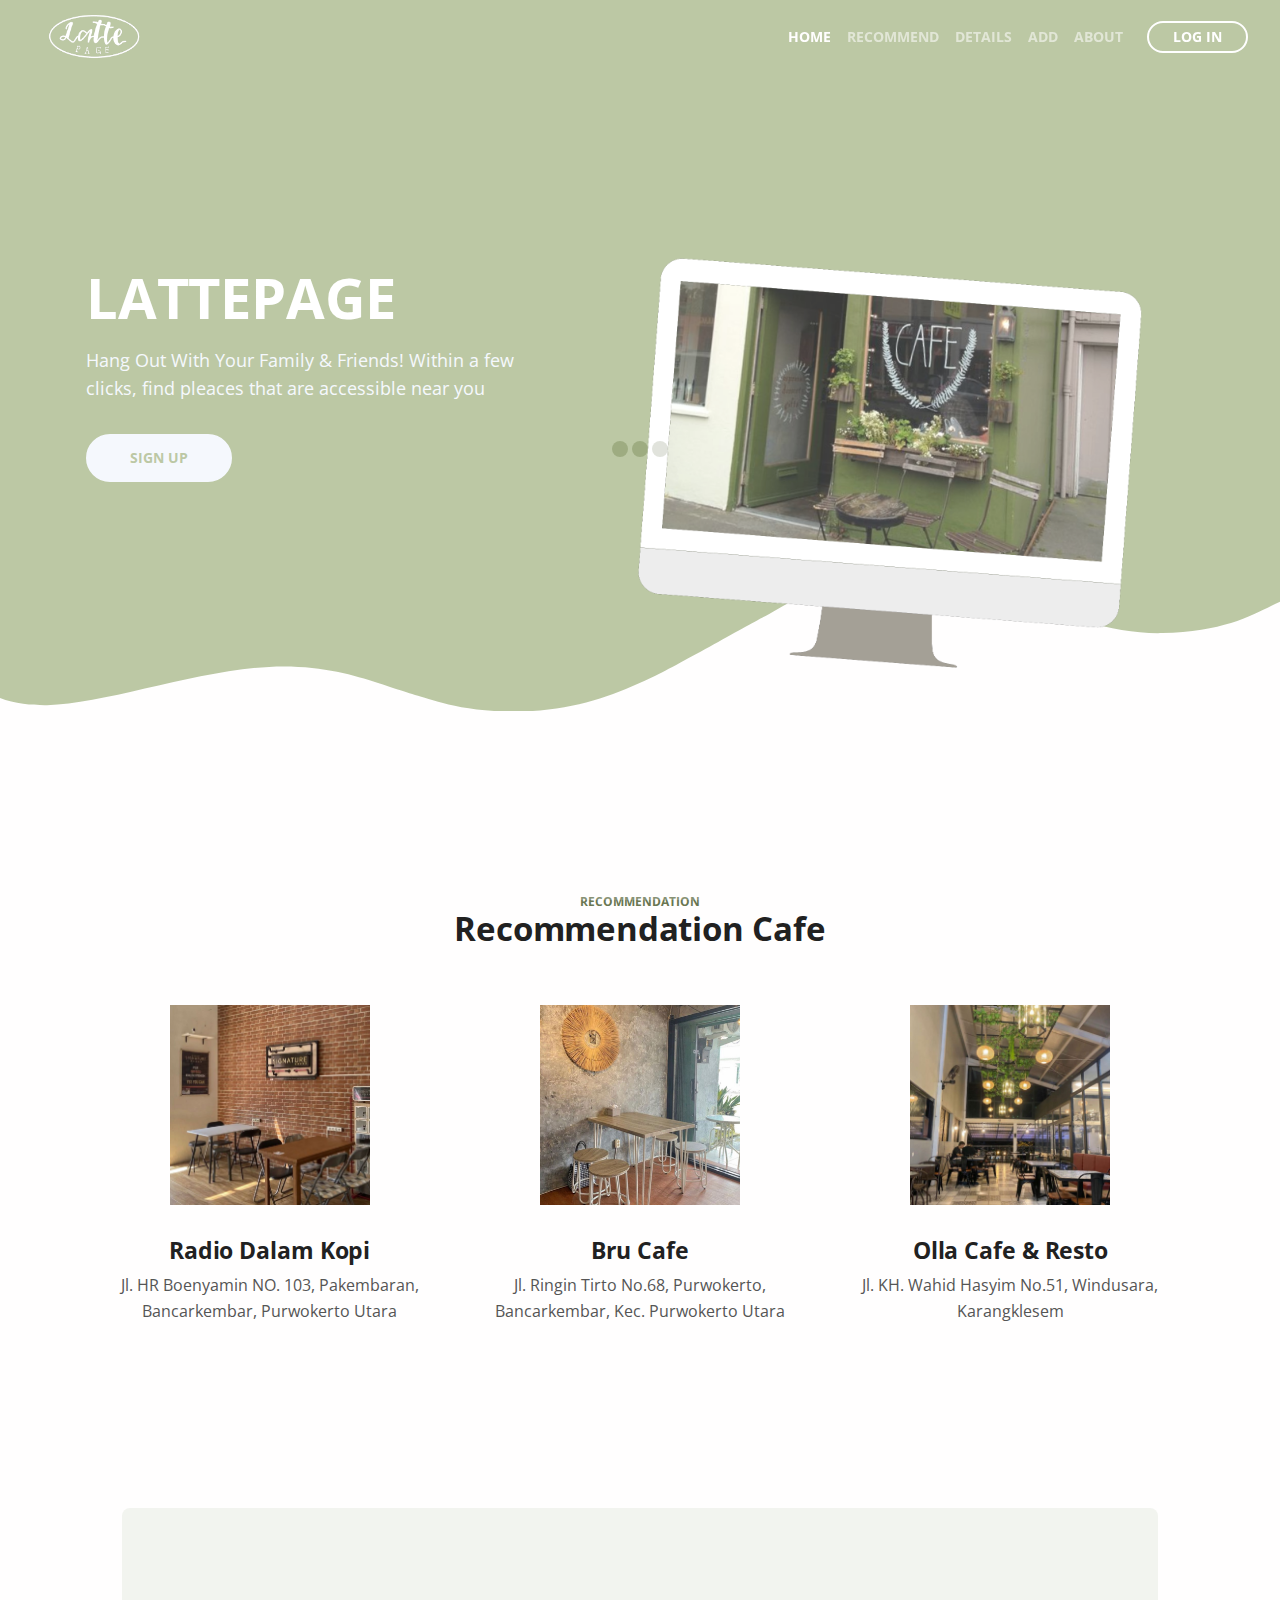
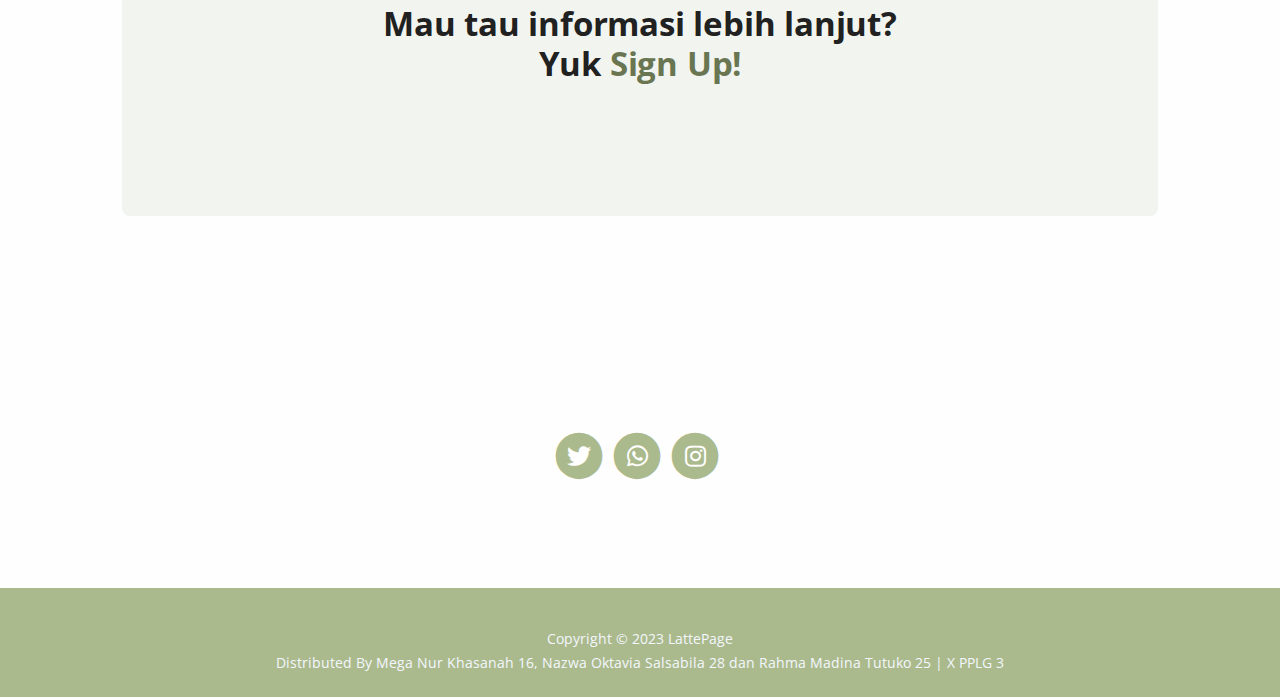
<file: index.html>
<!DOCTYPE html>
<html lang="en">
<head>
    <meta charset="utf-8">
    <meta name="viewport" content="width=device-width, initial-scale=1, shrink-to-fit=no">
    
    <!-- SEO Meta Tags -->
    <meta name="description" content="LattePage is a HTML landing page template built with Bootstrap to help you crate engaging presentations for SaaS apps and convert visitors into users.">
    <meta name="author" content="Inovatik">

    <!-- OG Meta Tags to improve the way the post looks when you share the page on LinkedIn, Facebook, Google+ -->
	<meta property="og:site_name" content="" /> <!-- website name -->
	<meta property="og:site" content="" /> <!-- website link -->
	<meta property="og:title" content=""/> <!-- title shown in the actual shared post -->
	<meta property="og:description" content="" /> <!-- description shown in the actual shared post -->
	<meta property="og:image" content="" /> <!-- image link, make sure it's jpg -->
	<meta property="og:url" content="" /> <!-- where do you want your post to link to -->
	<meta property="og:type" content="article" />

    <!-- Website Title -->
    <title>Latte Page</title>
    
    <!-- Styles -->
    <link href="https://fonts.googleapis.com/css?family=Open+Sans:400,400i,700&display=swap&subset=latin-ext" rel="stylesheet">
    <link href="css/bootstrap.css" rel="stylesheet">
    <link href="css/fontawesome-all.css" rel="stylesheet">
    <link href="css/swiper.css" rel="stylesheet">
	<link href="css/magnific-popup.css" rel="stylesheet">
	<link href="css/styles.css" rel="stylesheet">
	
	<!-- Favicon  -->
    <link rel="icon" href="images/favikon.png">
</head>
<body data-spy="scroll" data-target=".fixed-top">
    
    <!-- Preloader -->
	<div class="spinner-wrapper">
        <div class="spinner">
            <div class="bounce1"></div>
            <div class="bounce2"></div>
            <div class="bounce3"></div>
        </div>
    </div>
    <!-- end of preloader -->
    

    <!-- Navigation -->
    <nav class="navbar navbar-expand-lg navbar-dark navbar-custom fixed-top">
        <div class="container">

            <!-- Text Logo - Use this if you don't have a graphic logo -->
            <!-- <a class="navbar-brand logo-text page-scroll" href="index.html">LattePage</a> -->

            <!-- Image Logo -->
            <a class="navbar-brand logo-image" href="index.html"><img src="images/favikon.png" alt="alternative"></a> 
            
            <!-- Mobile Menu Toggle Button -->
            <button class="navbar-toggler" type="button" data-toggle="collapse" data-target="#navbarsExampleDefault" aria-controls="navbarsExampleDefault" aria-expanded="false" aria-label="Toggle navigation">
                <span class="navbar-toggler-awesome fas fa-bars"></span>
                <span class="navbar-toggler-awesome fas fa-times"></span>
            </button>
            <!-- end of mobile menu toggle button -->

            <div class="collapse navbar-collapse" id="navbarsExampleDefault">
                <ul class="navbar-nav ml-auto">
                    <li class="nav-item">
                        <a class="nav-link page-scroll" href="#header">HOME <span class="sr-only">(current)</span></a>
                    </li>
                    <li class="nav-item">
                        <a class="nav-link page-scroll" href="#recomend">RECOMMEND</a>
                    </li>
                    <li class="nav-item">
                        <a class="nav-link page-scroll" href="#features">DETAILS</a>
                    </li>
                    <li class="nav-item">
                        <a class="nav-link page-scroll" href="#details">ADD</a>
                    </li>

                    <!-- Dropdown Menu -->          
                    <li class="nav-item ">
                        <a class="nav-link  page-scroll" href="article-details.html" id="navbarDropdown" role="button" aria-haspopup="true" aria-expanded="false">ABOUT</a>
                        
                    </li>
                    <!-- end of dropdown menu -->

                   
                </ul>
                <span class="nav-item">
                    <a class="btn-outline-sm" href="log-in.html">LOG IN</a>
                </span>
            </div>
        </div> <!-- end of container -->
    </nav> <!-- end of navbar -->
    <!-- end of navigation -->


    <!-- Header -->
    <header id="header" class="header">
        <div class="header-content">
            <div class="container">
                <div class="row">
                    <div class="col-lg-6 col-xl-5">
                        <div class="text-container">
                            <h1>LATTEPAGE</h1>
                            <p class="p-large">Hang Out With Your Family & Friends! Within a few clicks, find pleaces that are accessible near you</p>
                            <a class="btn-solid-lg page-scroll" href="sign-up.html">SIGN UP</a>
                        </div> <!-- end of text-container -->
                    </div> <!-- end of col -->
                    <div class="col-lg-6 col-xl-7">
                        <div class="image-container">
                            <div class="img-wrapper">
                                <img class="img-fluid" src="images/header-software-app1.png" alt="alternative">
                            </div> <!-- end of img-wrapper -->
                        </div> <!-- end of image-container -->
                    </div> <!-- end of col -->
                </div> <!-- end of row -->
            </div> <!-- end of container -->
        </div> <!-- end of header-content -->
    </header> <!-- end of header -->
    <svg class="header-frame" data-name="Layer 1" xmlns="http://www.w3.org/2000/svg" preserveAspectRatio="none" viewBox="0 0 1920 310"><defs><style>.cls-1{fill:#ABBA8D;}</style></defs><title>header-frame</title><path class="cls-1" d="M0,283.054c22.75,12.98,53.1,15.2,70.635,14.808,92.115-2.077,238.3-79.9,354.895-79.938,59.97-.019,106.17,18.059,141.58,34,47.778,21.511,47.778,21.511,90,38.938,28.418,11.731,85.344,26.169,152.992,17.971,68.127-8.255,115.933-34.963,166.492-67.393,37.467-24.032,148.6-112.008,171.753-127.963,27.951-19.26,87.771-81.155,180.71-89.341,72.016-6.343,105.479,12.388,157.434,35.467,69.73,30.976,168.93,92.28,256.514,89.405,100.992-3.315,140.276-41.7,177-64.9V0.24H0V283.054Z"/></svg>
    <!-- end of header -->


    <!-- Customers -->
    <div class="slider-1">
        <div class="container">
            <div class="row">
                <div class="col-lg-12">
                    
                    <!-- Image Slider -->
                    
                    <!-- end of image slider -->

                </div> <!-- end of col -->
            </div> <!-- end of row -->
        </div> <!-- end of container -->
    </div> <!-- end of slider-1 -->
    <!-- end of customers -->


    <!-- Description -->
    <div id="recomend" class="cards-1">
        <div class="container">
            <div class="row">
                <div class="col-lg-12">
                    <div class="above-heading">RECOMMENDATION</div>
                    <h2 class="h2-heading">Recommendation Cafe</h2>
                </div> <!-- end of col -->
            </div> <!-- end of row -->
            <div class="row">
                <div class="col-lg-12">

                    <!-- Card -->
                    <div class="card">
                        <div class="card-image">
                            <img class="img-fluid" src="images/description-1.jpg" alt="alternative">
                        </div>
                        <div class="card-body">
                            <h4 class="card-title">Radio Dalam Kopi</h4>
                            <p>Jl. HR Boenyamin NO. 103, Pakembaran, Bancarkembar, Purwokerto Utara</p>
                        </div>
                    </div>
                    <!-- end of card -->

                    <!-- Card -->
                    <div class="card">
                        <div class="card-image">
                            <img class="img-fluid" src="images/description-2.jpg" alt="alternative">
                        </div>
                        <div class="card-body">
                            <h4 class="card-title">Bru Cafe</h4>
                            <p>Jl. Ringin Tirto No.68, Purwokerto, Bancarkembar, Kec. Purwokerto Utara</p>
                        </div>
                    </div>
                    <!-- end of card -->

                    <!-- Card -->
                    <div class="card">
                        <div class="card-image">
                            <img class="img-fluid" src="images/description-3.jpg" alt="alternative">
                        </div>
                        <div class="card-body">
                            <h4 class="card-title">Olla Cafe & Resto</h4>
                            <p>Jl. KH. Wahid Hasyim No.51, Windusara, Karangklesem</p>
                        </div>
                    </div>
                    <!-- end of card -->

                </div> <!-- end of col -->
            </div> <!-- end of row -->
        </div> <!-- end of container -->
    </div> <!-- end of cards-1 -->
    <!-- end of description -->


    <!-- Details -->
    <div  id="details" class="form">
        <div class="container">
            <div class="row">
                <div class="col-lg-12">
                    <div class="text-container">
                        <h2>Mau tau informasi lebih lanjut? Yuk <a class="blue" href="sign-up.html">Sign Up!</a></h2>
                        

                    </div> <!-- end of text-container -->
                </div> <!-- end of col -->
            </div> <!-- end of row -->
            
            
        </div> <!-- end of container -->
    </div> <!-- end of form -->


    <!-- Newsletter -->
    <div class="form">
        <div class="container">
            
                
            <div class="row">
                <div class="col-lg-12">
                    <div class="icon-container">
                        
                        <span class="fa-stack">
                            <a href="#your-link">
                                <i class="fas fa-circle fa-stack-2x"></i>
                                <i class="fab fa-twitter fa-stack-1x"></i>
                            </a>
                        </span>
                        <span class="fa-stack">
                            <a href="https://wa.me/6281228384129">
                                <i class="fas fa-circle fa-stack-2x"></i>
                                <i class="fab fa-whatsapp fa-stack-1x"></i>
                            </a>
                        </span>
                        <span class="fa-stack">
                            <a href="#your-link">
                                <i class="fas fa-circle fa-stack-2x"></i>
                                <i class="fab fa-instagram fa-stack-1x"></i>
                            </a>
                        </span>
                        
                    </div> <!-- end of col -->
                </div> <!-- end of col -->
            </div> <!-- end of row -->
        </div> <!-- end of container -->
    </div> <!-- end of form -->
    <!-- end of newsletter -->





    <!-- Copyright -->
    <div class="copyright">
        <div class="container">
            
            <div class="row">
                <div class="col-lg-12">
                    <p class="p-small">Copyright © 2023 <a>LattePage</a><br>
                        Distributed By <a>Mega Nur Khasanah 16, Nazwa Oktavia Salsabila 28 dan Rahma Madina Tutuko 25 | X PPLG 3</a>
                    </p>
                </div> <!-- end of col -->
            </div> <!-- enf of row -->
        </div> <!-- end of container -->
    </div> <!-- end of copyright --> 
    <!-- end of copyright -->
    
    	
    <!-- Scripts -->
    <script src="js/jquery.min.js"></script> <!-- jQuery for Bootstrap's JavaScript plugins -->
    <script src="js/popper.min.js"></script> <!-- Popper tooltip library for Bootstrap -->
    <script src="js/bootstrap.min.js"></script> <!-- Bootstrap framework -->
    <script src="js/jquery.easing.min.js"></script> <!-- jQuery Easing for smooth scrolling between anchors -->
    <script src="js/swiper.min.js"></script> <!-- Swiper for image and text sliders -->
    <script src="js/jquery.magnific-popup.js"></script> <!-- Magnific Popup for lightboxes -->
    <script src="js/validator.min.js"></script> <!-- Validator.js - Bootstrap plugin that validates forms -->
    <script src="js/scripts.js"></script> <!-- Custom scripts -->
</body>
</html>
</file>
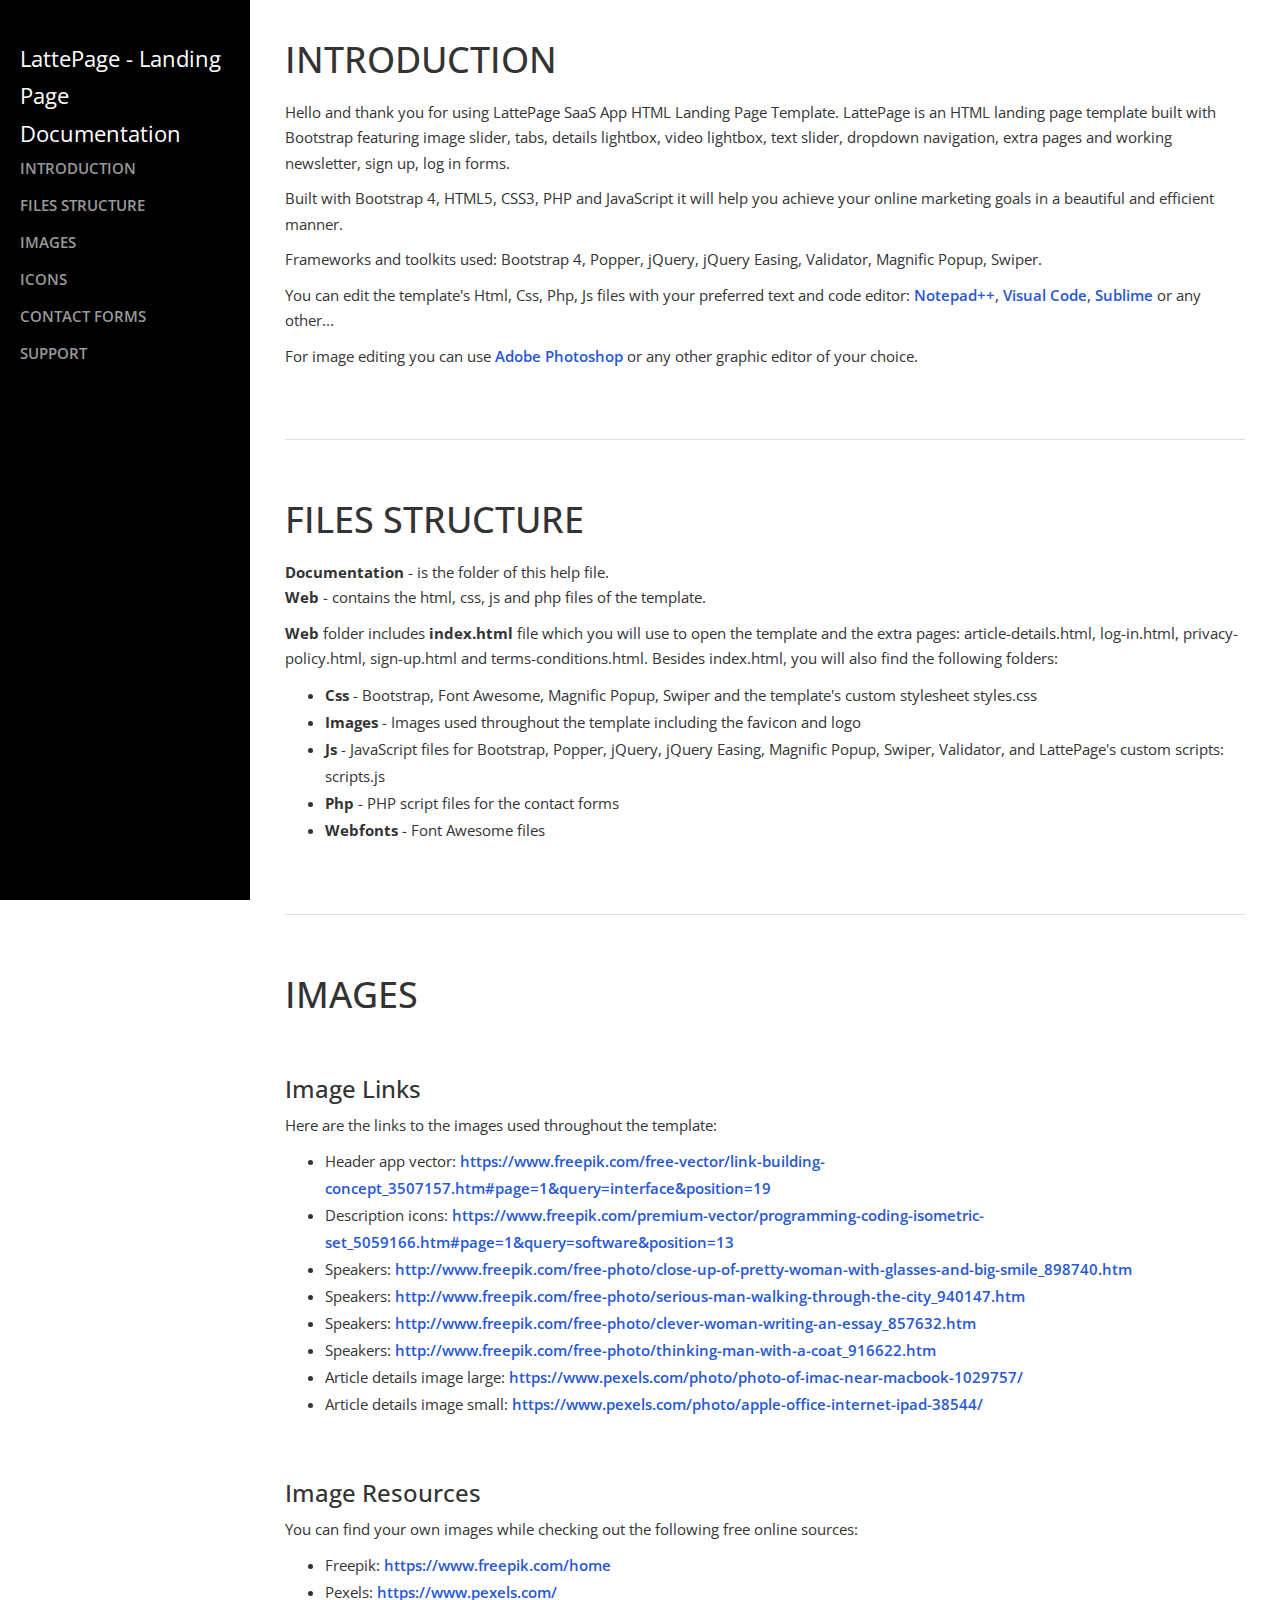
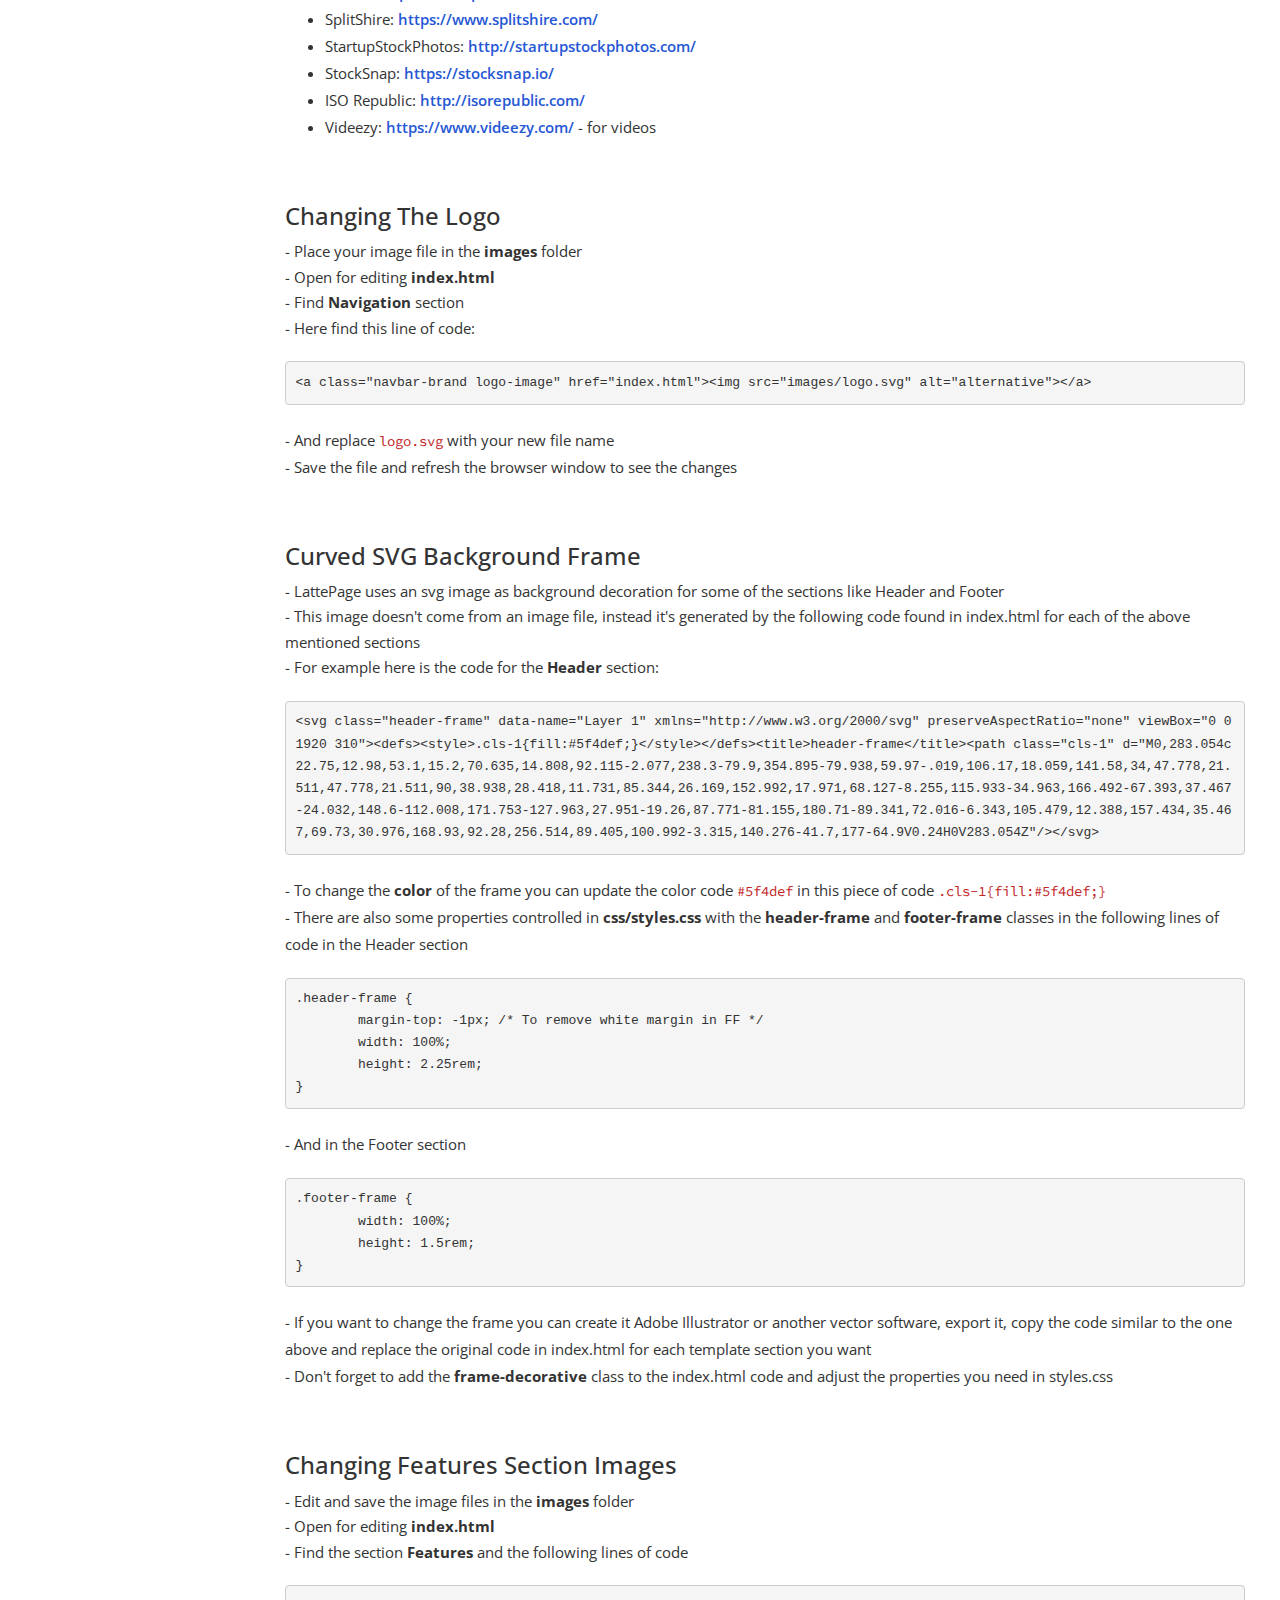
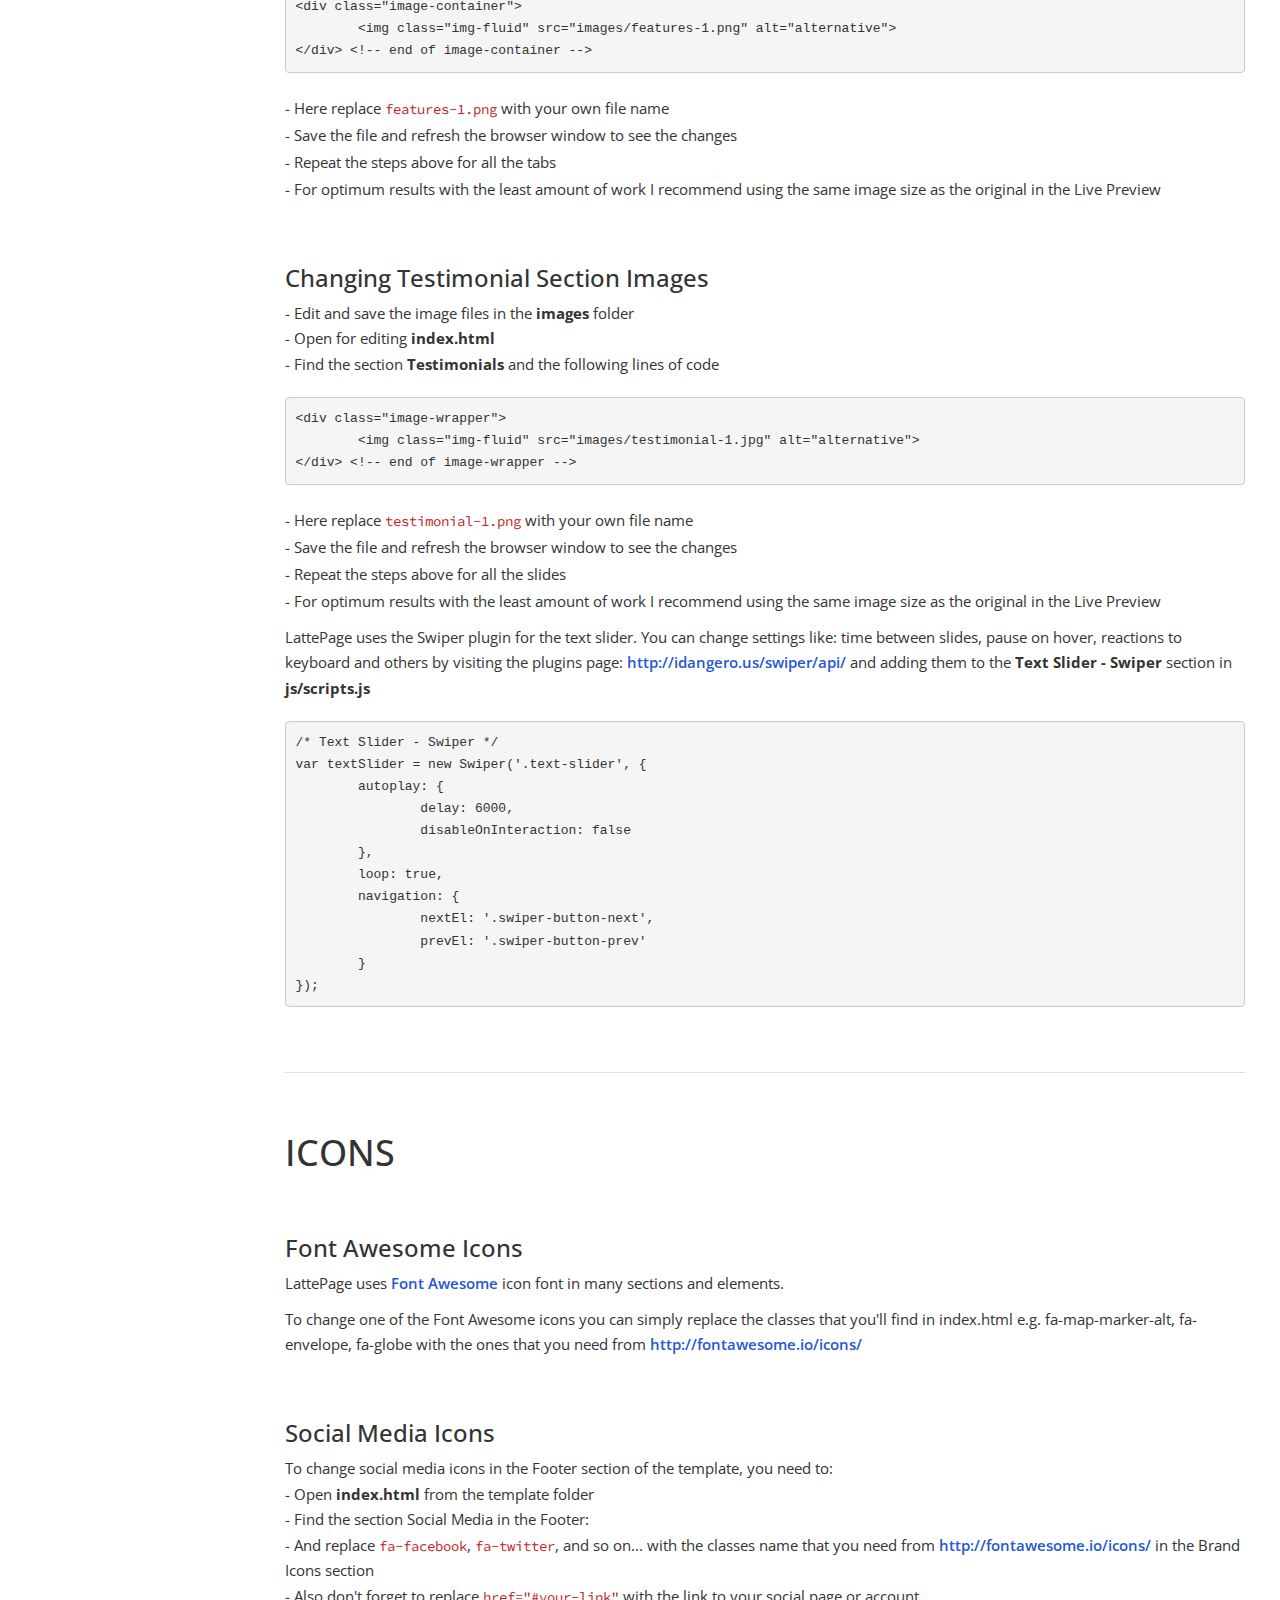
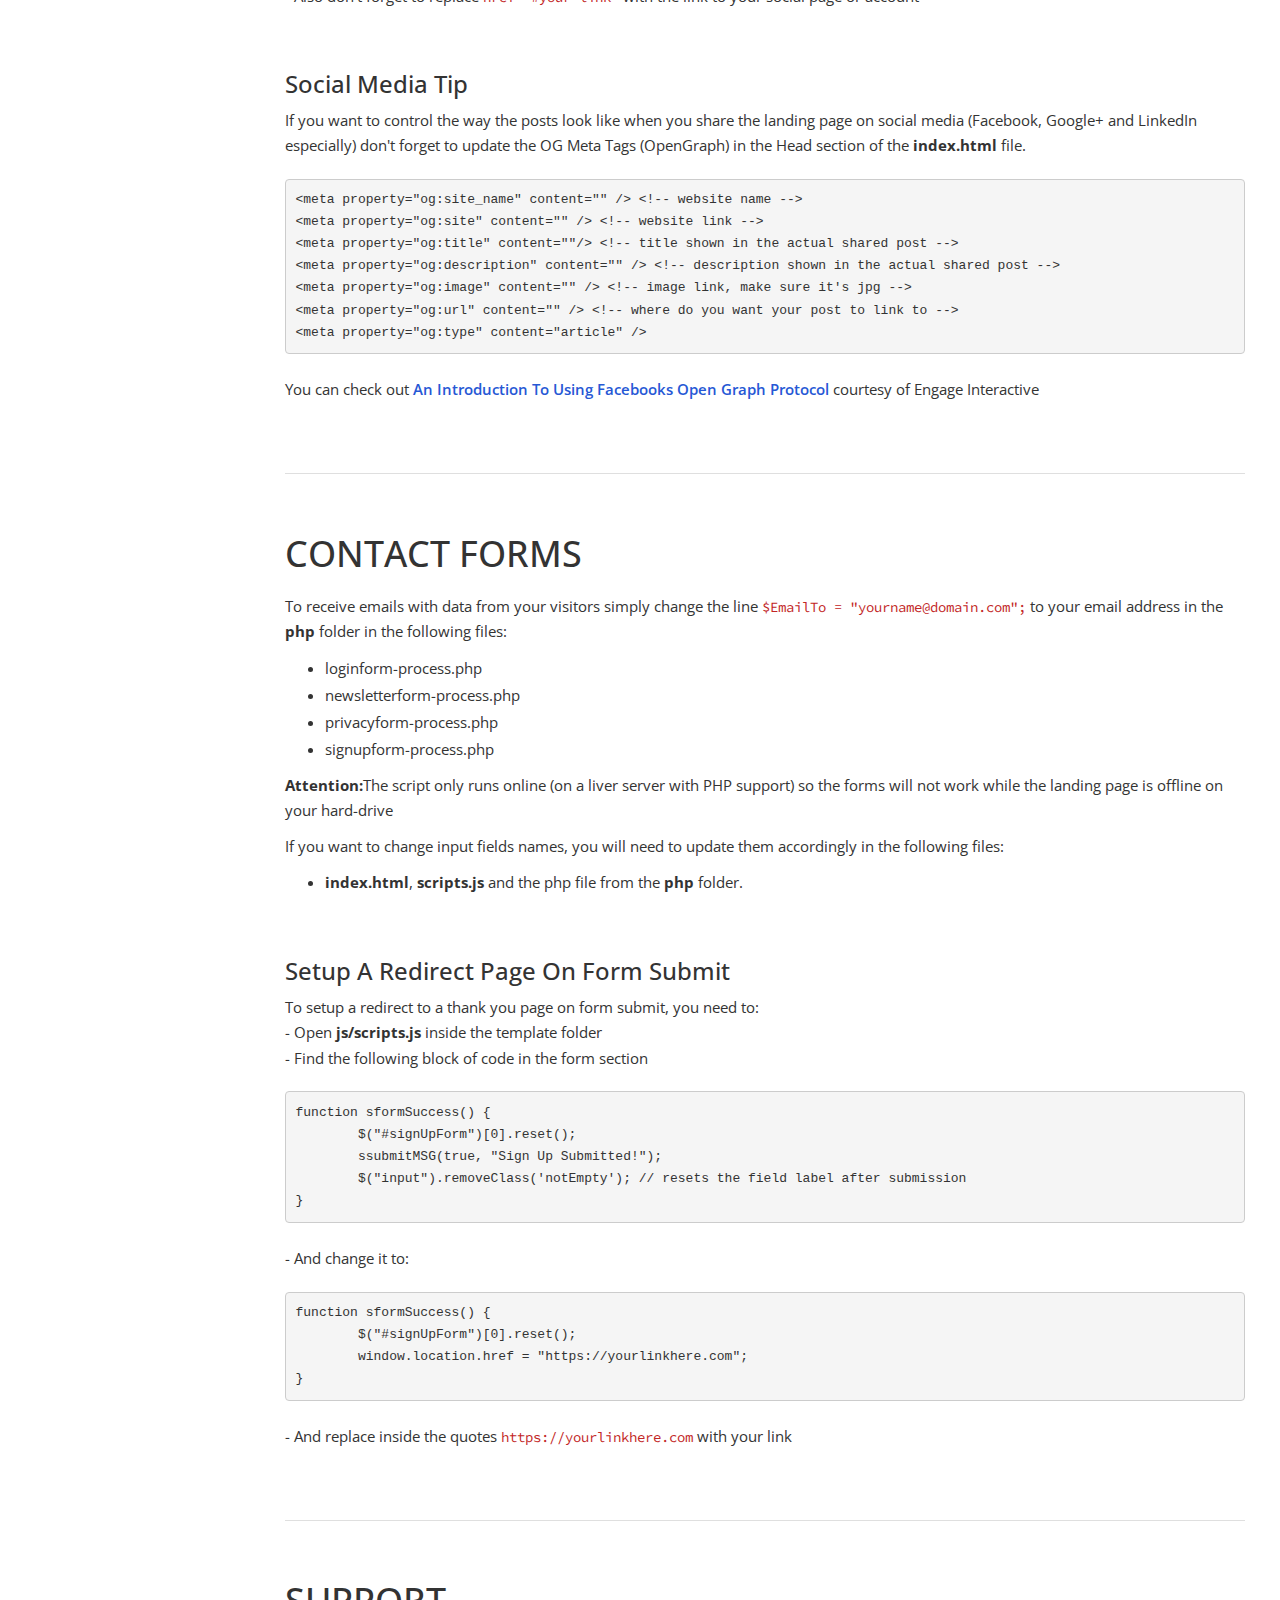
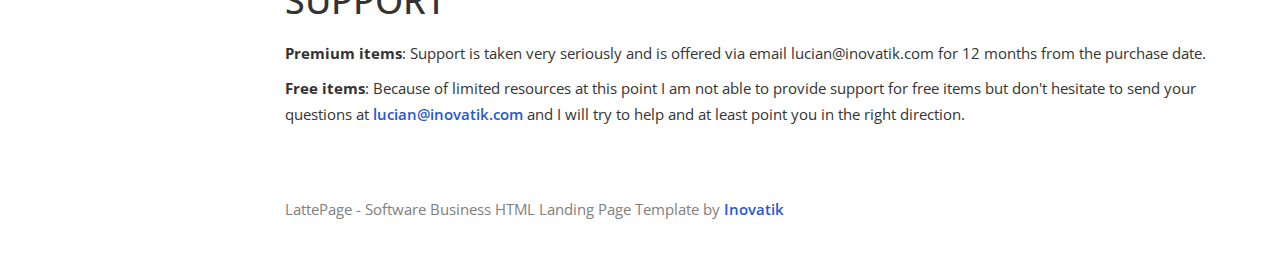
<file: documentation/index.html>
<!DOCTYPE html>
<html lang="en">
<head>

    <meta charset="utf-8">
    <meta http-equiv="X-UA-Compatible" content="IE=edge">
    <meta name="viewport" content="width=device-width, shrink-to-fit=no, initial-scale=1">
    <meta name="description" content="">
    <meta name="author" content="">
    <title>Documentation - LattePage SaaS App HTML Landing Page Template</title>

    <!-- Styles -->
	<link href="https://fonts.googleapis.com/css?family=Source+Code+Pro:300,400,600" rel="stylesheet">
	<link href="https://fonts.googleapis.com/css?family=Open+Sans:300,400,600" rel="stylesheet">
    <link href="css/bootstrap.min.css" rel="stylesheet">
    <link href="css/styles.css" rel="stylesheet">

    <!-- HTML5 Shim and Respond.js IE8 support of HTML5 elements and media queries -->
    <!-- WARNING: Respond.js doesn't work if you view the page via file:// -->
    <!--[if lt IE 9]>
        <script src="https://oss.maxcdn.com/libs/html5shiv/3.7.0/html5shiv.js"></script>
        <script src="https://oss.maxcdn.com/libs/respond.js/1.4.2/respond.min.js"></script>
    <![endif]-->

</head>
<body>
    <div id="wrapper">

        <!-- Sidebar -->
        <div id="sidebar-wrapper">
			<p>LattePage - Landing Page<br> Documentation</p>
            <ul class="sidebar-nav">
                <li class="sidebar-brand">
                </li>
                <li>
                    <a href="#introduction">INTRODUCTION</a>
                </li>
                <li>
                    <a href="#files">FILES STRUCTURE</a>
				</li>
				<li>
                    <a href="#images">IMAGES</a>
                </li>
                <li>
                    <a href="#icons">ICONS</a>
				</li>
				<li>
                    <a href="#forms">CONTACT FORMS</a>
                </li>
				<li>
                    <a href="#support">SUPPORT</a>
                </li>
            </ul>
        </div>
        <!-- end of sidebar wrapper -->


        <!-- Page Content -->
        <div id="page-content-wrapper">
            <div class="container-fluid">
                <div class="row">
                    <div id="introduction" class="col-lg-12">
                        <h1>INTRODUCTION</h1>
                        <p>Hello and thank you for using LattePage SaaS App HTML Landing Page Template. LattePage is an HTML landing page template built with Bootstrap featuring image slider, tabs, details lightbox, video lightbox, text slider, dropdown navigation, extra pages and working newsletter, sign up, log in forms.</p>
						<p>Built with Bootstrap 4, HTML5, CSS3, PHP and JavaScript it will help you achieve your online marketing goals in a beautiful and efficient manner.</p>
						<p>Frameworks and toolkits used: Bootstrap 4, Popper, jQuery, jQuery Easing, Validator, Magnific Popup, Swiper.</p>
						<p>You can edit the template's Html, Css, Php, Js files with your preferred text and code editor: <a href="https://notepad-plus-plus.org/">Notepad++</a>, <a href="https://code.visualstudio.com/">Visual Code</a>, <a href="https://www.sublimetext.com/">Sublime</a> or any other...</p>
						<p>For image editing you can use <a href="http://www.adobe.com/products/photoshop.html">Adobe Photoshop</a> or any other graphic editor of your choice.</p>
					</div> <!-- end of introduction -->
					
					
					<div class="col-lg-12"><hr></div> <!-- gray separator line -->
					
					
					<div id="files" class="col-lg-12">
                        <h1>FILES STRUCTURE</h1>
						<p>
							<b>Documentation</b> - is the folder of this help file.
							<br><b>Web</b> - contains the html, css, js and php files of the template.
						</p>
						<p><b>Web</b> folder includes <b>index.html</b> file which you will use to open the template and the extra pages: article-details.html, log-in.html, privacy-policy.html, sign-up.html and terms-conditions.html. Besides index.html, you will also find the following folders:
							<ul>
								<li><b>Css</b> - Bootstrap, Font Awesome, Magnific Popup, Swiper and the template's custom stylesheet styles.css</li>
								<li><b>Images</b> - Images used throughout the template including the favicon and logo</li>
								<li><b>Js</b> - JavaScript files for Bootstrap, Popper, jQuery, jQuery Easing, Magnific Popup, Swiper, Validator, and LattePage's custom scripts: scripts.js</li>
								<li><b>Php</b> - PHP script files for the contact forms</li>
								<li><b>Webfonts</b> - Font Awesome files</li>
							</ul>
						</p>
					</div> <!-- end of files structure -->


					<div class="col-lg-12"><hr></div> <!-- gray separator line -->


					<div id="images" class="col-lg-12">
						<h1>IMAGES</h1>
						<h3>Image Links</h3>
						<p>Here are the links to the images used throughout the template:
							<ul>
								<li>Header app vector: <a href="https://www.freepik.com/free-vector/link-building-concept_3507157.htm#page=1&query=interface&position=19">https://www.freepik.com/free-vector/link-building-concept_3507157.htm#page=1&query=interface&position=19</a></li>
								<li>Description icons: <a href="https://www.freepik.com/premium-vector/programming-coding-isometric-set_5059166.htm#page=1&query=software&position=13">https://www.freepik.com/premium-vector/programming-coding-isometric-set_5059166.htm#page=1&query=software&position=13</a></li>

								<li>Speakers: <a href="http://www.freepik.com/free-photo/close-up-of-pretty-woman-with-glasses-and-big-smile_898740.htm">http://www.freepik.com/free-photo/close-up-of-pretty-woman-with-glasses-and-big-smile_898740.htm</a></li>
								<li>Speakers: <a href="http://www.freepik.com/free-photo/serious-man-walking-through-the-city_940147.htm">http://www.freepik.com/free-photo/serious-man-walking-through-the-city_940147.htm</a></li>
								<li>Speakers: <a href="http://www.freepik.com/free-photo/clever-woman-writing-an-essay_857632.htm">http://www.freepik.com/free-photo/clever-woman-writing-an-essay_857632.htm</a></li>
								<li>Speakers: <a href="http://www.freepik.com/free-photo/thinking-man-with-a-coat_916622.htm">http://www.freepik.com/free-photo/thinking-man-with-a-coat_916622.htm</a></li>
								<li>Article details image large: <a href="https://www.pexels.com/photo/photo-of-imac-near-macbook-1029757/">https://www.pexels.com/photo/photo-of-imac-near-macbook-1029757/</a></li>
								<li>Article details image small: <a href="https://www.pexels.com/photo/apple-office-internet-ipad-38544/">https://www.pexels.com/photo/apple-office-internet-ipad-38544/</a></li>
							</ul>
						</p>
						
						<h3>Image Resources</h3>
						<p>You can find your own images while checking out the following free online sources:
							<ul>
								<li>Freepik: <a href="https://www.pexels.com/">https://www.freepik.com/home</a></li>
								<li>Pexels: <a href="https://www.pexels.com/">https://www.pexels.com/</a></li>
								<li>SplitShire: <a href="https://www.splitshire.com/">https://www.splitshire.com/</a></li>
								<li>StartupStockPhotos: <a href="http://startupstockphotos.com/">http://startupstockphotos.com/</a></li>
								<li>StockSnap: <a href="https://stocksnap.io/">https://stocksnap.io/</a></li>
								<li>ISO Republic: <a href="http://isorepublic.com/">http://isorepublic.com/</a></li>
								<li>Videezy: <a href="https://www.videezy.com/">https://www.videezy.com/</a> - for videos</li>
							</ul>
						</p>

						<h3>Changing The Logo</h3>
						<p>
							- Place your image file in the <b>images</b> folder
							<br>- Open for editing <b>index.html</b>
							<br>- Find <b>Navigation</b> section
							<br>- Here find this line of code:
<pre class="code-format">
&lt;a class=&quot;navbar-brand logo-image&quot; href=&quot;index.html&quot;&gt;&lt;img src=&quot;images/logo.svg&quot; alt=&quot;alternative&quot;&gt;&lt;/a&gt;
</pre>							
							<br>- And replace <span class="code">logo.svg</span> with your new file name
							<br>- Save the file and refresh the browser window to see the changes
						</p>
						
						<h3>Curved SVG Background Frame</h3>
						<p>
							- LattePage uses an svg image as background decoration for some of the sections like Header and Footer
							<br>- This image doesn't come from an image file, instead it's generated by the following code found in index.html for each of the above mentioned sections</b>
							<br>- For example here is the code for the <b>Header</b> section:
<pre class="code-format">
&lt;svg class=&quot;header-frame&quot; data-name=&quot;Layer 1&quot; xmlns=&quot;http://www.w3.org/2000/svg&quot; preserveAspectRatio=&quot;none&quot; viewBox=&quot;0 0 1920 310&quot;&gt;&lt;defs&gt;&lt;style&gt;.cls-1{fill:#5f4def;}&lt;/style&gt;&lt;/defs&gt;&lt;title&gt;header-frame&lt;/title&gt;&lt;path class=&quot;cls-1&quot; d=&quot;M0,283.054c22.75,12.98,53.1,15.2,70.635,14.808,92.115-2.077,238.3-79.9,354.895-79.938,59.97-.019,106.17,18.059,141.58,34,47.778,21.511,47.778,21.511,90,38.938,28.418,11.731,85.344,26.169,152.992,17.971,68.127-8.255,115.933-34.963,166.492-67.393,37.467-24.032,148.6-112.008,171.753-127.963,27.951-19.26,87.771-81.155,180.71-89.341,72.016-6.343,105.479,12.388,157.434,35.467,69.73,30.976,168.93,92.28,256.514,89.405,100.992-3.315,140.276-41.7,177-64.9V0.24H0V283.054Z&quot;/&gt;&lt;/svg&gt;
</pre>							
							<br>- To change the <b>color</b> of the frame you can update the color code <span class="code">#5f4def</span> in this piece of code <span class="code">.cls-1{fill:#5f4def;}</span>
							<br>- There are also some properties controlled in <b>css/styles.css</b> with the <b>header-frame</b> and <b>footer-frame</b> classes in the following lines of code in the Header section
<pre class="code-format">
.header-frame {
	margin-top: -1px; /* To remove white margin in FF */
	width: 100%;
	height: 2.25rem;
}
</pre>						
							<br>- And in the Footer section
<pre class="code-format">
.footer-frame {
	width: 100%;
	height: 1.5rem;
}
</pre>
							<br>- If you want to change the frame you can create it Adobe Illustrator or another vector software, export it, copy the code similar to the one above and replace the original code in index.html for each template section you want
							<br>- Don't forget to add the <b>frame-decorative</b> class to the index.html code and adjust the properties you need in styles.css
						</p>

						<h3>Changing Features Section Images</h3>
						<p>
							- Edit and save the image files in the <b>images</b> folder
							<br>- Open for editing <b>index.html</b>
							<br>- Find the section <b>Features</b> and the following lines of code
<pre class="code-format">
&lt;div class=&quot;image-container&quot;&gt;
	&lt;img class=&quot;img-fluid&quot; src=&quot;images/features-1.png&quot; alt=&quot;alternative&quot;&gt;
&lt;/div&gt; &lt;!-- end of image-container --&gt;
</pre>							
							<br>- Here replace <span class="code">features-1.png</span> with your own file name
							<br>- Save the file and refresh the browser window to see the changes
							<br>- Repeat the steps above for all the tabs
							<br>- For optimum results with the least amount of work I recommend using the same image size as the original in the Live Preview
						</p>

						<h3>Changing Testimonial Section Images</h3>
						<p>
							- Edit and save the image files in the <b>images</b> folder
							<br>- Open for editing <b>index.html</b>
							<br>- Find the section <b>Testimonials</b> and the following lines of code
<pre class="code-format">
&lt;div class=&quot;image-wrapper&quot;&gt;
	&lt;img class=&quot;img-fluid&quot; src=&quot;images/testimonial-1.jpg&quot; alt=&quot;alternative&quot;&gt;
&lt;/div&gt; &lt;!-- end of image-wrapper --&gt;
</pre>							
							<br>- Here replace <span class="code">testimonial-1.png</span> with your own file name
							<br>- Save the file and refresh the browser window to see the changes
							<br>- Repeat the steps above for all the slides
							<br>- For optimum results with the least amount of work I recommend using the same image size as the original in the Live Preview
						</p>
						<p>
							LattePage uses the Swiper plugin for the text slider. You can change settings like: time between slides, pause on hover, reactions to keyboard and others by visiting the plugins page: <a href="http://idangero.us/swiper/api/">http://idangero.us/swiper/api/</a> and adding them to the <b>Text Slider - Swiper</b> section in <b>js/scripts.js</b>
<pre class="code-format">
/* Text Slider - Swiper */
var textSlider = new Swiper('.text-slider', {
	autoplay: {
		delay: 6000,
		disableOnInteraction: false
	},
	loop: true,
	navigation: {
		nextEl: '.swiper-button-next',
		prevEl: '.swiper-button-prev'
	}
});
</pre>
						</p>
					</div> <!-- end of images -->


					<div class="col-lg-12"><hr></div> <!-- gray separator line -->
					
					
					<div id="icons" class="col-lg-12">
                        <h1>ICONS</h1>
						<h3>Font Awesome Icons</h3>
						<p>LattePage uses <a href="http://fontawesome.io/">Font Awesome</a> icon font in many sections and elements.
						<p>To change one of the Font Awesome icons you can simply replace the classes that you'll find in index.html e.g. fa-map-marker-alt, fa-envelope, fa-globe with the ones that you need from <a href="http://fontawesome.io/icons/">http://fontawesome.io/icons/</a></p>

						<h3>Social Media Icons</h3>
						<p>To change social media icons in the Footer section of the template, you need to: 
							<br>- Open <b>index.html</b> from the template folder
							<br>- Find the section Social Media in the Footer:
							<br>- And replace <span class="code">fa-facebook</span>, <span class="code">fa-twitter</span>, and so on... with the classes name that you need from <a href="http://fontawesome.io/icons/">http://fontawesome.io/icons/</a> in the Brand Icons section
							<br>- Also don't forget to replace <span class="code">href="#your-link"</span> with the link to your social page or account
						</p>

						<h3>Social Media Tip</h3>
						<p>If you want to control the way the posts look like when you share the landing page on social media (Facebook, Google+ and LinkedIn especially) don't forget to update the OG Meta Tags (OpenGraph) in the Head section of the <b>index.html</b> file.
<pre class="code-format">
&lt;meta property="og:site_name" content="" /&gt; &lt;!-- website name --&gt;
&lt;meta property="og:site" content="" /&gt; &lt;!-- website link --&gt;
&lt;meta property="og:title" content=""/&gt; &lt;!-- title shown in the actual shared post --&gt;
&lt;meta property="og:description" content="" /&gt; &lt;!-- description shown in the actual shared post --&gt;
&lt;meta property="og:image" content="" /&gt; &lt;!-- image link, make sure it's jpg --&gt;
&lt;meta property="og:url" content="" /&gt; &lt;!-- where do you want your post to link to --&gt;
&lt;meta property="og:type" content="article" /&gt;
</pre>
						<br>You can check out <a href="http://engageinteractive.co.uk/blog/an-introduction-to-using-facebooks-open-graph-protocol">An Introduction To Using Facebooks Open Graph Protocol</a> courtesy of Engage Interactive</p>
                    </div> <!-- end of icons -->
					

					<div class="col-lg-12"><hr></div> <!-- gray separator line -->
					

					<div id="forms" class="col-lg-12">
                        <h1>CONTACT FORMS</h1>
                        <p>To receive emails with data from your visitors simply change the line <span class="code">$EmailTo = "yourname@domain.com";</span> to your email address in the <b>php</b> folder in the following files:</p>
						<ul>
							<li>loginform-process.php</li>
							<li>newsletterform-process.php</li>
							<li>privacyform-process.php</li>
							<li>signupform-process.php</li>
						</ul>
						<p><b>Attention:</b>The script only runs online (on a liver server with PHP support) so the forms will not work while the landing page is offline on your hard-drive</p>
						<p>If you want to change input fields names, you will need to update them accordingly in the following files:</p>
						<ul>
							<li><b>index.html</b>, <b>scripts.js</b> and the php file from the <b>php</b> folder.</li>
						</ul>

						<h3>Setup A Redirect Page On Form Submit</h3>
						<p>
							To setup a redirect to a thank you page on form submit, you need to: 
							<br>- Open <b>js/scripts.js</b> inside the template folder
							<br>- Find the following block of code in the form section 
<pre class="code-format">
function sformSuccess() {
	$("#signUpForm")[0].reset();
	ssubmitMSG(true, "Sign Up Submitted!");
	$("input").removeClass('notEmpty'); // resets the field label after submission
}
</pre>
							<br>- And change it to:
<pre class="code-format">
function sformSuccess() {
	$("#signUpForm")[0].reset();
	window.location.href = "https://yourlinkhere.com";
}
</pre>
							<br>- And replace inside the quotes <span class="code">https://yourlinkhere.com</span> with your link
						</p>
					</div> <!-- end of contact form and privacy policy form -->
						
					
					<div class="col-lg-12"><hr></div> <!-- gray separator line -->

					
					<div id="support" class="col-lg-12">
						<h1>SUPPORT</h1>
						<p><b>Premium items</b>: Support is taken very seriously and is offered via email lucian@inovatik.com for 12 months from the purchase date.</p>
						<p><b>Free items</b>: Because of limited resources at this point I am not able to provide support for free items but don't hesitate to send your questions at <a href="mailto:lucian@inovatik.com">lucian@inovatik.com</a> and I will try to help and at least point you in the right direction.</p>
					</div> <!-- end of support -->
										
					<div class="col-lg-12">
						<p class="footer">LattePage - Software Business HTML Landing Page Template by <a href="https://inovatik.com">Inovatik</a></p>
					</div>
                </div>
            </div>
        </div> <!-- end of page content wrapper -->
    </div> <!-- end of wrapper -->
    

    <!-- Scripts Libraries -->
    <script src="js/jquery.js" type="text/javascript"></script>
    <script src="js/bootstrap.min.js" type="text/javascript"></script>

	
	<!-- Custom Scripts -->
    <script>
    <!-- Menu Toggle Script -->
	$("#menu-toggle").click(function(e) {
        e.preventDefault();
        $("#wrapper").toggleClass("toggled");
    });
	
	/* Smooth Scrolling To Anchors  */
		$(function() {
			$('a[href*="#"]:not([data-toggle="tab"])').click(function() {
				if (location.pathname.replace(/^\//,'') == this.pathname.replace(/^\//,'') && location.hostname == this.hostname) {
					var target = $(this.hash);
					target = target.length ? target : $('[name=' + this.hash.slice(1) +']');
					if (target.length) {
						$('html, body').animate({
							scrollTop: target.offset().top
						}, 700);
						return false;
					}
				}
			});
		});
	</script>

</body>
</html>
</file>
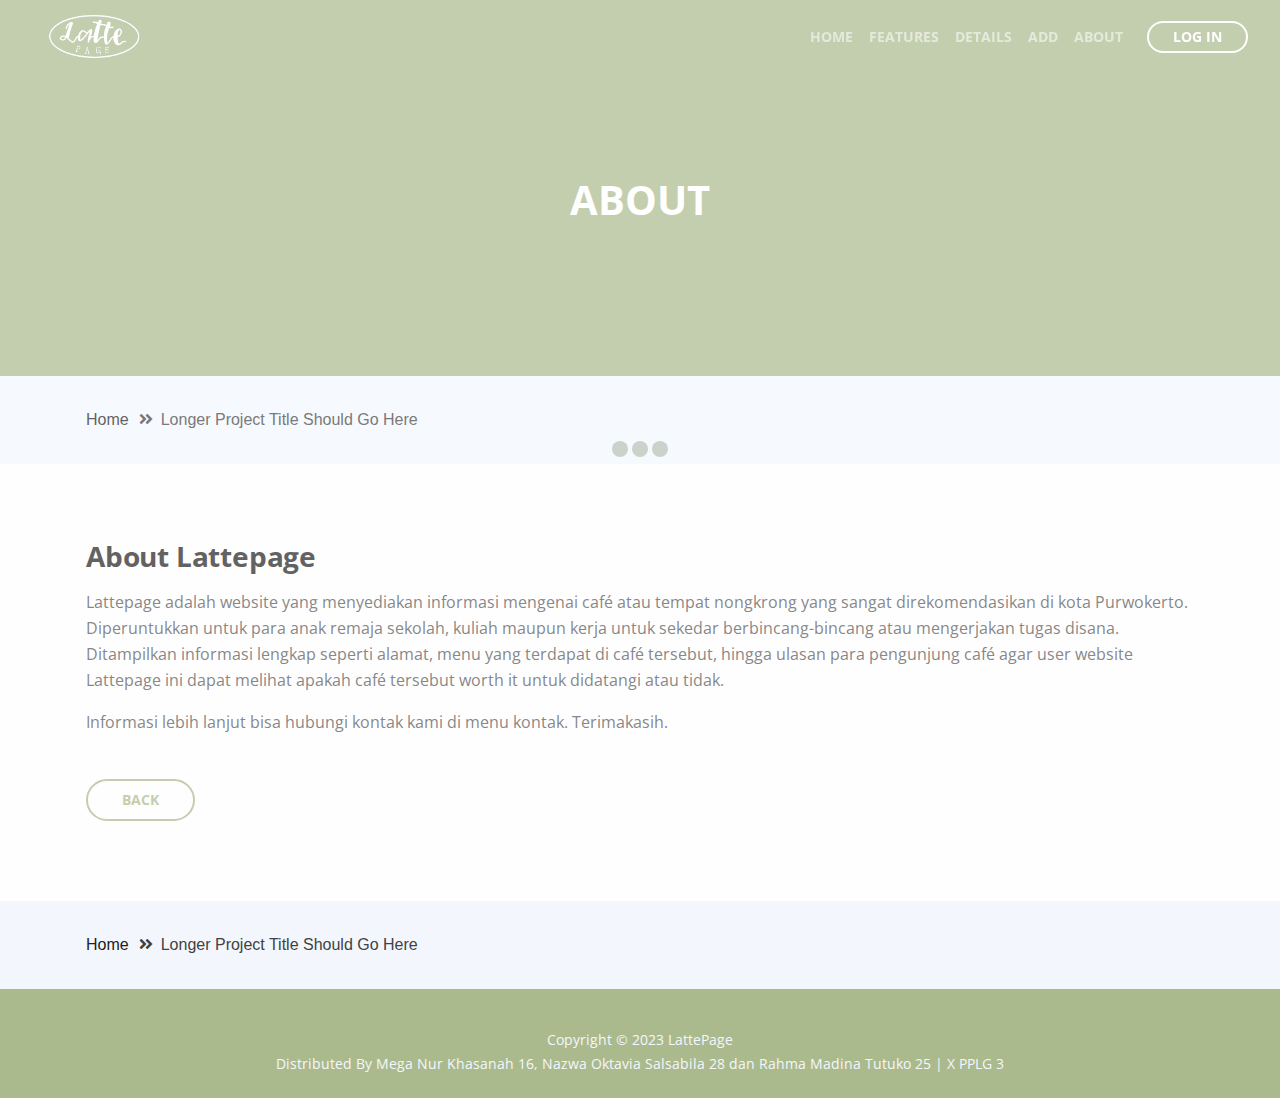
<file: article-details.html>
<!DOCTYPE html>
<html lang="en">
<head>
    <meta charset="utf-8">
    <meta name="viewport" content="width=device-width, initial-scale=1, shrink-to-fit=no">
    
    <!-- SEO Meta Tags -->
    <meta name="description" content="LattePage is a HTML landing page template built with Bootstrap to help you crate engaging presentations for SaaS apps and convert visitors into users.">
    <meta name="author" content="Inovatik">

    <!-- OG Meta Tags to improve the way the post looks when you share the page on LinkedIn, Facebook, Google+ -->
	<meta property="og:site_name" content="" /> <!-- website name -->
	<meta property="og:site" content="" /> <!-- website link -->
	<meta property="og:title" content=""/> <!-- title shown in the actual shared post -->
	<meta property="og:description" content="" /> <!-- description shown in the actual shared post -->
	<meta property="og:image" content="" /> <!-- image link, make sure it's jpg -->
	<meta property="og:url" content="" /> <!-- where do you want your post to link to -->
	<meta property="og:type" content="article" />

    <!-- Website Title -->
    <title>Article Details - LattePage - SaaS App HTML Landing Page Template</title>
    
    <!-- Styles -->
    <link href="https://fonts.googleapis.com/css?family=Open+Sans:400,400i,700&display=swap&subset=latin-ext" rel="stylesheet">
    <link href="css/bootstrap.css" rel="stylesheet">
    <link href="css/fontawesome-all.css" rel="stylesheet">
    <link href="css/swiper.css" rel="stylesheet">
	<link href="css/magnific-popup.css" rel="stylesheet">
    <link href="css/styles.css" rel="stylesheet">
	
	<!-- Favicon  -->
    <link rel="icon" href="images/favicon.png">
</head>
<body data-spy="scroll" data-target=".fixed-top">
    
    <!-- Preloader -->
	<div class="spinner-wrapper">
        <div class="spinner">
            <div class="bounce1"></div>
            <div class="bounce2"></div>
            <div class="bounce3"></div>
        </div>
    </div>
    <!-- end of preloader -->
    

    <!-- Navigation -->
    <nav class="navbar navbar-expand-lg navbar-dark navbar-custom fixed-top">
        <div class="container">

            <!-- Text Logo - Use this if you don't have a graphic logo -->
            <!-- <a class="navbar-brand logo-text page-scroll" href="index.html">LattePage</a> -->

            <!-- Image Logo -->
            <a class="navbar-brand logo-image" href="index.html"><img src="images/favikon.png" alt="alternative"></a> 
            
            <!-- Mobile Menu Toggle Button -->
            <button class="navbar-toggler" type="button" data-toggle="collapse" data-target="#navbarsExampleDefault" aria-controls="navbarsExampleDefault" aria-expanded="false" aria-label="Toggle navigation">
                <span class="navbar-toggler-awesome fas fa-bars"></span>
                <span class="navbar-toggler-awesome fas fa-times"></span>
            </button>
            <!-- end of mobile menu toggle button -->

            <div class="collapse navbar-collapse" id="navbarsExampleDefault">
                <ul class="navbar-nav ml-auto">
                    <li class="nav-item">
                        <a class="nav-link page-scroll" href="index.html#header">HOME <span class="sr-only">(current)</span></a>
                    </li>
                    <li class="nav-item">
                        <a class="nav-link page-scroll" href="index.html#features">FEATURES</a>
                    </li>
                    <li class="nav-item">
                        <a class="nav-link page-scroll" href="index.html#details">DETAILS</a>
                    </li>
                    <li class="nav-item">
                        <a class="nav-link page-scroll" href="index.html#details">ADD</a>
                    </li>

                    <!-- Dropdown Menu -->          
                    <li class="nav-item">
                        <a class="nav-link  page-scroll" href="article-details.html" id="navbarDropdown" role="button" aria-haspopup="true" aria-expanded="false">ABOUT</a>
                        
                    </li>

                    
                </ul>
                <span class="nav-item">
                    <a class="btn-outline-sm" href="log-in.html">LOG IN</a>
                </span>
            </div>
        </div> <!-- end of container -->
    </nav> <!-- end of navbar -->
    <!-- end of navigation -->


    <!-- Header -->
    <header id="header" class="ex-header">
        <div class="container">
            <div class="row">
                <div class="col-md-12">
                    <h1>ABOUT</h1>
                </div> <!-- end of col -->
            </div> <!-- end of row -->
        </div> <!-- end of container -->
    </header> <!-- end of ex-header -->
    <!-- end of header -->


    <!-- Breadcrumbs -->
    <div class="ex-basic-1">
        <div class="container">
            <div class="row">
                <div class="col-lg-12">
                    <div class="breadcrumbs">
                        <a href="index.html">Home</a><i class="fa fa-angle-double-right"></i><span>Longer Project Title Should Go Here</span>
                    </div> <!-- end of breadcrumbs -->
                </div> <!-- end of col -->
            </div> <!-- end of row -->
        </div> <!-- end of container -->
    </div> <!-- end of ex-basic-1 -->
    <!-- end of breadcrumbs -->


    <!-- Privacy Content -->
    <div class="ex-basic-2">
        <div class="container">
            <div class="row">
                <div class="col-lg-12">
                    
                   

                    <div class="text-container last">
                        <h3>About Lattepage</h3>
					    <p>Lattepage adalah website yang menyediakan informasi mengenai café atau tempat nongkrong yang sangat direkomendasikan di kota Purwokerto. Diperuntukkan untuk para anak remaja sekolah, kuliah maupun kerja untuk sekedar berbincang-bincang atau mengerjakan tugas disana. Ditampilkan informasi lengkap seperti alamat, menu yang terdapat di café tersebut, hingga ulasan para pengunjung café agar user website Lattepage ini dapat melihat apakah café tersebut worth it untuk didatangi atau tidak.</p>
                        <p>Informasi lebih lanjut bisa hubungi kontak kami di menu kontak. Terimakasih.</p>
                    </div> <!-- end of text-container -->
                    <a class="btn-outline-reg" href="index.html">BACK</a>
                </div> <!-- end of col-->
            </div> <!-- end of row -->
        </div> <!-- end of container -->
    </div> <!-- end of ex-basic-2 -->
    <!-- end of privacy content -->


    <!-- Breadcrumbs -->
    <div class="ex-basic-1">
        <div class="container">
            <div class="row">
                <div class="col-lg-12">
                    <div class="breadcrumbs">
                        <a href="index.html">Home</a><i class="fa fa-angle-double-right"></i><span>Longer Project Title Should Go Here</span>
                    </div> <!-- end of breadcrumbs -->
                </div> <!-- end of col -->
            </div> <!-- end of row -->
        </div> <!-- end of container -->
    </div> <!-- end of ex-basic-1 -->
    <!-- end of breadcrumbs -->

    
    <!-- Footer -->
    
    <!-- end of footer -->


    <!-- Copyright -->
    <div class="copyright">
        <div class="container">
            <div class="row">
                <div class="col-lg-12">
                    <p class="p-small">Copyright © 2023 <a>LattePage</a><br>
                        Distributed By <a>Mega Nur Khasanah 16, Nazwa Oktavia Salsabila 28 dan Rahma Madina Tutuko 25 | X PPLG 3</a>
                    </p>
                </div> <!-- end of col -->
            </div> <!-- enf of row -->
        </div> <!-- end of container -->
    </div> <!-- end of copyright --> 
    <!-- end of copyright -->
    
    	
    <!-- Scripts -->
    <script src="js/jquery.min.js"></script> <!-- jQuery for Bootstrap's JavaScript plugins -->
    <script src="js/popper.min.js"></script> <!-- Popper tooltip library for Bootstrap -->
    <script src="js/bootstrap.min.js"></script> <!-- Bootstrap framework -->
    <script src="js/jquery.easing.min.js"></script> <!-- jQuery Easing for smooth scrolling between anchors -->
    <script src="js/swiper.min.js"></script> <!-- Swiper for image and text sliders -->
    <script src="js/jquery.magnific-popup.js"></script> <!-- Magnific Popup for lightboxes -->
    <script src="js/validator.min.js"></script> <!-- Validator.js - Bootstrap plugin that validates forms -->
    <script src="js/scripts.js"></script> <!-- Custom scripts -->
</body>
</html>
</file>
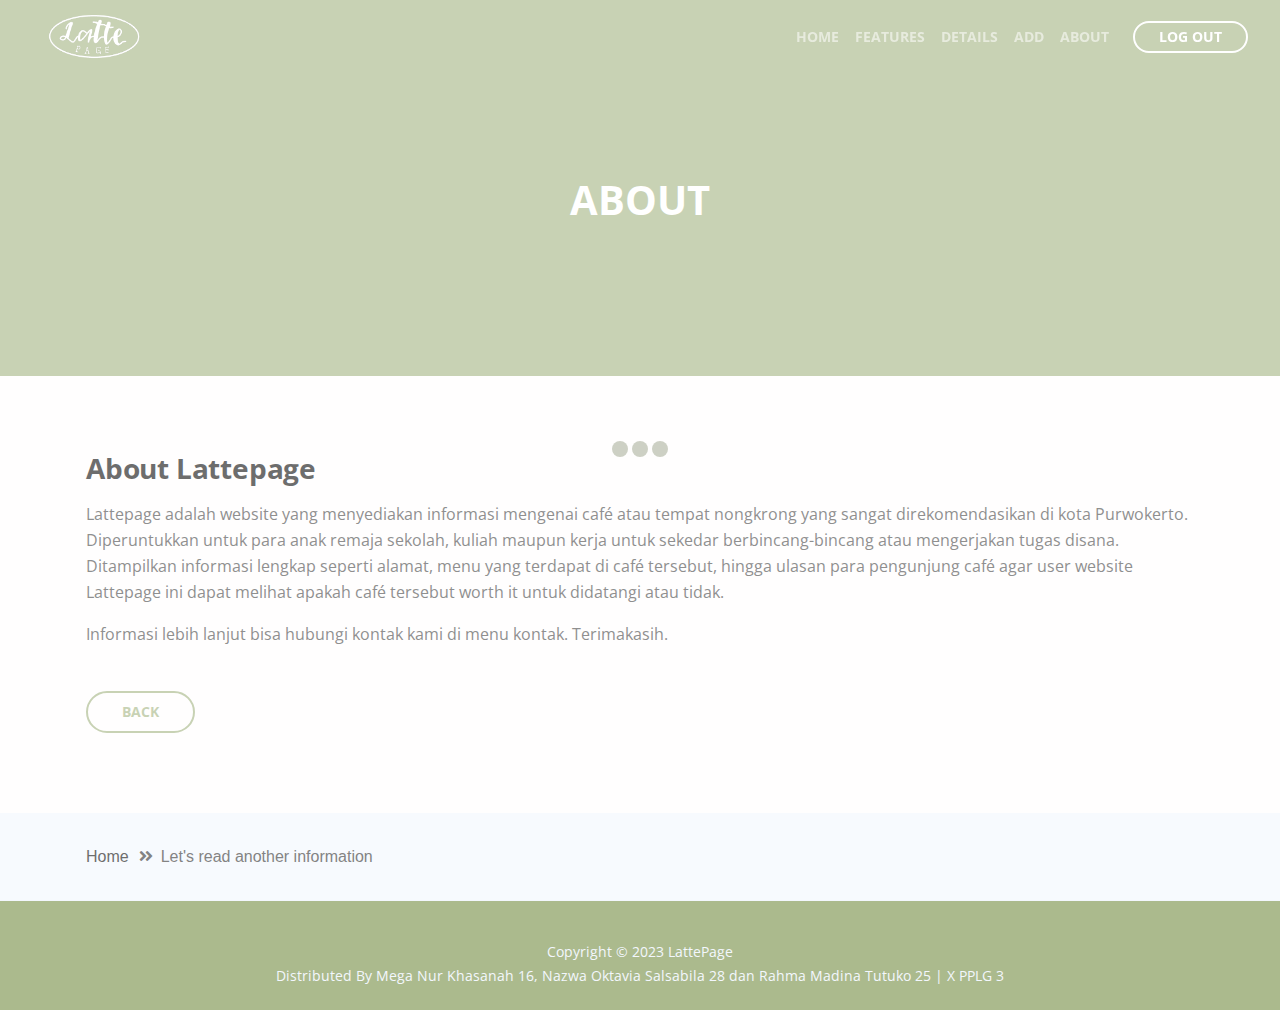
<file: article-details2.html>
<!DOCTYPE html>
<html lang="en">
<head>
    <meta charset="utf-8">
    <meta name="viewport" content="width=device-width, initial-scale=1, shrink-to-fit=no">
    
    <!-- SEO Meta Tags -->
    <meta name="description" content="LattePage is a HTML landing page template built with Bootstrap to help you crate engaging presentations for SaaS apps and convert visitors into users.">
    <meta name="author" content="Inovatik">

    <!-- OG Meta Tags to improve the way the post looks when you share the page on LinkedIn, Facebook, Google+ -->
	<meta property="og:site_name" content="" /> <!-- website name -->
	<meta property="og:site" content="" /> <!-- website link -->
	<meta property="og:title" content=""/> <!-- title shown in the actual shared post -->
	<meta property="og:description" content="" /> <!-- description shown in the actual shared post -->
	<meta property="og:image" content="" /> <!-- image link, make sure it's jpg -->
	<meta property="og:url" content="" /> <!-- where do you want your post to link to -->
	<meta property="og:type" content="article" />

    <!-- Website Title -->
    <title>Article Details - LattePage - SaaS App HTML Landing Page Template</title>
    
    <!-- Styles -->
    <link href="https://fonts.googleapis.com/css?family=Open+Sans:400,400i,700&display=swap&subset=latin-ext" rel="stylesheet">
    <link href="css/bootstrap.css" rel="stylesheet">
    <link href="css/fontawesome-all.css" rel="stylesheet">
    <link href="css/swiper.css" rel="stylesheet">
	<link href="css/magnific-popup.css" rel="stylesheet">
    <link href="css/styles.css" rel="stylesheet">
	
	<!-- Favicon  -->
    <link rel="icon" href="images/favicon.png">
</head>
<body data-spy="scroll" data-target=".fixed-top">
    
    <!-- Preloader -->
	<div class="spinner-wrapper">
        <div class="spinner">
            <div class="bounce1"></div>
            <div class="bounce2"></div>
            <div class="bounce3"></div>
        </div>
    </div>
    <!-- end of preloader -->
    

    <!-- Navigation -->
    <nav class="navbar navbar-expand-lg navbar-dark navbar-custom fixed-top">
        <div class="container">

            <!-- Text Logo - Use this if you don't have a graphic logo -->
            <!-- <a class="navbar-brand logo-text page-scroll" href="index.html">LattePage</a> -->

            <!-- Image Logo -->
            <a class="navbar-brand logo-image" href="index.html"><img src="images/favikon.png" alt="alternative"></a> 
            
            <!-- Mobile Menu Toggle Button -->
            <button class="navbar-toggler" type="button" data-toggle="collapse" data-target="#navbarsExampleDefault" aria-controls="navbarsExampleDefault" aria-expanded="false" aria-label="Toggle navigation">
                <span class="navbar-toggler-awesome fas fa-bars"></span>
                <span class="navbar-toggler-awesome fas fa-times"></span>
            </button>
            <!-- end of mobile menu toggle button -->

            <div class="collapse navbar-collapse" id="navbarsExampleDefault">
                <ul class="navbar-nav ml-auto">
                    <li class="nav-item">
                        <a class="nav-link page-scroll" href="index2.html#header">HOME <span class="sr-only">(current)</span></a>
                    </li>
                    <li class="nav-item">
                        <a class="nav-link page-scroll" href="index2.html#features">FEATURES</a>
                    </li>
                    <li class="nav-item">
                        <a class="nav-link page-scroll" href="index2.html#details">DETAILS</a>
                    </li>
                    <li class="nav-item">
                        <a class="nav-link page-scroll" href="index2.html#details">ADD</a>
                    </li>

                    <!-- Dropdown Menu -->          
                    <li class="nav-item">
                        <a class="nav-link  page-scroll" href="article-details.html" id="navbarDropdown" role="button" aria-haspopup="true" aria-expanded="false">ABOUT</a>
                        
                    </li>

                    
                </ul>
                <span class="nav-item">
                    <a class="btn-outline-sm" href="index.html">LOG OUT</a>
                </span>
            </div>
        </div> <!-- end of container -->
    </nav> <!-- end of navbar -->
    <!-- end of navigation -->


    <!-- Header -->
    <header id="header" class="ex-header">
        <div class="container">
            <div class="row">
                <div class="col-md-12">
                    <h1>ABOUT</h1>
                </div> <!-- end of col -->
            </div> <!-- end of row -->
        </div> <!-- end of container -->
    </header> <!-- end of ex-header -->
    <!-- end of header -->


    


    <!-- Privacy Content -->
    <div class="ex-basic-2">
        <div class="container">
            <div class="row">
                <div class="col-lg-12">
                    
                   

                    <div class="text-container last">
                        <h3>About Lattepage</h3>
					    <p>Lattepage adalah website yang menyediakan informasi mengenai café atau tempat nongkrong yang sangat direkomendasikan di kota Purwokerto. Diperuntukkan untuk para anak remaja sekolah, kuliah maupun kerja untuk sekedar berbincang-bincang atau mengerjakan tugas disana. Ditampilkan informasi lengkap seperti alamat, menu yang terdapat di café tersebut, hingga ulasan para pengunjung café agar user website Lattepage ini dapat melihat apakah café tersebut worth it untuk didatangi atau tidak.</p>
                        <p>Informasi lebih lanjut bisa hubungi kontak kami di menu kontak. Terimakasih.</p>
                    </div> <!-- end of text-container -->
                    <a class="btn-outline-reg" href="index2.html">BACK</a>
                </div> <!-- end of col-->
            </div> <!-- end of row -->
        </div> <!-- end of container -->
    </div> <!-- end of ex-basic-2 -->
    <!-- end of privacy content -->


    <!-- Breadcrumbs -->
    <div class="ex-basic-1">
        <div class="container">
            <div class="row">
                <div class="col-lg-12">
                    <div class="breadcrumbs">
                        <a href="index2.html">Home</a><i class="fa fa-angle-double-right"></i><span>Let's read another information</span>
                    </div> <!-- end of breadcrumbs -->
                </div> <!-- end of col -->
            </div> <!-- end of row -->
        </div> <!-- end of container -->
    </div> <!-- end of ex-basic-1 -->
    <!-- end of breadcrumbs -->

    
    <!-- Footer -->
    
    <!-- end of footer -->


    <!-- Copyright -->
    <div class="copyright">
        <div class="container">
            <div class="row">
                <div class="col-lg-12">
                    <p class="p-small">Copyright © 2023 <a>LattePage</a><br>
                        Distributed By <a>Mega Nur Khasanah 16, Nazwa Oktavia Salsabila 28 dan Rahma Madina Tutuko 25 | X PPLG 3</a>
                    </p>
                </div> <!-- end of col -->
            </div> <!-- enf of row -->
        </div> <!-- end of container -->
    </div> <!-- end of copyright --> 
    <!-- end of copyright -->
    
    	
    <!-- Scripts -->
    <script src="js/jquery.min.js"></script> <!-- jQuery for Bootstrap's JavaScript plugins -->
    <script src="js/popper.min.js"></script> <!-- Popper tooltip library for Bootstrap -->
    <script src="js/bootstrap.min.js"></script> <!-- Bootstrap framework -->
    <script src="js/jquery.easing.min.js"></script> <!-- jQuery Easing for smooth scrolling between anchors -->
    <script src="js/swiper.min.js"></script> <!-- Swiper for image and text sliders -->
    <script src="js/jquery.magnific-popup.js"></script> <!-- Magnific Popup for lightboxes -->
    <script src="js/validator.min.js"></script> <!-- Validator.js - Bootstrap plugin that validates forms -->
    <script src="js/scripts.js"></script> <!-- Custom scripts -->
</body>
</html>
</file>
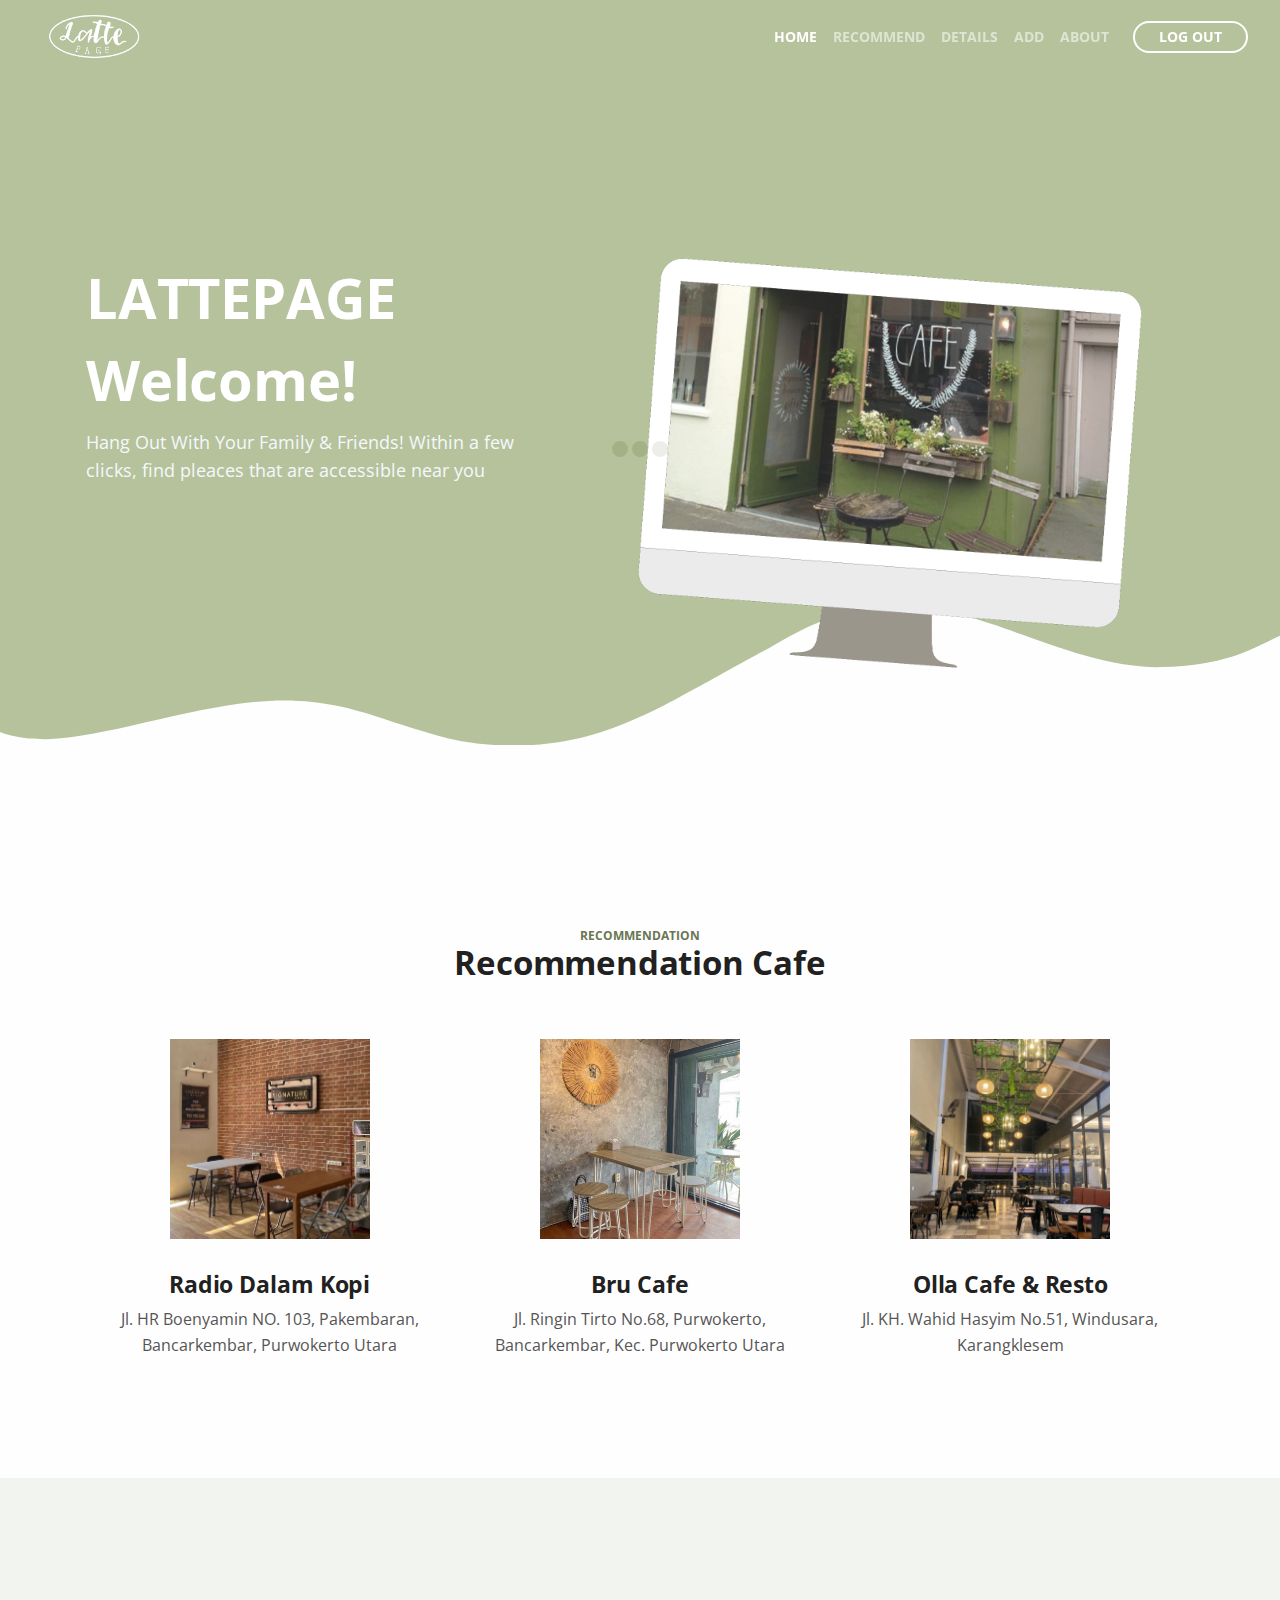
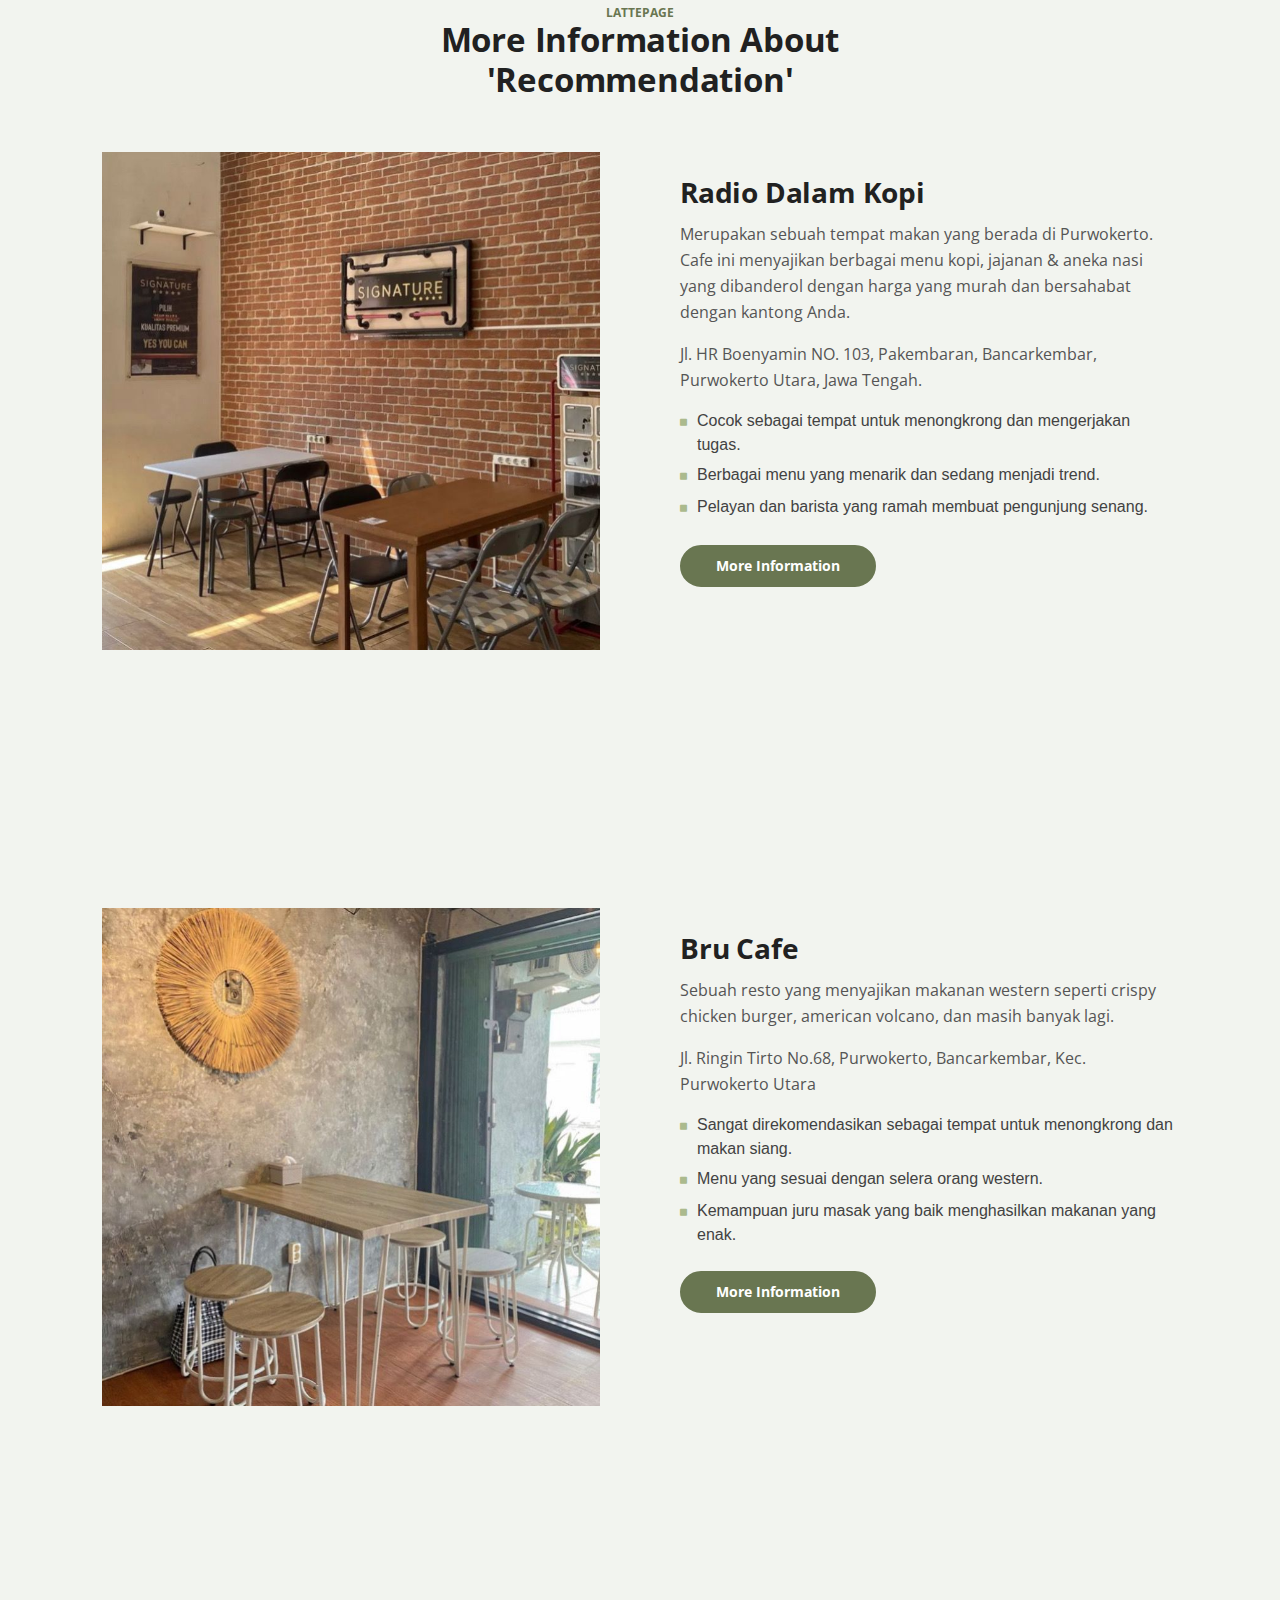
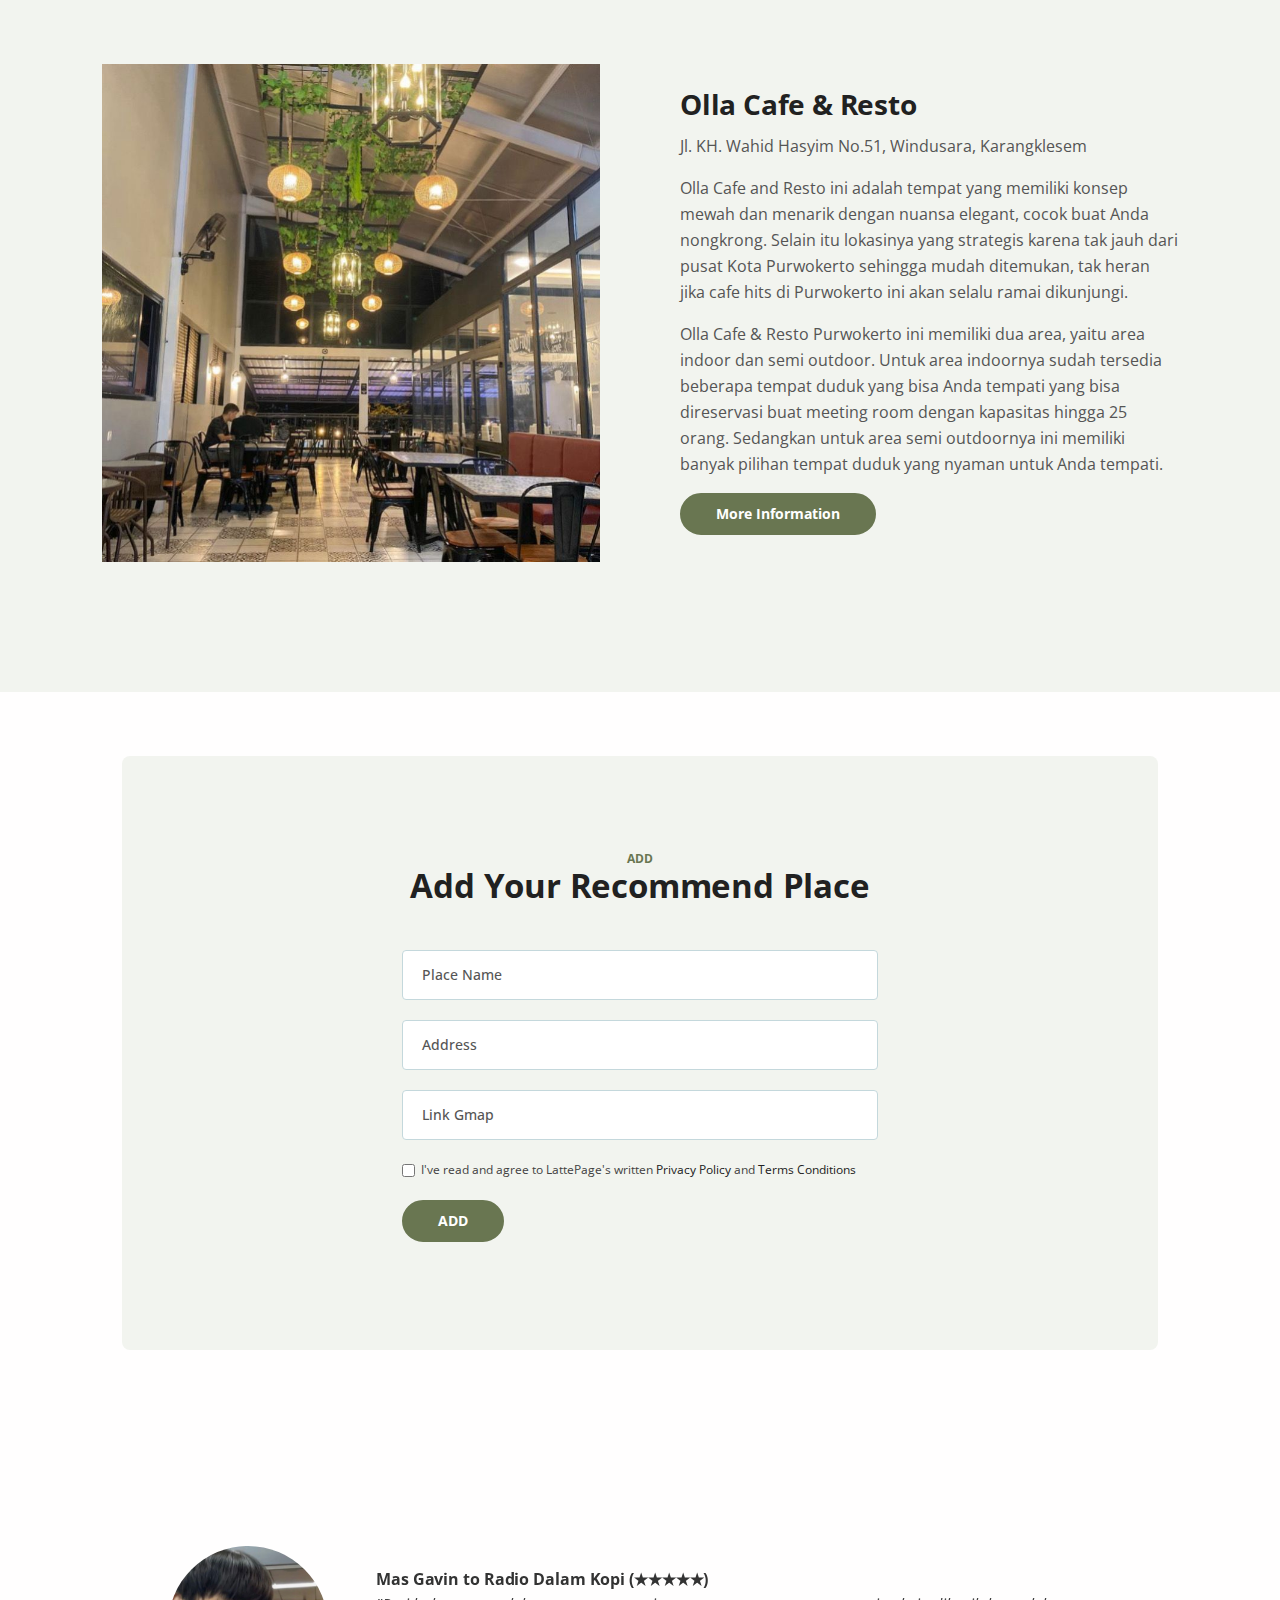
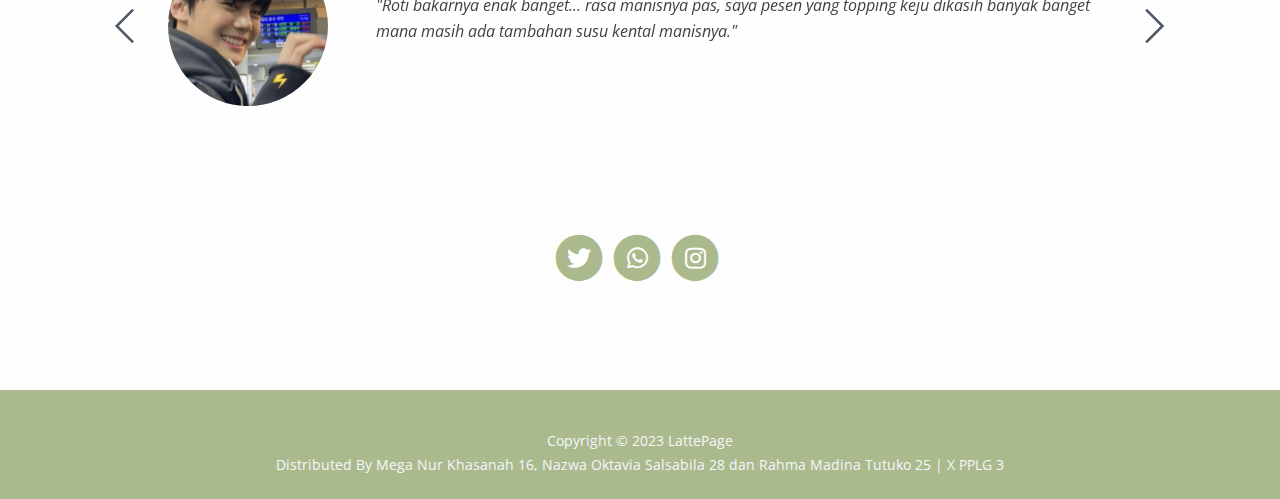
<file: index2.html>
<!DOCTYPE html>
<html lang="en">
<head>
    <meta charset="utf-8">
    <meta name="viewport" content="width=device-width, initial-scale=1, shrink-to-fit=no">
    
    <!-- SEO Meta Tags -->
    <meta name="description" content="LattePage is a HTML landing page template built with Bootstrap to help you crate engaging presentations for SaaS apps and convert visitors into users.">
    <meta name="author" content="Inovatik">

    <!-- OG Meta Tags to improve the way the post looks when you share the page on LinkedIn, Facebook, Google+ -->
	<meta property="og:site_name" content="" /> <!-- website name -->
	<meta property="og:site" content="" /> <!-- website link -->
	<meta property="og:title" content=""/> <!-- title shown in the actual shared post -->
	<meta property="og:description" content="" /> <!-- description shown in the actual shared post -->
	<meta property="og:image" content="" /> <!-- image link, make sure it's jpg -->
	<meta property="og:url" content="" /> <!-- where do you want your post to link to -->
	<meta property="og:type" content="article" />

    <!-- Website Title -->
    <title>Latte Page</title>
    
    <!-- Styles -->
    <link href="https://fonts.googleapis.com/css?family=Open+Sans:400,400i,700&display=swap&subset=latin-ext" rel="stylesheet">
    <link href="css/bootstrap.css" rel="stylesheet">
    <link href="css/fontawesome-all.css" rel="stylesheet">
    <link href="css/swiper.css" rel="stylesheet">
	<link href="css/magnific-popup.css" rel="stylesheet">
	<link href="css/styles.css" rel="stylesheet">
	
	<!-- Favicon  -->
    <link rel="icon" href="images/favikon.png">
</head>
<body data-spy="scroll" data-target=".fixed-top">
    
    <!-- Preloader -->
	<div class="spinner-wrapper">
        <div class="spinner">
            <div class="bounce1"></div>
            <div class="bounce2"></div>
            <div class="bounce3"></div>
        </div>
    </div>
    <!-- end of preloader -->
    

    <!-- Navigation -->
    <nav class="navbar navbar-expand-lg navbar-dark navbar-custom fixed-top">
        <div class="container">

            <!-- Text Logo - Use this if you don't have a graphic logo -->
            <!-- <a class="navbar-brand logo-text page-scroll" href="index.html">LattePage</a> -->

            <!-- Image Logo -->
            <a class="navbar-brand logo-image" href="index2.html"><img src="images/favikon.png" alt="alternative"></a> 
            
            <!-- Mobile Menu Toggle Button -->
            <button class="navbar-toggler" type="button" data-toggle="collapse" data-target="#navbarsExampleDefault" aria-controls="navbarsExampleDefault" aria-expanded="false" aria-label="Toggle navigation">
                <span class="navbar-toggler-awesome fas fa-bars"></span>
                <span class="navbar-toggler-awesome fas fa-times"></span>
            </button>
            <!-- end of mobile menu toggle button -->

            <div class="collapse navbar-collapse" id="navbarsExampleDefault">
                <ul class="navbar-nav ml-auto">
                    <li class="nav-item">
                        <a class="nav-link page-scroll" href="#header">HOME <span class="sr-only">(current)</span></a>
                    </li>
                    <li class="nav-item">
                        <a class="nav-link page-scroll" href="#recomend">RECOMMEND</a>
                    </li>
                    <li class="nav-item">
                        <a class="nav-link page-scroll" href="#features">DETAILS</a>
                    </li>
                    <li class="nav-item">
                        <a class="nav-link page-scroll" href="#details">ADD</a>
                    </li>
                    

                    <!-- Dropdown Menu -->          
                    <li class="nav-item ">
                        <a class="nav-link  page-scroll" href="article-details2.html" id="navbarDropdown" role="button" aria-haspopup="true" aria-expanded="false">ABOUT</a>
                        
                    </li>
                    <!-- end of dropdown menu -->

                   
                </ul>
                <span class="nav-item">
                    <a class="btn-outline-sm" href="index.html#header">LOG OUT</a>
                </span>
            </div>
        </div> <!-- end of container -->
    </nav> <!-- end of navbar -->
    <!-- end of navigation -->


    <!-- Header -->
    <header id="header" class="header">
        <div class="header-content">
            <div class="container">
                <div class="row">
                    <div class="col-lg-6 col-xl-5">
                        <div class="text-container">
                            <h1>LATTEPAGE</h1>
                            <h1>Welcome!</h1>
                            <p class="p-large">Hang Out With Your Family & Friends! Within a few clicks, find pleaces that are accessible near you</p>
                            
                        </div> <!-- end of text-container -->
                    </div> <!-- end of col -->
                    <div class="col-lg-6 col-xl-7">
                        <div class="image-container">
                            <div class="img-wrapper">
                                <img class="img-fluid" src="images/header-software-app1.png" alt="alternative">
                            </div> <!-- end of img-wrapper -->
                        </div> <!-- end of image-container -->
                    </div> <!-- end of col -->
                </div> <!-- end of row -->
            </div> <!-- end of container -->
        </div> <!-- end of header-content -->
    </header> <!-- end of header -->
    <svg class="header-frame" data-name="Layer 1" xmlns="http://www.w3.org/2000/svg" preserveAspectRatio="none" viewBox="0 0 1920 310"><defs><style>.cls-1{fill:#ABBA8D;}</style></defs><title>header-frame</title><path class="cls-1" d="M0,283.054c22.75,12.98,53.1,15.2,70.635,14.808,92.115-2.077,238.3-79.9,354.895-79.938,59.97-.019,106.17,18.059,141.58,34,47.778,21.511,47.778,21.511,90,38.938,28.418,11.731,85.344,26.169,152.992,17.971,68.127-8.255,115.933-34.963,166.492-67.393,37.467-24.032,148.6-112.008,171.753-127.963,27.951-19.26,87.771-81.155,180.71-89.341,72.016-6.343,105.479,12.388,157.434,35.467,69.73,30.976,168.93,92.28,256.514,89.405,100.992-3.315,140.276-41.7,177-64.9V0.24H0V283.054Z"/></svg>
    <!-- end of header -->


    <!-- Customers -->
    <div class="slider-1">
        <div class="container">
            <div class="row">
                <div class="col-lg-12">
                    
                    <!-- Image Slider -->
                    
                    <!-- end of image slider -->

                </div> <!-- end of col -->
            </div> <!-- end of row -->
        </div> <!-- end of container -->
    </div> <!-- end of slider-1 -->
    <!-- end of customers -->


    <!-- Description -->
    <div id="recomend" class="cards-1">
        <div class="container">
            <div class="row">
                <div class="col-lg-12">
                    <div class="above-heading">RECOMMENDATION</div>
                    <h2 class="h2-heading">Recommendation Cafe</h2>
                </div> <!-- end of col -->
            </div> <!-- end of row -->
            <div class="row">
                <div class="col-lg-12">

                    <!-- Card -->
                    <div class="card">
                        <div class="card-image">
                            <img class="img-fluid" src="images/description-1.jpg" alt="alternative">
                        </div>
                        <div class="card-body">
                            <h4 class="card-title">Radio Dalam Kopi</h4>
                            <p>Jl. HR Boenyamin NO. 103, Pakembaran, Bancarkembar, Purwokerto Utara</p>
                        </div>
                    </div>
                    <!-- end of card -->

                    <!-- Card -->
                    <div class="card">
                        <div class="card-image">
                            <img class="img-fluid" src="images/description-2.jpg" alt="alternative">
                        </div>
                        <div class="card-body">
                            <h4 class="card-title">Bru Cafe</h4>
                            <p>Jl. Ringin Tirto No.68, Purwokerto, Bancarkembar, Kec. Purwokerto Utara</p>
                        </div>
                    </div>
                    <!-- end of card -->

                    <!-- Card -->
                    <div class="card">
                        <div class="card-image">
                            <img class="img-fluid" src="images/description-3.jpg" alt="alternative">
                        </div>
                        <div class="card-body">
                            <h4 class="card-title">Olla Cafe & Resto</h4>
                            <p>Jl. KH. Wahid Hasyim No.51, Windusara, Karangklesem</p>
                        </div>
                    </div>
                    <!-- end of card -->

                </div> <!-- end of col -->
            </div> <!-- end of row -->
        </div> <!-- end of container -->
    </div> <!-- end of cards-1 -->
    <!-- end of description -->


    <!-- Details Radio -->
    <div id="features" class="tabs">
        <div class="container">
            <div class="row">
                <div class="col-lg-12">
                    <div class="above-heading">LATTEPAGE</div>
                    <h2 class="h2-heading">More Information About 'Recommendation'</h2>
                    
                </div> <!-- end of col -->
            </div> <!-- end of row -->
            <div class="row">
                <div class="col-lg-12">

                    <!-- Tabs Links -->
                    <ul class="nav nav-tabs" id="argoTabs" role="tablist">
                       
                        
                        
                    </ul>
                    <!-- end of tabs links -->

                    <!-- Tabs Content -->
                    <div class="tab-content" id="argoTabsContent">

                        <!-- Tab -->
                        <div class="tab-pane fade show active" id="tab-1" role="tabpanel" aria-labelledby="tab-1">
                            <div class="row">
                                <div class="col-lg-6">
                                    <div class="image-container">
                                        <img class="img-fluid" src="images/features-1.jpg" alt="alternative">
                                    </div> <!-- end of image-container -->
                                </div> <!-- end of col -->
                                <div class="col-lg-6">
                                    <div class="text-container">
                                        <h3>Radio Dalam Kopi</h3>
                                        <p>Merupakan sebuah tempat makan yang berada di Purwokerto. Cafe ini menyajikan berbagai menu kopi, jajanan & aneka nasi yang dibanderol dengan harga yang murah dan bersahabat dengan kantong Anda.</p>
                                        <p>Jl. HR Boenyamin NO. 103, Pakembaran, Bancarkembar, Purwokerto Utara, Jawa Tengah.</p>
                                        <ul class="list-unstyled li-space-lg">
                                            <li class="media">
                                                <i class="fas fa-square"></i>
                                                <div class="media-body">Cocok sebagai tempat untuk menongkrong dan mengerjakan tugas.</div>
                                            </li>
                                            <li class="media">
                                                <i class="fas fa-square"></i>
                                                <div class="media-body">Berbagai menu yang menarik dan sedang menjadi trend.</div>
                                            </li>
                                            <li class="media">
                                                <i class="fas fa-square"></i>
                                                <div class="media-body">Pelayan dan barista yang ramah membuat pengunjung senang.</div>
                                            </li>
                                        </ul>
                                        <a class="btn-solid-reg popup-with-move-anim" href="#details-lightbox-1">More Information</a>
                                    </div> <!-- end of text-container -->
                                </div> <!-- end of col -->
                            </div> <!-- end of row -->
                        </div> <!-- end of tab-pane -->
                        <!-- end of tab -->
                        
                    </div> <!-- end of tab content -->
                    <!-- end of tabs content -->

                    

                </div> <!-- end of col -->
            </div> <!-- end of row -->
        </div> <!-- end of container -->
    </div> <!-- end of tabs -->
    <!-- end of features -->

    <!-- Details Bru -->
    <div class="tabs">
        <div class="container">
            
            <div class="row">
                <div class="col-lg-12">
                    <!-- Tabs Content -->
                    <div class="tab-content" id="argoTabsContent">

                        <!-- Tab -->
                        <div class="tab-pane fade show active" id="tab-1" role="tabpanel" aria-labelledby="tab-1">
                            <div class="row">
                                <div class="col-lg-6">
                                    <div class="image-container">
                                        <img class="img-fluid" src="images/features-2.jpg" alt="alternative">
                                    </div> <!-- end of image-container -->
                                </div> <!-- end of col -->
                                <div class="col-lg-6">
                                    <div class="text-container">
                                        <h3>Bru Cafe</h3>
                                        <p>Sebuah resto yang menyajikan makanan western seperti crispy chicken burger, american volcano, dan masih banyak lagi.</p>
                                        <p>Jl. Ringin Tirto No.68, Purwokerto, Bancarkembar, Kec. Purwokerto Utara</p>                                        </p>
                                        <ul class="list-unstyled li-space-lg">
                                            <li class="media">
                                                <i class="fas fa-square"></i>
                                                <div class="media-body">Sangat direkomendasikan sebagai tempat untuk menongkrong dan makan siang.</div>
                                            </li>
                                            <li class="media">
                                                <i class="fas fa-square"></i>
                                                <div class="media-body">Menu yang sesuai dengan selera orang western.</div>
                                            </li>
                                            <li class="media">
                                                <i class="fas fa-square"></i>
                                                <div class="media-body">Kemampuan juru masak yang baik menghasilkan makanan yang enak.</div>
                                            </li>
                                        </ul>
                                        <a class="btn-solid-reg popup-with-move-anim" href="#details-lightbox-5">More Information</a>
                                    </div> <!-- end of text-container -->
                                </div> <!-- end of col -->
                            </div> <!-- end of row -->
                        </div> <!-- end of tab-pane -->
                        <!-- end of tab -->
                        
                    </div> <!-- end of tab content -->
                    <!-- end of tabs content -->
                </div> <!-- end of col -->
            </div> <!-- end of row -->
        </div> <!-- end of container -->
    </div> <!-- end of tabs -->
    <!-- end of features -->


    <!-- Details Olla -->
    <div class="tabs">
        <div class="container">
            
            <div class="row">
                <div class="col-lg-12">
                    <!-- Tabs Content -->
                    <div class="tab-content" id="argoTabsContent">

                        <!-- Tab -->
                        <div class="tab-pane fade show active" id="tab-1" role="tabpanel" aria-labelledby="tab-1">
                            <div class="row">
                                <div class="col-lg-6">
                                    <div class="image-container">
                                        <img class="img-fluid" src="images/features-3.jpg" alt="alternative">
                                    </div> <!-- end of image-container -->
                                </div> <!-- end of col -->
                                <div class="col-lg-6">
                                    <div class="text-container">
                                        <h3>Olla Cafe & Resto</h3>
                                        <p>Jl. KH. Wahid Hasyim No.51, Windusara, Karangklesem</p>
                                        <p>Olla Cafe and Resto ini adalah tempat yang memiliki konsep mewah dan menarik dengan nuansa elegant, cocok buat Anda nongkrong. Selain itu lokasinya yang strategis karena tak jauh dari pusat Kota Purwokerto sehingga mudah ditemukan, tak heran jika cafe hits di Purwokerto ini akan selalu ramai dikunjungi.</p>
                                        <p>Olla Cafe & Resto Purwokerto ini memiliki dua area, yaitu area indoor dan semi outdoor. Untuk area indoornya sudah tersedia beberapa tempat duduk yang bisa Anda tempati yang bisa direservasi buat meeting room dengan kapasitas hingga 25 orang. Sedangkan untuk area semi outdoornya ini memiliki banyak pilihan tempat duduk yang nyaman untuk Anda tempati.</p>
                                        
                                        <a class="btn-solid-reg popup-with-move-anim" href="#details-lightbox-6">More Information</a>
                                    </div> <!-- end of text-container -->
                                </div> <!-- end of col -->
                            </div> <!-- end of row -->
                        </div> <!-- end of tab-pane -->
                        <!-- end of tab -->
                        
                    </div> <!-- end of tab content -->
                    <!-- end of tabs content -->
                </div> <!-- end of col -->
            </div> <!-- end of row -->
        </div> <!-- end of container -->
    </div> <!-- end of tabs -->
    <!-- end of features -->

    


    <!-- Details Lightboxes -->
    <!-- radio kopi -->
	<div id="details-lightbox-1" class="lightbox-basic zoom-anim-dialog mfp-hide">
        <div class="container">
            <div class="row">
                <button title="Close (Esc)" type="button" class="mfp-close x-button">×</button>
                <div class="col-lg-6">
                    <div class="image-container">
                        <img class="img-fluid" src="images/details-lightbox3.png" alt="alternative">
                    </div> <!-- end of image-container -->
                    <div class="image-container">
                        <img class="img-fluid" src="images/details-lightbox4.png" alt="alternative">
                    </div> <!-- end of image-container -->
                </div> <!-- end of col -->
                <div class="col-lg-5">
                    <h3>Radio Dalam Kopi </h3>
                    <hr>
                    <h5>Information</h5>
                    <p>Jika Anda mencari daftar harga menu Radio Dalam Kopi, HR Bunyamin, Anda berada di tempat yang tepat. Di samping ini akan ditampilkan menu apa saja yang dijual oleh Radio Dalam Kopi, HR Bunyamin beserta harganya.</p>
                    <ul class="list-unstyled li-space-lg">
                        <li class="media">
                            <i class="fas fa-square"></i><div class="media-body">Creamy Marie Vanilla</div>
                        </li>
                        <li class="media">
                            <i class="fas fa-square"></i><div class="media-body">Churros</div>
                        </li>
                        <li class="media">
                            <i class="fas fa-square"></i><div class="media-body">Chicken Karage</div>
                        </li>
                        <li class="media">
                            <i class="fas fa-square"></i><div class="media-body">ROTPAS (Roti Kupas)</div>
                        </li>
                        <li class="media">
                            <i class="fas fa-square"></i><div class="media-body">Ricebowl Ayam</div>
                        </li>
                        <li class="media">
                            <i class="fas fa-square"></i><div class="media-body">Perkedel</div>
                        </li>
                        <li class="media">
                            <i class="fas fa-square"></i><div class="media-body">Kopi Reggae</div>
                        </li>
                    </ul>
                    <a class="btn-outline-reg mfp-close as-button" href="#screenshots">BACK</a>
                </div> <!-- end of col -->
            </div> <!-- end of row -->
        </div> <!-- end of container -->
    </div> <!-- end of lightbox-basic -->
    <!-- end of details lightbox 1 -->

     <!-- bru  -->
	<div id="details-lightbox-5" class="lightbox-basic zoom-anim-dialog mfp-hide">
        <div class="container">
            <div class="row">
                <button title="Close (Esc)" type="button" class="mfp-close x-button">×</button>
                <div class="col-lg-7">
                    <div class="image-container">
                        <img class="img-fluid" src="images/details-lightbox5.png" alt="alternative">
                    </div> <!-- end of image-container -->
                    <div class="image-container">
                        <img class="img-fluid" src="images/details-lightbox6.png" alt="alternative">
                    </div> <!-- end of image-container -->
                </div> <!-- end of col -->
                <div class="col-lg-5">
                    <h3>Bru Cafe </h3>
                    <hr>
                    <h5>Information</h5>
                    <p>Bru Cafe cocok buat kamu jadikan pelarian hari weekday-mu yang terasa membosankan. Suasana tenang, sunyi, ditambah menunya sangat bervariasi.</p>
                    <p>Sajian kopinya cukup lengkap, ada espresso, americano, doppio, vietnam drip, affogato, v.60, cappuccino, moccacino, kopi gula aren, kopi vanilla, non coffee, dan masih banyak lagi.</p>
                    <p>Kalau urusan makanan, menu andalan Bru Café yaitu aneka burger, toast, beef bulgogi, dan lain-lain.</p>
                    <a class="btn-outline-reg mfp-close as-button" href="#screenshots">BACK</a>
                </div> <!-- end of col -->
            </div> <!-- end of row -->
        </div> <!-- end of container -->
    </div> <!-- end of lightbox-basic -->
    <!-- end of details lightbox 1 -->

     <!-- olla-->
	<div id="details-lightbox-6" class="lightbox-basic zoom-anim-dialog mfp-hide">
        <div class="container">
            <div class="row">
                <button title="Close (Esc)" type="button" class="mfp-close x-button">×</button>
                <div class="col-lg-7">
                    <div class="image-container">
                        <img class="img-fluid" src="images/details-lightbox.png" alt="alternative">
                    </div> <!-- end of image-container -->
                    <div class="image-container">
                        <img class="img-fluid" src="images/details-lightbox2.png" alt="alternative">
                    </div> <!-- end of image-container -->
                </div> <!-- end of col -->
                <div class="col-lg-5">
                    <h3>Olla Cafe & Resto </h3>
                    <hr>
                    <h5>Information</h5>
                    <p>Untuk menu Olla Cafe and Resto Purwokerto ini yang tersedia cukup bervariatif dengan harga yang masih terjangkau. Anda dapat mencoba beberapa menu makanan dan minuman mulai dari aneka makanan ringan, makanan berat hingga minuman seperti kopi dan non kopi untuk menemani Anda ketika nongkrong di sini.</p>
                    <ul class="list-unstyled li-space-lg">
                        <li class="media">
                            <i class="fas fa-square"></i><div class="media-body">Aglio o’lio smoke beef</div>
                        </li>
                        <li class="media">
                            <i class="fas fa-square"></i><div class="media-body">Chicken Parmesan</div>
                        </li>
                        <li class="media">
                            <i class="fas fa-square"></i><div class="media-body">Wagyu Sirloin</div>
                        </li>
                        <li class="media">
                            <i class="fas fa-square"></i><div class="media-body">Risoles Ragout Ayam</div>
                        </li>
                        <li class="media">
                            <i class="fas fa-square"></i><div class="media-body">Red Velvet Latte Ice</div>
                        </li>
                        <li class="media">
                            <i class="fas fa-square"></i><div class="media-body">Waffle Vanilla</div>
                        </li>
                       
                        
                    </ul>
                    <a class="btn-outline-reg mfp-close as-button" href="#screenshots">BACK</a>
                </div> <!-- end of col -->
            </div> <!-- end of row -->
        </div> <!-- end of container -->
    </div> <!-- end of lightbox-basic -->
    <!-- end of details lightbox 1 -->

   


    <div id="details-lightbox-4" class="lightbox-basic zoom-anim-dialog mfp-hide">
        <div class="container">
            <div class="row">
                <button title="Close (Esc)" type="button" class="mfp-close x-button">×</button>
                
                <div class="above-heading">
                    <h2>Success Menambahkan Tempat Recomendasi</h2>
                    
                    <a class="btn-outline-reg mfp-close as-button" href="#screenshots">OKE</a>
                </div> <!-- end of col -->
            </div> <!-- end of row -->
        </div> <!-- end of container -->
    </div> <!-- end of lightbox-basic -->
    <!-- end of details lightbox 1 -->
    <!-- end of details lightboxes -->


    <!-- Details -->
    <div  id="details" class="form">
        <div class="container">
            <div class="row">
                <div class="col-lg-12">
                    <div class="text-container">
                        <div class="above-heading"> ADD</div>
                        <h2>Add Your Recommend Place</h2>

                        <!-- Newsletter Form -->
                        <form id="newsletterForm" data-toggle="validator" data-focus="false">
                            <div class="form-group">
                                <input type="text" class="form-control-input" id="nname" required>
                                <label class="label-control" for="nname">Place Name</label>
                                <div class="help-block with-errors"></div>
                            </div>
                            <div class="form-group">
                                <input type="text" class="form-control-input" id="nadress" required>
                                <label class="label-control" for="nadress">Address</label>
                                <div class="help-block with-errors"></div>
                            </div>
                            <div class="form-group">
                                <input type="text" class="form-control-input" id="nlink" required>
                                <label class="label-control" for="nlink">Link Gmap</label>
                                <div class="help-block with-errors"></div>
                            </div>
                            <div class="form-group checkbox">
                                <input type="checkbox" id="nterms" value="Agreed-to-Terms" required>I've read and agree to LattePage's written <a href="privacy-policy.html">Privacy Policy</a> and <a href="terms-conditions.html">Terms Conditions</a> 
                                <div class="help-block with-errors"></div>
                            </div>
                            <div class="form-group">
                                <a class="btn-solid-reg popup-with-move-anim" href="#details-lightbox-4">ADD</a>
                            </div>
                            <div class="form-message">
                                <div id="nmsgSubmit" class="h3 text-center hidden "></div>
                            </div>
                        </form>
                        <!-- end of newsletter form -->

                    </div> <!-- end of text-container -->
                </div> <!-- end of col -->
            </div> <!-- end of row -->
            
        </div> <!-- end of container -->
    </div> <!-- end of form -->
    <!-- end of newsletter -->


    


    <!-- Pricing -->
    
    <!-- end of pricing -->


    <!-- Testimonials -->
    <div class="slider-2">
        <div class="container">
            <div class="row">
                <div class="col-lg-12">      
                    
                    <!-- Text Slider -->
                    <div class="slider-container">
                        <div class="swiper-container text-slider">
                            <div class="swiper-wrapper">
                                
                                <!-- Slide -->
                                <div class="swiper-slide">
                                    <div class="image-wrapper">
                                        <img class="img-fluid" src="images/testimonial-1.jpg" alt="alternative">
                                    </div> <!-- end of image-wrapper -->
                                    <div class="text-wrapper">
                                        <div class="testimonial-author">Mas Gavin to Radio Dalam Kopi (★★★★★)</div>
                                        <div class="testimonial-text">"Roti bakarnya enak banget... rasa manisnya pas, saya pesen yang topping keju dikasih banyak banget mana masih ada tambahan susu kental manisnya."</div>
                                        
                                    </div> <!-- end of text-wrapper -->
                                </div> <!-- end of swiper-slide -->
                                <!-- end of slide -->

                                <!-- Slide -->
                                <div class="swiper-slide">
                                    <div class="image-wrapper">
                                        <img class="img-fluid" src="images/testimonial-2.jpg" alt="alternative">
                                    </div> <!-- end of image-wrapper -->
                                    <div class="text-wrapper">
                                        <div class="testimonial-author">Yusril to Bru Café (★★★★)</div>
                                        <div class="testimonial-text">"Tadi saya nyobain kopi irishnya top markotop gak kepahitan, terus crispy chicken burgernya emang beneran nendang abis patty ayam nya enak bangeeett suka T___T"</div>
                                        
                                    </div> <!-- end of text-wrapper -->
                                </div> <!-- end of swiper-slide -->
                                <!-- end of slide -->

                                <!-- Slide -->
                                <div class="swiper-slide">
                                    <div class="image-wrapper">
                                        <img class="img-fluid" src="images/testimonial-3.jpg" alt="alternative">
                                    </div> <!-- end of image-wrapper -->
                                    <div class="text-wrapper">
                                        <div class="testimonial-author">Mbak Ryu to Olla Café and Resto (★★★★)</div>
                                        <div class="testimonial-text">"Waffle vanillanya enak, penggorengannya pas tidak terlalu banyak minyak tapi saat makanan datang sudah dalam keadaan dingin. Semoga next order, saat diantar masih hangat." Just give it a try and you will definitely not regret spending your time."</div>
                                    </div> <!-- end of text-wrapper -->
                                </div> <!-- end of swiper-slide -->
                                <!-- end of slide -->

                                

                            </div> <!-- end of swiper-wrapper -->
                            
                            <!-- Add Arrows -->
                            <div class="swiper-button-next"></div>
                            <div class="swiper-button-prev"></div>
                            <!-- end of add arrows -->

                        </div> <!-- end of swiper-container -->
                            
                            <!-- Add Arrows -->
                            <div class="swiper-button-next"></div>
                            <div class="swiper-button-prev"></div>
                            <!-- end of add arrows -->

                        </div> <!-- end of swiper-container -->
                    </div> <!-- end of slider-container -->
                    <!-- end of text slider -->

                </div> <!-- end of col -->
            </div> <!-- end of row -->
        </div> <!-- end of container -->
    </div> <!-- end of slider-2 -->
    <!-- end of testimonials -->


    <!-- Newsletter -->
    <div class="form">
        <div class="container">
            
                
            <div class="row">
                <div class="col-lg-12">
                    <div class="icon-container">
                        
                        <span class="fa-stack">
                            <a href="#your-link">
                                <i class="fas fa-circle fa-stack-2x"></i>
                                <i class="fab fa-twitter fa-stack-1x"></i>
                            </a>
                        </span>
                        <span class="fa-stack">
                            <a href="https://wa.me/6281228384129">
                                <i class="fas fa-circle fa-stack-2x"></i>
                                <i class="fab fa-whatsapp fa-stack-1x"></i>
                            </a>
                        </span>
                        <span class="fa-stack">
                            <a href="#your-link">
                                <i class="fas fa-circle fa-stack-2x"></i>
                                <i class="fab fa-instagram fa-stack-1x"></i>
                            </a>
                        </span>
                        
                    </div> <!-- end of col -->
                </div> <!-- end of col -->
            </div> <!-- end of row -->
        </div> <!-- end of container -->
    </div> <!-- end of form -->
    <!-- end of newsletter -->





    <!-- Copyright -->
    <div class="copyright">
        <div class="container">
            <div class="row">
                <div class="col-lg-12">
                    <p class="p-small">Copyright © 2023 <a>LattePage</a><br>
                        Distributed By <a>Mega Nur Khasanah 16, Nazwa Oktavia Salsabila 28 dan Rahma Madina Tutuko 25 | X PPLG 3</a>
                    </p>
                </div> <!-- end of col -->
            </div> <!-- enf of row -->
        </div> <!-- end of container -->
    </div> <!-- end of copyright --> 
    <!-- end of copyright -->
    
    	
    <!-- Scripts -->
    <script src="js/jquery.min.js"></script> <!-- jQuery for Bootstrap's JavaScript plugins -->
    <script src="js/popper.min.js"></script> <!-- Popper tooltip library for Bootstrap -->
    <script src="js/bootstrap.min.js"></script> <!-- Bootstrap framework -->
    <script src="js/jquery.easing.min.js"></script> <!-- jQuery Easing for smooth scrolling between anchors -->
    <script src="js/swiper.min.js"></script> <!-- Swiper for image and text sliders -->
    <script src="js/jquery.magnific-popup.js"></script> <!-- Magnific Popup for lightboxes -->
    <script src="js/validator.min.js"></script> <!-- Validator.js - Bootstrap plugin that validates forms -->
    <script src="js/scripts.js"></script> <!-- Custom scripts -->
</body>
</html>
</file>
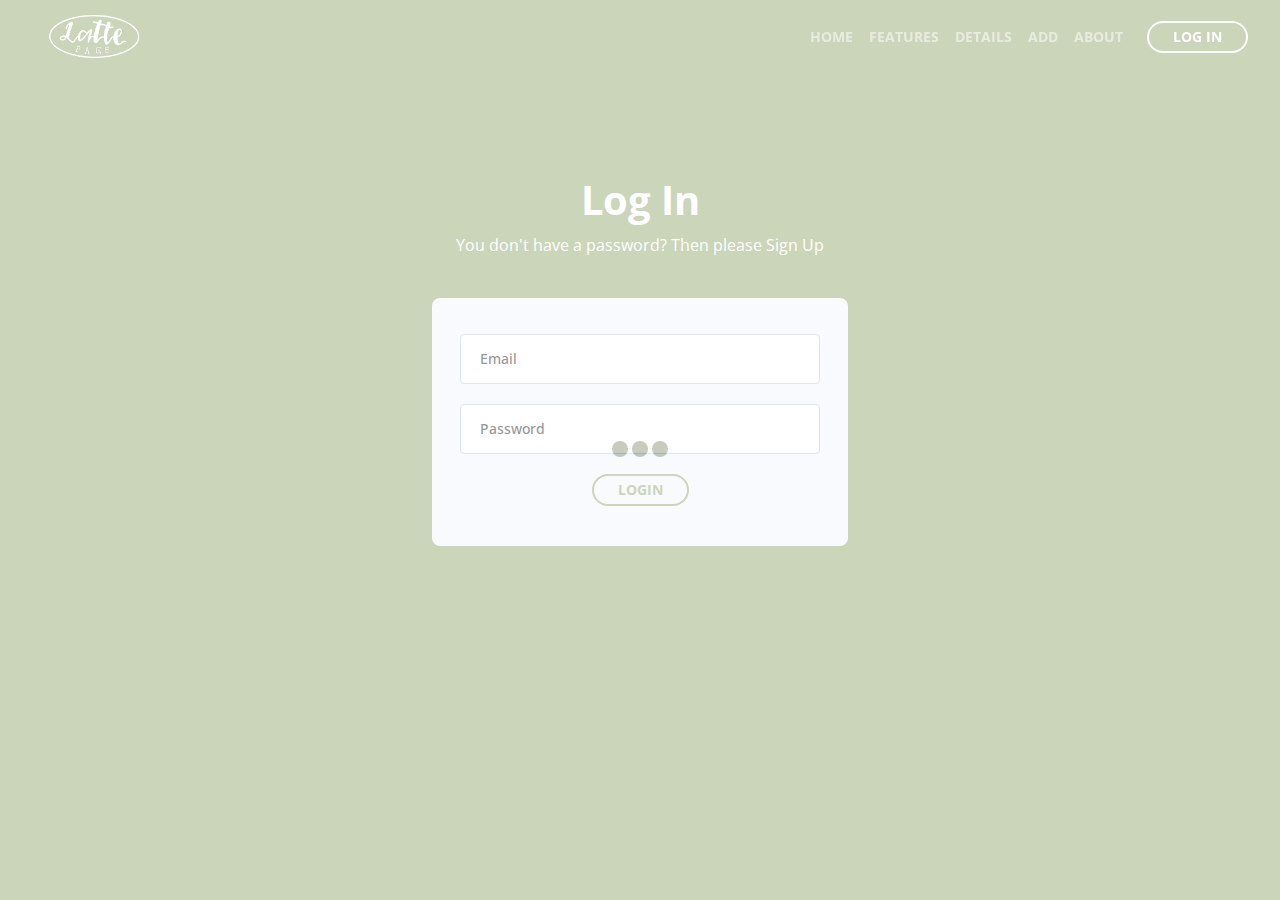
<file: log-in.html>
<!DOCTYPE html>
<html lang="en">
<head>
    <meta charset="utf-8">
    <meta name="viewport" content="width=device-width, initial-scale=1, shrink-to-fit=no">
    
    <!-- SEO Meta Tags -->
    <meta name="description" content="LattePage is a HTML landing page template built with Bootstrap to help you crate engaging presentations for SaaS apps and convert visitors into users.">
    <meta name="author" content="Inovatik">

    <!-- OG Meta Tags to improve the way the post looks when you share the page on LinkedIn, Facebook, Google+ -->
	<meta property="og:site_name" content="" /> <!-- website name -->
	<meta property="og:site" content="" /> <!-- website link -->
	<meta property="og:title" content=""/> <!-- title shown in the actual shared post -->
	<meta property="og:description" content="" /> <!-- description shown in the actual shared post -->
	<meta property="og:image" content="" /> <!-- image link, make sure it's jpg -->
	<meta property="og:url" content="" /> <!-- where do you want your post to link to -->
	<meta property="og:type" content="article" />

    <!-- Website Title -->
    <title>Log In - LattePage</title>
    
    <!-- Styles -->
    <link href="https://fonts.googleapis.com/css?family=Open+Sans:400,400i,700&display=swap&subset=latin-ext" rel="stylesheet">
    <link href="css/bootstrap.css" rel="stylesheet">
    <link href="css/fontawesome-all.css" rel="stylesheet">
    <link href="css/swiper.css" rel="stylesheet">
	<link href="css/magnific-popup.css" rel="stylesheet">
	<link href="css/styles.css" rel="stylesheet">
	
	<!-- Favicon  -->
    <link rel="icon" href="images/favicon.png">
</head>
<body data-spy="scroll" data-target=".fixed-top">
    
    <!-- Preloader -->
	<div class="spinner-wrapper">
        <div class="spinner">
            <div class="bounce1"></div>
            <div class="bounce2"></div>
            <div class="bounce3"></div>
        </div>
    </div>
    <!-- end of preloader -->
    

    <!-- Navigation -->
    <nav class="navbar navbar-expand-lg navbar-dark navbar-custom fixed-top">
        <div class="container">

            <!-- Text Logo - Use this if you don't have a graphic logo -->
            <!-- <a class="navbar-brand logo-text page-scroll" href="index.html">LattePage</a> -->

            <!-- Image Logo -->
            <a class="navbar-brand logo-image" href="index.html"><img src="images/favikon.png" alt="alternative"></a> 
            
            <!-- Mobile Menu Toggle Button -->
            <button class="navbar-toggler" type="button" data-toggle="collapse" data-target="#navbarsExampleDefault" aria-controls="navbarsExampleDefault" aria-expanded="false" aria-label="Toggle navigation">
                <span class="navbar-toggler-awesome fas fa-bars"></span>
                <span class="navbar-toggler-awesome fas fa-times"></span>
            </button>
            <!-- end of mobile menu toggle button -->

            <div class="collapse navbar-collapse" id="navbarsExampleDefault">
                <ul class="navbar-nav ml-auto">
                    <li class="nav-item">
                        <a class="nav-link page-scroll" href="index2.html#header">HOME <span class="sr-only">(current)</span></a>
                    </li>
                    <li class="nav-item">
                        <a class="nav-link page-scroll" href="index2.html#features">FEATURES</a>
                    </li>
                    <li class="nav-item">
                        <a class="nav-link page-scroll" href="index2.html#details">DETAILS</a>
                    </li>
                    <li class="nav-item">
                        <a class="nav-link page-scroll" href="index2.html#details">ADD</a>
                    </li>

                    <!-- Dropdown Menu -->          
                    <li class="nav-item">
                        <a class="nav-link  page-scroll" href="article-details.html" id="navbarDropdown" role="button" aria-haspopup="true" aria-expanded="false">ABOUT</a>
                        
                    </li>

                </ul>
                <span class="nav-item">
                    <a class="btn-outline-sm" href="log-in.html">LOG IN</a>
                </span>
            </div>
        </div> <!-- end of container -->
    </nav> <!-- end of navbar -->
    <!-- end of navigation -->


    <!-- Header -->
    <header id="header" class="ex-2-header">
        <div class="container">
            <div class="row">
                <div class="col-lg-12">
                    <h1>Log In</h1>
                   <p>You don't have a password? Then please <a class="white" href="sign-up.html">Sign Up</a></p> 
                    <!-- Sign Up Form -->
                    <div class="form-container">
                        <form id="logInForm" data-toggle="validator" data-focus="false">
                            <div class="form-group">
                                <input type="email" class="form-control-input" id="lemail" required>
                                <label class="label-control" for="lemail">Email</label>
                                <div class="help-block with-errors"></div>
                            </div>
                            <div class="form-group">
                                <input type="text" class="form-control-input" id="lpassword" required>
                                <label class="label-control" for="lpassword">Password</label>
                                <div class="help-block with-errors"></div>
                            </div>
                            <div class="form-group" >
                                <a class="btn-outline-sm" href="index2.html#header">LOGIN</a>
                            </div>
                            <div class="form-message">
                                <div id="lmsgSubmit" class="h3 text-center hidden"></div>
                            </div>
                        </form>
                    </div> <!-- end of form container -->
                    <!-- end of sign up form -->

                </div> <!-- end of col -->
            </div> <!-- end of row -->
        </div> <!-- end of container -->
    </header> <!-- end of ex-header -->
    <!-- end of header -->


    <!-- Scripts -->
    <script src="js/jquery.min.js"></script> <!-- jQuery for Bootstrap's JavaScript plugins -->
    <script src="js/popper.min.js"></script> <!-- Popper tooltip library for Bootstrap -->
    <script src="js/bootstrap.min.js"></script> <!-- Bootstrap framework -->
    <script src="js/jquery.easing.min.js"></script> <!-- jQuery Easing for smooth scrolling between anchors -->
    <script src="js/swiper.min.js"></script> <!-- Swiper for image and text sliders -->
    <script src="js/jquery.magnific-popup.js"></script> <!-- Magnific Popup for lightboxes -->
    <script src="js/validator.min.js"></script> <!-- Validator.js - Bootstrap plugin that validates forms -->
    <script src="js/scripts.js"></script> <!-- Custom scripts -->
</body>
</html>
</file>
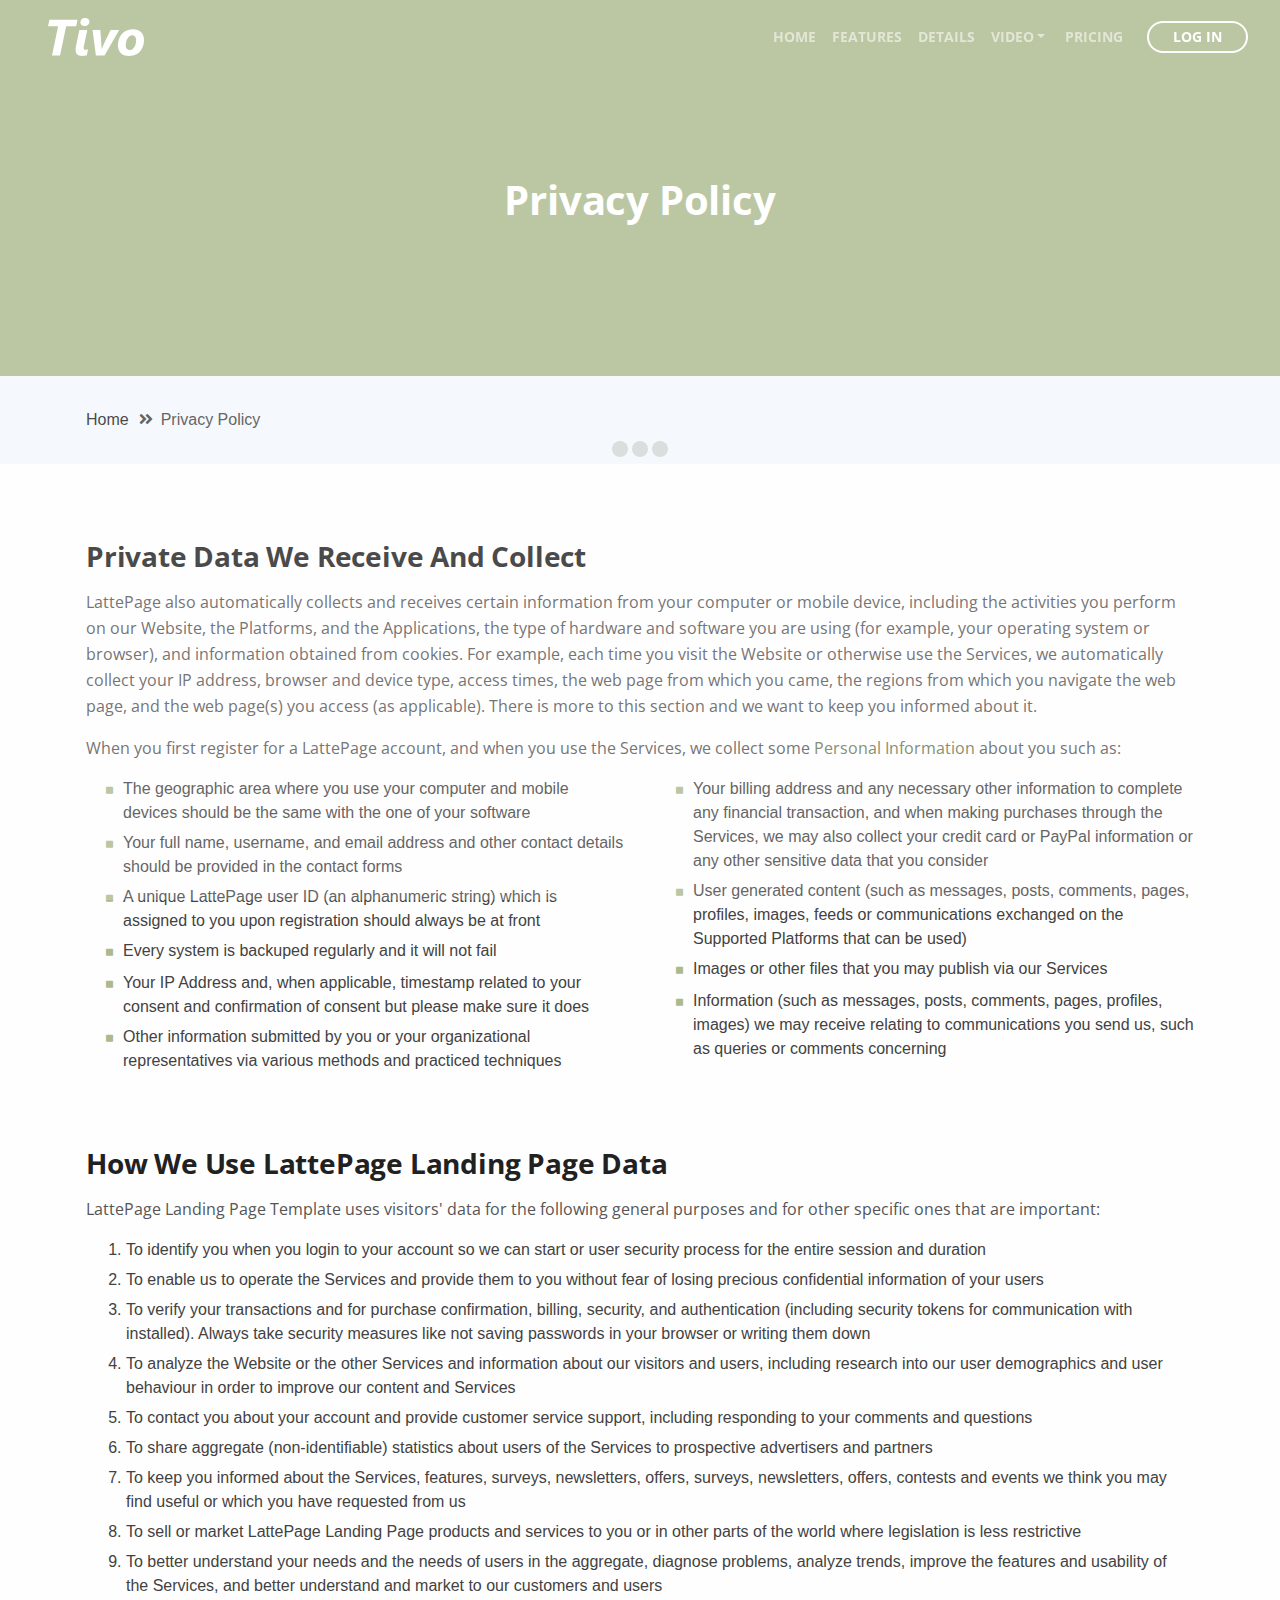
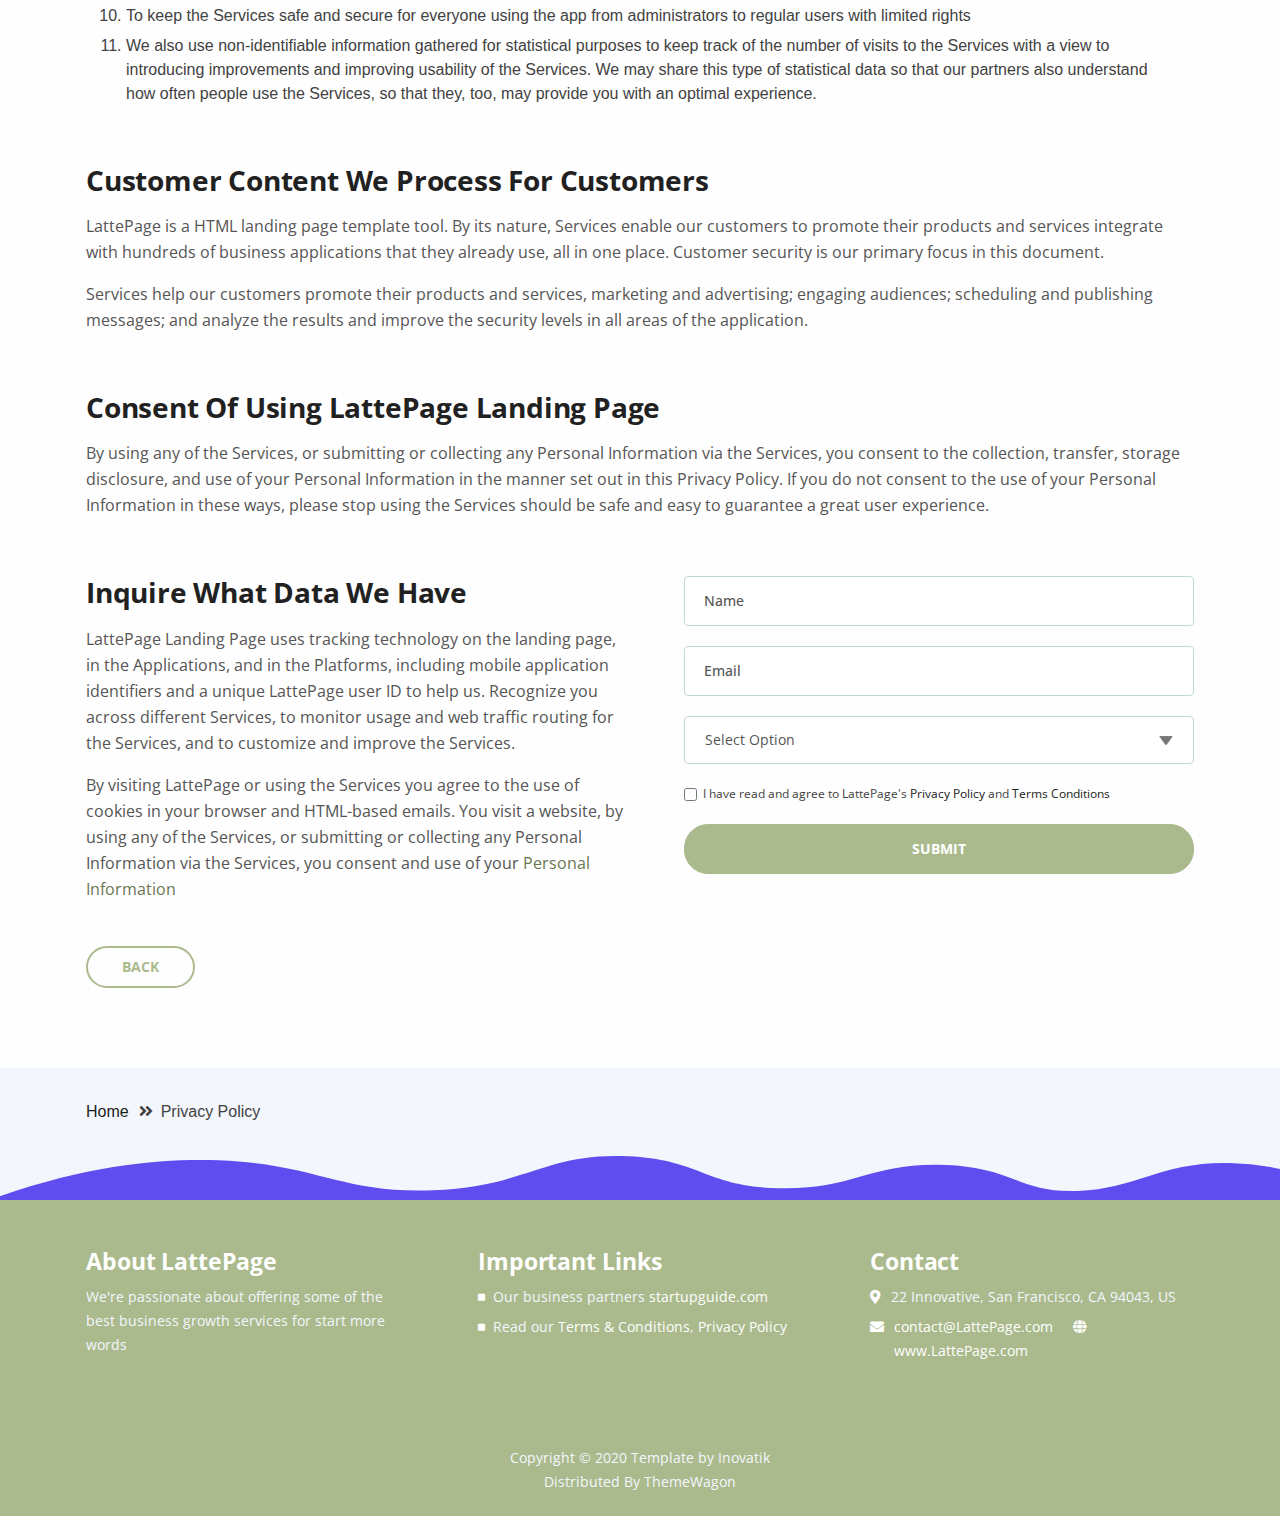
<file: privacy-policy.html>
<!DOCTYPE html>
<html lang="en">
<head>
    <meta charset="utf-8">
    <meta name="viewport" content="width=device-width, initial-scale=1, shrink-to-fit=no">
    
    <!-- SEO Meta Tags -->
    <meta name="description" content="LattePage is a HTML landing page template built with Bootstrap to help you crate engaging presentations for SaaS apps and convert visitors into users.">
    <meta name="author" content="Inovatik">

    <!-- OG Meta Tags to improve the way the post looks when you share the page on LinkedIn, Facebook, Google+ -->
	<meta property="og:site_name" content="" /> <!-- website name -->
	<meta property="og:site" content="" /> <!-- website link -->
	<meta property="og:title" content=""/> <!-- title shown in the actual shared post -->
	<meta property="og:description" content="" /> <!-- description shown in the actual shared post -->
	<meta property="og:image" content="" /> <!-- image link, make sure it's jpg -->
	<meta property="og:url" content="" /> <!-- where do you want your post to link to -->
	<meta property="og:type" content="article" />

    <!-- Website Title -->
    <title>Privacy Policy - LattePage - SaaS App HTML Landing Page Template</title>
    
    <!-- Styles -->
    <link href="https://fonts.googleapis.com/css?family=Open+Sans:400,400i,700&display=swap&subset=latin-ext" rel="stylesheet">
    <link href="css/bootstrap.css" rel="stylesheet">
    <link href="css/fontawesome-all.css" rel="stylesheet">
    <link href="css/swiper.css" rel="stylesheet">
	<link href="css/magnific-popup.css" rel="stylesheet">
	<link href="css/styles.css" rel="stylesheet">
	
	<!-- Favicon  -->
    <link rel="icon" href="images/favicon.png">
</head>
<body data-spy="scroll" data-target=".fixed-top">
    
    <!-- Preloader -->
	<div class="spinner-wrapper">
        <div class="spinner">
            <div class="bounce1"></div>
            <div class="bounce2"></div>
            <div class="bounce3"></div>
        </div>
    </div>
    <!-- end of preloader -->
    

    <!-- Navigation -->
    <nav class="navbar navbar-expand-lg navbar-dark navbar-custom fixed-top">
        <div class="container">

            <!-- Text Logo - Use this if you don't have a graphic logo -->
            <!-- <a class="navbar-brand logo-text page-scroll" href="index.html">LattePage</a> -->

            <!-- Image Logo -->
            <a class="navbar-brand logo-image" href="index.html"><img src="images/logo.svg" alt="alternative"></a> 
            
            <!-- Mobile Menu Toggle Button -->
            <button class="navbar-toggler" type="button" data-toggle="collapse" data-target="#navbarsExampleDefault" aria-controls="navbarsExampleDefault" aria-expanded="false" aria-label="Toggle navigation">
                <span class="navbar-toggler-awesome fas fa-bars"></span>
                <span class="navbar-toggler-awesome fas fa-times"></span>
            </button>
            <!-- end of mobile menu toggle button -->

            <div class="collapse navbar-collapse" id="navbarsExampleDefault">
                <ul class="navbar-nav ml-auto">
                    <li class="nav-item">
                        <a class="nav-link page-scroll" href="index.html#header">HOME <span class="sr-only">(current)</span></a>
                    </li>
                    <li class="nav-item">
                        <a class="nav-link page-scroll" href="index.html#features">FEATURES</a>
                    </li>
                    <li class="nav-item">
                        <a class="nav-link page-scroll" href="index.html#details">DETAILS</a>
                    </li>

                    <!-- Dropdown Menu -->          
                    <li class="nav-item dropdown">
                        <a class="nav-link dropdown-toggle page-scroll" href="index.html#video" id="navbarDropdown" role="button" aria-haspopup="true" aria-expanded="false">VIDEO</a>
                        <div class="dropdown-menu" aria-labelledby="navbarDropdown">
                            <a class="dropdown-item" href="article-details.html"><span class="item-text">ARTICLE DETAILS</span></a>
                            <div class="dropdown-items-divide-hr"></div>
                            <a class="dropdown-item" href="terms-conditions.html"><span class="item-text">TERMS CONDITIONS</span></a>
                            <div class="dropdown-items-divide-hr"></div>
                            <a class="dropdown-item" href="privacy-policy.html"><span class="item-text">PRIVACY POLICY</span></a>
                        </div>
                    </li>
                    <!-- end of dropdown menu -->

                    <li class="nav-item">
                        <a class="nav-link page-scroll" href="index.html#pricing">PRICING</a>
                    </li>
                </ul>
                <span class="nav-item">
                    <a class="btn-outline-sm" href="log-in.html">LOG IN</a>
                </span>
            </div>
        </div> <!-- end of container -->
    </nav> <!-- end of navbar -->
    <!-- end of navigation -->


    <!-- Header -->
    <header id="header" class="ex-header">
        <div class="container">
            <div class="row">
                <div class="col-md-12">
                    <h1>Privacy Policy</h1>
                </div> <!-- end of col -->
            </div> <!-- end of row -->
        </div> <!-- end of container -->
    </header> <!-- end of ex-header -->
    <!-- end of header -->


    <!-- Breadcrumbs -->
    <div class="ex-basic-1">
        <div class="container">
            <div class="row">
                <div class="col-lg-12">
                    <div class="breadcrumbs">
                        <a href="index.html">Home</a><i class="fa fa-angle-double-right"></i><span>Privacy Policy</span>
                    </div> <!-- end of breadcrumbs -->
                </div> <!-- end of col -->
            </div> <!-- end of row -->
        </div> <!-- end of container -->
    </div> <!-- end of ex-basic-1 -->
    <!-- end of breadcrumbs -->


    <!-- Privacy Content -->
    <div class="ex-basic-2">
        <div class="container">
            <div class="row">
                <div class="col-lg-12">
                    <div class="text-container">
                        <h3>Private Data We Receive And Collect</h3>
                        <p>LattePage also automatically collects and receives certain information from your computer or mobile device, including the activities you perform on our Website, the Platforms, and the Applications, the type of hardware and software you are using (for example, your operating system or browser), and information obtained from cookies. For example, each time you visit the Website or otherwise use the Services, we automatically collect your IP address, browser and device type, access times, the web page from which you came, the regions from which you navigate the web page, and the web page(s) you access (as applicable). There is more to this section and we want to keep you informed about it.</p>
                        <p>When you first register for a LattePage account, and when you use the Services, we collect some <a class="blue" href="#your-link">Personal Information</a> about you such as:</p>
                        <div class="row">
                            <div class="col-md-6">
                                <ul class="list-unstyled li-space-lg indent">
                                    <li class="media">
                                        <i class="fas fa-square"></i>
                                        <div class="media-body">The geographic area where you use your computer and mobile devices should be the same with the one of your software</div>
                                    </li>
                                    <li class="media">
                                        <i class="fas fa-square"></i>
                                        <div class="media-body">Your full name, username, and email address and other contact details should be provided in the contact forms</div>
                                    </li>
                                    <li class="media">
                                        <i class="fas fa-square"></i>
                                        <div class="media-body">A unique LattePage user ID (an alphanumeric string) which is assigned to you upon registration should always be at front</div>
                                    </li>
                                    <li class="media">
                                        <i class="fas fa-square"></i>
                                        <div class="media-body">Every system is backuped regularly and it will not fail</div>
                                    </li>
                                    <li class="media">
                                        <i class="fas fa-square"></i>
                                        <div class="media-body">Your IP Address and, when applicable, timestamp related to your consent and confirmation of consent but please make sure it does</div>
                                    </li>
                                    <li class="media">
                                        <i class="fas fa-square"></i>
                                        <div class="media-body">Other information submitted by you or your organizational representatives via various methods and practiced techniques</div>
                                    </li>
                                </ul>
                            </div> <!-- end of col -->

                            <div class="col-md-6">
                                <ul class="list-unstyled li-space-lg indent">
                                    <li class="media">
                                        <i class="fas fa-square"></i>
                                        <div class="media-body">Your billing address and any necessary other information to complete any financial transaction, and when making purchases through the Services, we may also collect your credit card or PayPal information or any other sensitive data that you consider</div>
                                    </li>
                                    <li class="media">
                                        <i class="fas fa-square"></i>
                                        <div class="media-body">User generated content (such as messages, posts, comments, pages, profiles, images, feeds or communications exchanged on the Supported Platforms that can be used)</div>
                                    </li>
                                    <li class="media">
                                        <i class="fas fa-square"></i>
                                        <div class="media-body">Images or other files that you may publish via our Services</div>
                                    </li>
                                    <li class="media">
                                        <i class="fas fa-square"></i>
                                        <div class="media-body">Information (such as messages, posts, comments, pages, profiles, images) we may receive relating to communications you send us, such as queries or comments concerning</div>
                                    </li>
                                </ul>
                            </div> <!-- end of col -->
                        </div> <!-- end of row -->
                    </div> <!-- end of text-container-->
                    
                    <div class="text-container">
                        <h3>How We Use LattePage Landing Page Data</h3>
                        <p>LattePage Landing Page Template uses visitors' data for the following general purposes and for other specific ones that are important:</p>
                        <ol class="li-space-lg">
                            <li>To identify you when you login to your account so we can start or user security process for the entire session and duration</li>
                            <li>To enable us to operate the Services and provide them to you without fear of losing precious confidential information of your users</li>
                            <li>To verify your transactions and for purchase confirmation, billing, security, and authentication (including security tokens for communication with installed). Always take security measures like not saving passwords in your browser or writing them down</li>
                            <li>To analyze the Website or the other Services and information about our visitors and users, including research into our user demographics and user behaviour in order to improve our content and Services</li>
                            <li>To contact you about your account and provide customer service support, including responding to your comments and questions</li>
                            <li>To share aggregate (non-identifiable) statistics about users of the Services to prospective advertisers and partners</li>
                            <li>To keep you informed about the Services, features, surveys, newsletters, offers, surveys, newsletters, offers, contests and events we think you may find useful or which you have requested from us</li>
                            <li>To sell or market LattePage Landing Page products and services to you or in other parts of the world where legislation is less restrictive</li>
                            <li>To better understand your needs and the needs of users in the aggregate, diagnose problems, analyze trends, improve the features and usability of the Services, and better understand and market to our customers and users</li>
                            <li>To keep the Services safe and secure for everyone using the app from administrators to regular users with limited rights</li>
                            <li>We also use non-identifiable information gathered for statistical purposes to keep track of the number of visits to the Services with a view to introducing improvements and improving usability of the Services. We may share this type of statistical data so that our partners also understand how often people use the Services, so that they, too, may provide you with an optimal experience.</li>
                        </ol>
                    </div> <!-- end of text-container -->

                    <div class="text-container">
                        <h3>Customer Content We Process For Customers</h3>
                        <p>LattePage is a HTML landing page template tool. By its nature, Services enable our customers to promote their products and services integrate with hundreds of business applications that they already use, all in one place. Customer security is our primary focus in this document.</p>
                        <p>Services help our customers promote their products and services, marketing and advertising; engaging audiences; scheduling and publishing messages; and analyze the results and improve the security levels in all areas of the application.</p>
                    </div> <!-- end of text container -->

                    <div class="text-container">
                        <h3>Consent Of Using LattePage Landing Page</h3>
					    <p>By using any of the Services, or submitting or collecting any Personal Information via the Services, you consent to the collection, transfer, storage disclosure, and use of your Personal Information in the manner set out in this Privacy Policy. If you do not consent to the use of your Personal Information in these ways, please stop using the Services should be safe and easy to guarantee a great user experience.</p>
                    </div> <!-- end of text-container -->
                                       
                    <div class="row">
                        <div class="col-md-6">
                            <div class="text-container last">
                                <h3>Inquire What Data We Have</h3>
                                <p>LattePage Landing Page uses tracking technology on the landing page, in the Applications, and in the Platforms, including mobile application identifiers and a unique LattePage user ID to help us. Recognize you across different Services, to monitor usage and web traffic routing for the Services, and to customize and improve the Services.</p>
                                <p>By visiting LattePage or using the Services you agree to the use of cookies in your browser and HTML-based emails. You visit a website, by using any of the Services, or submitting or collecting any Personal Information via the Services, you consent and use of your <a class="blue" href="#your-link">Personal Information</a></p>
                            </div> <!-- end of text container -->
                        </div> <!-- end of col-->
                        <div class="col-md-6">

                            <!-- Privacy Form -->
                            <div class="form-container">
                                <form id="privacyForm" data-toggle="validator" data-focus="false">
                                    <div class="form-group">
                                        <input type="text" class="form-control-input" id="pname" required>
                                        <label class="label-control" for="pname">Name</label>
                                        <div class="help-block with-errors"></div>
                                    </div>
                                    <div class="form-group">
                                        <input type="email" class="form-control-input" id="pemail" required>
                                        <label class="label-control" for="pemail">Email</label>
                                        <div class="help-block with-errors"></div>
                                    </div>
                                    <div class="form-group">
                                        <select class="form-control-select" id="pselect" required>
                                            <option class="select-option" value="" disabled selected>Select Option</option>
                                            <option class="select-option" value="Delete data">Delete my data</option>
                                            <option class="select-option" value="Show me data">Show me my data</option>
                                        </select>
                                        <div class="help-block with-errors"></div>
                                    </div>
                                    <div class="form-group checkbox">
                                        <input type="checkbox" id="pterms" value="Agreed-to-Terms" required>I have read and agree to LattePage's <a href="privacy-policy.html">Privacy Policy</a> and <a href="terms-conditions.html">Terms Conditions</a>
                                        <div class="help-block with-errors"></div>
                                    </div>
                                    <div class="form-group">
                                        <button type="submit" class="form-control-submit-button">SUBMIT</button>
                                    </div>
                                    <div class="form-message">
                                        <div id="pmsgSubmit" class="h3 text-center hidden"></div>
                                    </div>
                                </form>
                            </div> <!-- end of form container -->
                            <!-- end of privacy form -->

                        </div> <!-- end of col--> 
                    </div> <!-- end of row -->
                    <a class="btn-outline-reg" href="index.html">BACK</a>
                </div> <!-- end of col-->
            </div> <!-- end of row -->
        </div> <!-- end of container -->
    </div> <!-- end of ex-basic-2 -->
    <!-- end of privacy content -->


    <!-- Breadcrumbs -->
    <div class="ex-basic-1">
        <div class="container">
            <div class="row">
                <div class="col-lg-12">
                    <div class="breadcrumbs">
                        <a href="index.html">Home</a><i class="fa fa-angle-double-right"></i><span>Privacy Policy</span>
                    </div> <!-- end of breadcrumbs -->
                </div> <!-- end of col -->
            </div> <!-- end of row -->
        </div> <!-- end of container -->
    </div> <!-- end of ex-basic-1 -->
    <!-- end of breadcrumbs -->

    
    <!-- Footer -->
    <svg class="ex-footer-frame" data-name="Layer 2" xmlns="http://www.w3.org/2000/svg" preserveAspectRatio="none" viewBox="0 0 1920 79"><defs><style>.cls-2{fill:#5f4def;}</style></defs><title>footer-frame</title><path class="cls-2" d="M0,72.427C143,12.138,255.5,4.577,328.644,7.943c147.721,6.8,183.881,60.242,320.83,53.737,143-6.793,167.826-68.128,293-60.9,109.095,6.3,115.68,54.364,225.251,57.319,113.58,3.064,138.8-47.711,251.189-41.8,104.012,5.474,109.713,50.4,197.369,46.572,89.549-3.91,124.375-52.563,227.622-50.155A338.646,338.646,0,0,1,1920,23.467V79.75H0V72.427Z" transform="translate(0 -0.188)"/></svg>
    <div class="footer">
        <div class="container">
            <div class="row">
                <div class="col-md-4">
                    <div class="footer-col first">
                        <h4>About LattePage</h4>
                        <p class="p-small">We're passionate about offering some of the best business growth services for start more words</p>
                    </div>
                </div> <!-- end of col -->
                <div class="col-md-4">
                    <div class="footer-col middle">
                        <h4>Important Links</h4>
                        <ul class="list-unstyled li-space-lg p-small">
                            <li class="media">
                                <i class="fas fa-square"></i>
                                <div class="media-body">Our business partners <a class="white" href="#your-link">startupguide.com</a></div>
                            </li>
                            <li class="media">
                                <i class="fas fa-square"></i>
                                <div class="media-body">Read our <a class="white" href="terms-conditions.html">Terms & Conditions</a>, <a class="white" href="privacy-policy.html">Privacy Policy</a></div>
                            </li>
                        </ul>
                    </div>
                </div> <!-- end of col -->
                <div class="col-md-4">
                    <div class="footer-col last">
                        <h4>Contact</h4>
                        <ul class="list-unstyled li-space-lg p-small">
                            <li class="media">
                                <i class="fas fa-map-marker-alt"></i>
                                <div class="media-body">22 Innovative, San Francisco, CA 94043, US</div>
                            </li>
                            <li class="media">
                                <i class="fas fa-envelope"></i>
                                <div class="media-body"><a class="white" href="mailto:contact@LattePage.com">contact@LattePage.com</a> <i class="fas fa-globe"></i><a class="white" href="#your-link">www.LattePage.com</a></div>
                            </li>
                        </ul>
                    </div> 
                </div> <!-- end of col -->
            </div> <!-- end of row -->
        </div> <!-- end of container -->
    </div> <!-- end of footer -->  
    <!-- end of footer -->


    <!-- Copyright -->
    <div class="copyright">
        <div class="container">
            <div class="row">
                <div class="col-lg-12">
                    <p class="p-small">Copyright © 2020 <a href="https://inovatik.com">Template by Inovatik</a><br>
                        Distributed By <a href="https://themewagon.com" target="_blank">ThemeWagon</a>
                    </p>
                </div> <!-- end of col -->
            </div> <!-- enf of row -->
        </div> <!-- end of container -->
    </div> <!-- end of copyright --> 
    <!-- end of copyright -->
    
    	
    <!-- Scripts -->
    <script src="js/jquery.min.js"></script> <!-- jQuery for Bootstrap's JavaScript plugins -->
    <script src="js/popper.min.js"></script> <!-- Popper tooltip library for Bootstrap -->
    <script src="js/bootstrap.min.js"></script> <!-- Bootstrap framework -->
    <script src="js/jquery.easing.min.js"></script> <!-- jQuery Easing for smooth scrolling between anchors -->
    <script src="js/swiper.min.js"></script> <!-- Swiper for image and text sliders -->
    <script src="js/jquery.magnific-popup.js"></script> <!-- Magnific Popup for lightboxes -->
    <script src="js/validator.min.js"></script> <!-- Validator.js - Bootstrap plugin that validates forms -->
    <script src="js/scripts.js"></script> <!-- Custom scripts -->
</body>
</html>
</file>
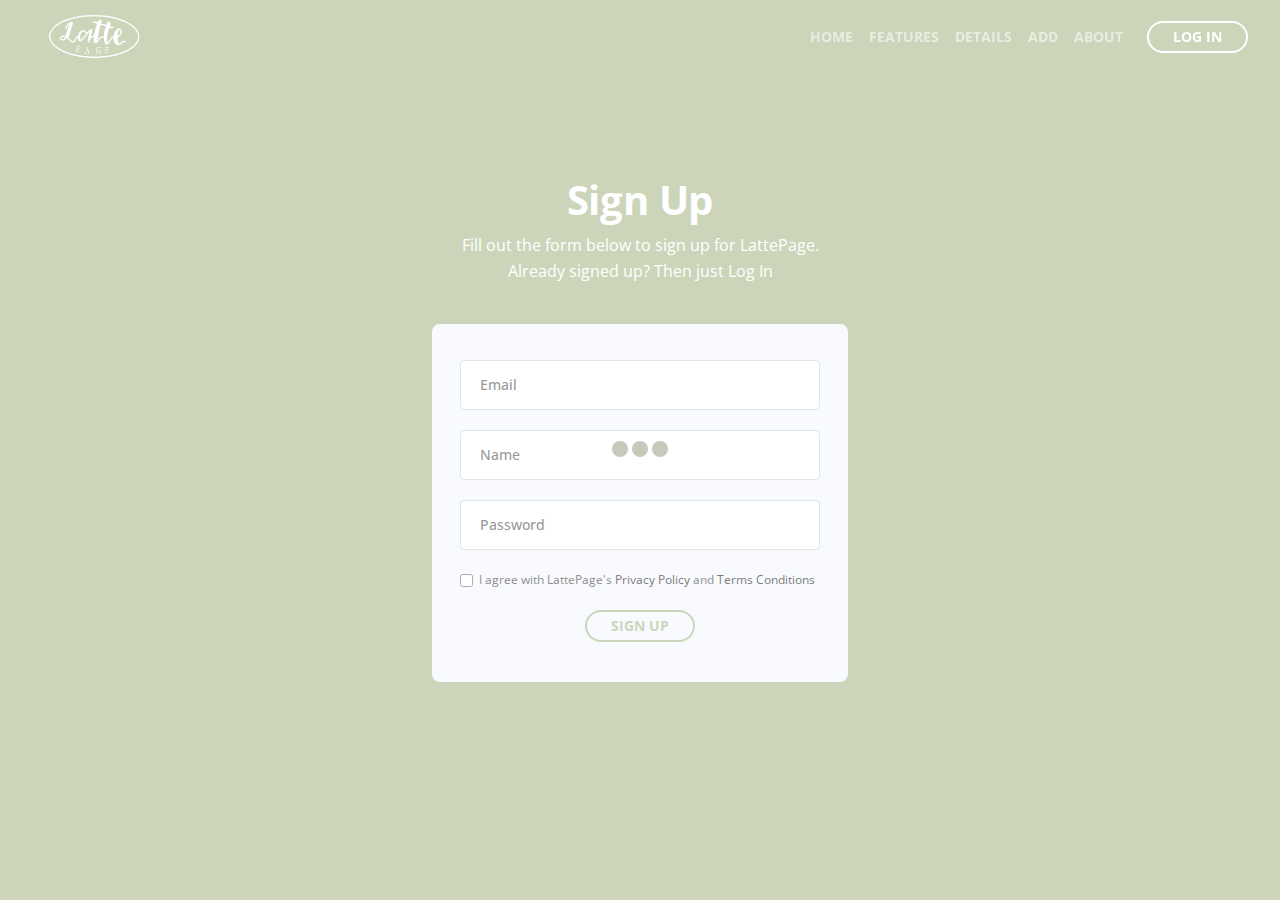
<file: sign-up.html>
<!DOCTYPE html>
<html lang="en">
<head>
    <meta charset="utf-8">
    <meta name="viewport" content="width=device-width, initial-scale=1, shrink-to-fit=no">
    
    <!-- SEO Meta Tags -->
    <meta name="description" content="LattePage is a HTML landing page template built with Bootstrap to help you crate engaging presentations for SaaS apps and convert visitors into users.">
    <meta name="author" content="Inovatik">

    <!-- OG Meta Tags to improve the way the post looks when you share the page on LinkedIn, Facebook, Google+ -->
	<meta property="og:site_name" content="" /> <!-- website name -->
	<meta property="og:site" content="" /> <!-- website link -->
	<meta property="og:title" content=""/> <!-- title shown in the actual shared post -->
	<meta property="og:description" content="" /> <!-- description shown in the actual shared post -->
	<meta property="og:image" content="" /> <!-- image link, make sure it's jpg -->
	<meta property="og:url" content="" /> <!-- where do you want your post to link to -->
	<meta property="og:type" content="article" />

    <!-- Website Title -->
    <title>Sign Up - LattePage - SaaS App HTML Landing Page Template</title>
    
    <!-- Styles -->
    <link href="https://fonts.googleapis.com/css?family=Open+Sans:400,400i,700&display=swap&subset=latin-ext" rel="stylesheet">
    <link href="css/bootstrap.css" rel="stylesheet">
    <link href="css/fontawesome-all.css" rel="stylesheet">
    <link href="css/swiper.css" rel="stylesheet">
	<link href="css/magnific-popup.css" rel="stylesheet">
	<link href="css/styles.css" rel="stylesheet">
	
	<!-- Favicon  -->
    <link rel="icon" href="images/favikon.png">
</head>
<body data-spy="scroll" data-target=".fixed-top">
    
    <!-- Preloader -->
	<div class="spinner-wrapper">
        <div class="spinner">
            <div class="bounce1"></div>
            <div class="bounce2"></div>
            <div class="bounce3"></div>
        </div>
    </div>
    <!-- end of preloader -->
    

    <!-- Navigation -->
    <nav class="navbar navbar-expand-lg navbar-dark navbar-custom fixed-top">
        <div class="container">

            <!-- Text Logo - Use this if you don't have a graphic logo -->
            <!-- <a class="navbar-brand logo-text page-scroll" href="index.html">LattePage</a> -->

            <!-- Image Logo -->
            <a class="navbar-brand logo-image" href="index.html"><img src="images/favikon.png" alt="alternative"></a> 
            
            <!-- Mobile Menu Toggle Button -->
            <button class="navbar-toggler" type="button" data-toggle="collapse" data-target="#navbarsExampleDefault" aria-controls="navbarsExampleDefault" aria-expanded="false" aria-label="Toggle navigation">
                <span class="navbar-toggler-awesome fas fa-bars"></span>
                <span class="navbar-toggler-awesome fas fa-times"></span>
            </button>
            <!-- end of mobile menu toggle button -->

            <div class="collapse navbar-collapse" id="navbarsExampleDefault">
                <ul class="navbar-nav ml-auto">
                    <li class="nav-item">
                        <a class="nav-link page-scroll" href="index.html#header">HOME <span class="sr-only">(current)</span></a>
                    </li>
                    <li class="nav-item">
                        <a class="nav-link page-scroll" href="index.html#features">FEATURES</a>
                    </li>
                    <li class="nav-item">
                        <a class="nav-link page-scroll" href="index.html#details">DETAILS</a>
                    </li>
                    <li class="nav-item">
                        <a class="nav-link page-scroll" href="index.html#details">ADD</a>
                    </li>

                    <!-- Dropdown Menu -->          
                    <li class="nav-item">
                        <a class="nav-link  page-scroll" href="article-details.html" id="navbarDropdown" role="button" aria-haspopup="true" aria-expanded="false">ABOUT</a>
                        
                    </li>

                   
                </ul>
                <span class="nav-item">
                    <a class="btn-outline-sm" href="log-in.html">LOG IN</a>
                </span>
            </div>
        </div> <!-- end of container -->
    </nav> <!-- end of navbar -->
    <!-- end of navigation -->


    <!-- Header -->
    <header id="header" class="ex-2-header">
        <div class="container">
            <div class="row">
                <div class="col-lg-12">
                    <h1>Sign Up</h1>
                   <p>Fill out the form below to sign up for LattePage. Already signed up? Then just <a class="white" href="log-in.html">Log In</a></p> 
                    <!-- Sign Up Form -->
                    <div class="form-container">
                        <form id="signUpForm" data-toggle="validator" data-focus="false">
                            <div class="form-group">
                                <input type="email" class="form-control-input" id="semail" required>
                                <label class="label-control" for="semail">Email</label>
                                <div class="help-block with-errors"></div>
                            </div>
                            <div class="form-group">
                                <input type="text" class="form-control-input" id="sname" required>
                                <label class="label-control" for="sname">Name</label>
                                <div class="help-block with-errors"></div>
                            </div>
                            <div class="form-group">
                                <input type="text" class="form-control-input" id="spassword" required>
                                <label class="label-control" for="spassword">Password</label>
                                <div class="help-block with-errors"></div>
                            </div>
                            <div class="form-group checkbox">
                                <input type="checkbox" id="sterms" value="Agreed-to-Terms" required>I agree with LattePage's <a href="privacy-policy.html">Privacy Policy</a> and <a href="terms-conditions.html">Terms Conditions</a>
                                <div class="help-block with-errors"></div>
                            </div>
                            <div class="form-group" href="index.html#header">
                                <a class="btn-outline-sm" href="index2.html#header">SIGN UP</a>
                            </div>
                            <div class="form-message">
                                <div id="smsgSubmit" class="h3 text-center hidden"></div>
                            </div>
                        </form>
                    </div> <!-- end of form container -->
                    <!-- end of sign up form -->

                </div> <!-- end of col -->
            </div> <!-- end of row -->
        </div> <!-- end of container -->
    </header> <!-- end of ex-header -->
    <!-- end of header -->


    <!-- Scripts -->
    <script src="js/jquery.min.js"></script> <!-- jQuery for Bootstrap's JavaScript plugins -->
    <script src="js/popper.min.js"></script> <!-- Popper tooltip library for Bootstrap -->
    <script src="js/bootstrap.min.js"></script> <!-- Bootstrap framework -->
    <script src="js/jquery.easing.min.js"></script> <!-- jQuery Easing for smooth scrolling between anchors -->
    <script src="js/swiper.min.js"></script> <!-- Swiper for image and text sliders -->
    <script src="js/jquery.magnific-popup.js"></script> <!-- Magnific Popup for lightboxes -->
    <script src="js/validator.min.js"></script> <!-- Validator.js - Bootstrap plugin that validates forms -->
    <script src="js/scripts.js"></script> <!-- Custom scripts -->
</body>
</html>
</file>
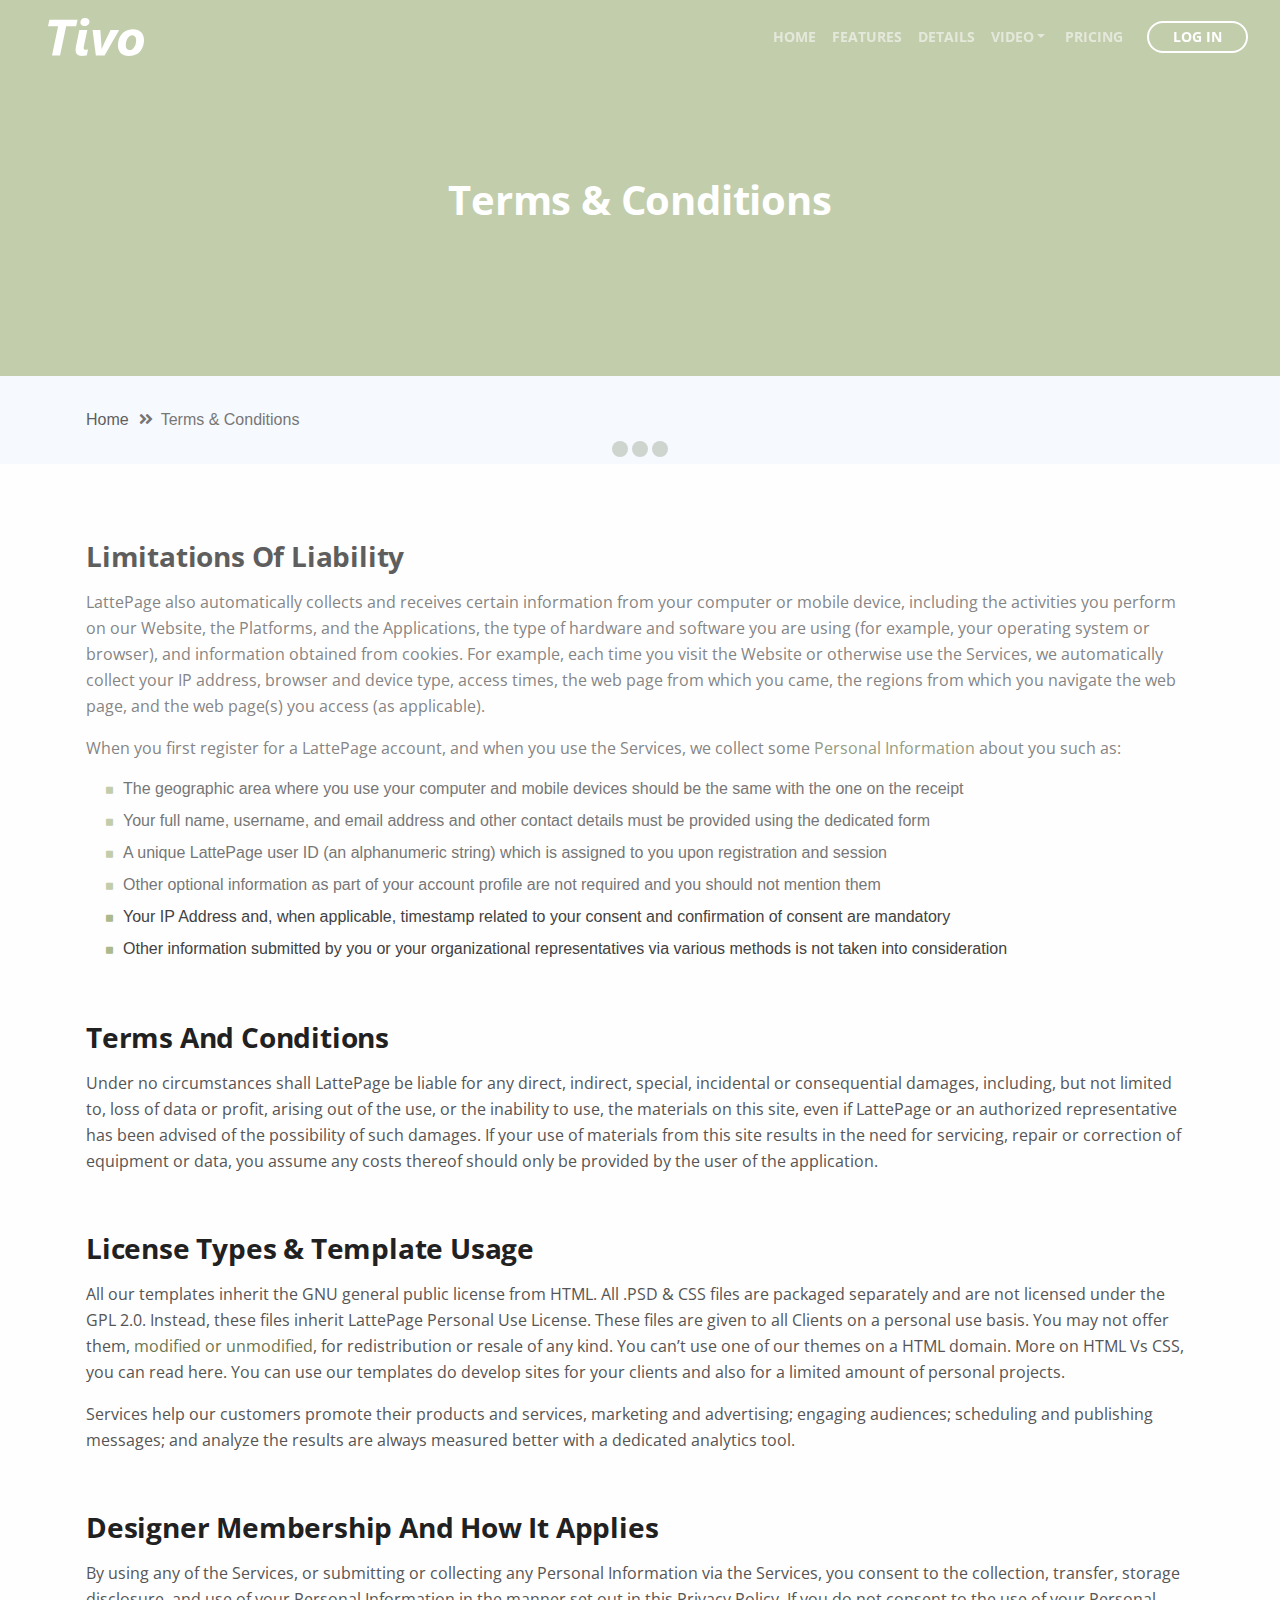
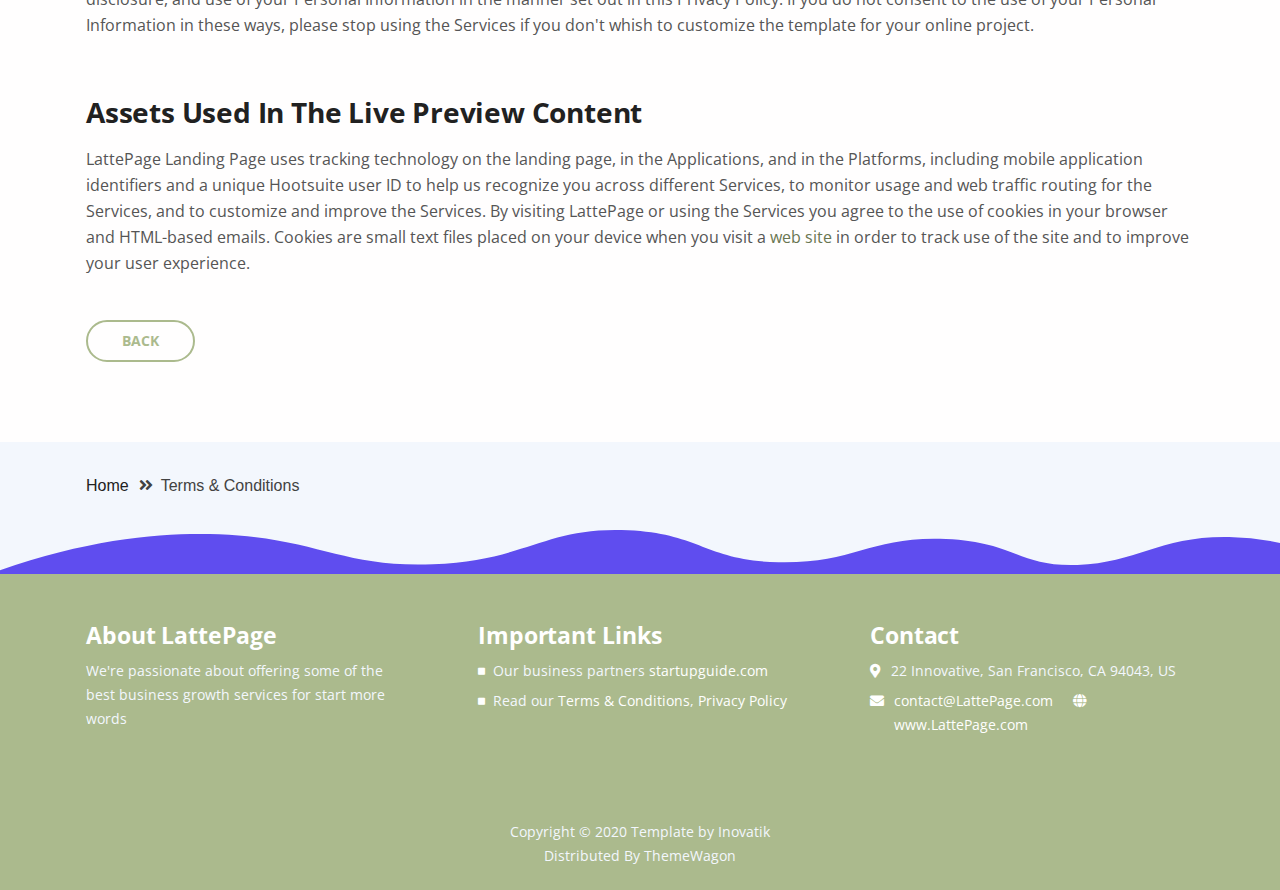
<file: terms-conditions.html>
<!DOCTYPE html>
<html lang="en">
<head>
    <meta charset="utf-8">
    <meta name="viewport" content="width=device-width, initial-scale=1, shrink-to-fit=no">
    
    <!-- SEO Meta Tags -->
    <meta name="description" content="LattePage is a HTML landing page template built with Bootstrap to help you crate engaging presentations for SaaS apps and convert visitors into users.">
    <meta name="author" content="Inovatik">

    <!-- OG Meta Tags to improve the way the post looks when you share the page on LinkedIn, Facebook, Google+ -->
	<meta property="og:site_name" content="" /> <!-- website name -->
	<meta property="og:site" content="" /> <!-- website link -->
	<meta property="og:title" content=""/> <!-- title shown in the actual shared post -->
	<meta property="og:description" content="" /> <!-- description shown in the actual shared post -->
	<meta property="og:image" content="" /> <!-- image link, make sure it's jpg -->
	<meta property="og:url" content="" /> <!-- where do you want your post to link to -->
	<meta property="og:type" content="article" />

    <!-- Website Title -->
    <title>Terms Conditions - LattePage - SaaS App HTML Landing Page Template</title>
    
    <!-- Styles -->
    <link href="https://fonts.googleapis.com/css?family=Open+Sans:400,400i,700&display=swap&subset=latin-ext" rel="stylesheet">
    <link href="css/bootstrap.css" rel="stylesheet">
    <link href="css/fontawesome-all.css" rel="stylesheet">
    <link href="css/swiper.css" rel="stylesheet">
	<link href="css/magnific-popup.css" rel="stylesheet">
	<link href="css/styles.css" rel="stylesheet">
	
	<!-- Favicon  -->
    <link rel="icon" href="images/favicon.png">
</head>
<body data-spy="scroll" data-target=".fixed-top">
    
    <!-- Preloader -->
	<div class="spinner-wrapper">
        <div class="spinner">
            <div class="bounce1"></div>
            <div class="bounce2"></div>
            <div class="bounce3"></div>
        </div>
    </div>
    <!-- end of preloader -->
    

    <!-- Navigation -->
    <nav class="navbar navbar-expand-lg navbar-dark navbar-custom fixed-top">
        <div class="container">

            <!-- Text Logo - Use this if you don't have a graphic logo -->
            <!-- <a class="navbar-brand logo-text page-scroll" href="index.html">LattePage</a> -->

            <!-- Image Logo -->
            <a class="navbar-brand logo-image" href="index.html"><img src="images/logo.svg" alt="alternative"></a> 
            
            <!-- Mobile Menu Toggle Button -->
            <button class="navbar-toggler" type="button" data-toggle="collapse" data-target="#navbarsExampleDefault" aria-controls="navbarsExampleDefault" aria-expanded="false" aria-label="Toggle navigation">
                <span class="navbar-toggler-awesome fas fa-bars"></span>
                <span class="navbar-toggler-awesome fas fa-times"></span>
            </button>
            <!-- end of mobile menu toggle button -->

            <div class="collapse navbar-collapse" id="navbarsExampleDefault">
                <ul class="navbar-nav ml-auto">
                    <li class="nav-item">
                        <a class="nav-link page-scroll" href="index.html#header">HOME <span class="sr-only">(current)</span></a>
                    </li>
                    <li class="nav-item">
                        <a class="nav-link page-scroll" href="index.html#features">FEATURES</a>
                    </li>
                    <li class="nav-item">
                        <a class="nav-link page-scroll" href="index.html#details">DETAILS</a>
                    </li>

                    <!-- Dropdown Menu -->          
                    <li class="nav-item dropdown">
                        <a class="nav-link dropdown-toggle page-scroll" href="index.html#video" id="navbarDropdown" role="button" aria-haspopup="true" aria-expanded="false">VIDEO</a>
                        <div class="dropdown-menu" aria-labelledby="navbarDropdown">
                            <a class="dropdown-item" href="article-details.html"><span class="item-text">ARTICLE DETAILS</span></a>
                            <div class="dropdown-items-divide-hr"></div>
                            <a class="dropdown-item" href="terms-conditions.html"><span class="item-text">TERMS CONDITIONS</span></a>
                            <div class="dropdown-items-divide-hr"></div>
                            <a class="dropdown-item" href="privacy-policy.html"><span class="item-text">PRIVACY POLICY</span></a>
                        </div>
                    </li>
                    <!-- end of dropdown menu -->

                    <li class="nav-item">
                        <a class="nav-link page-scroll" href="index.html#pricing">PRICING</a>
                    </li>
                </ul>
                <span class="nav-item">
                    <a class="btn-outline-sm" href="log-in.html">LOG IN</a>
                </span>
            </div>
        </div> <!-- end of container -->
    </nav> <!-- end of navbar -->
    <!-- end of navigation -->


    <!-- Header -->
    <header id="header" class="ex-header">
        <div class="container">
            <div class="row">
                <div class="col-lg-12">
                    <h1>Terms & Conditions</h1>
                </div> <!-- end of col -->
            </div> <!-- end of row -->
        </div> <!-- end of container -->
    </header> <!-- end of ex-header -->
    <!-- end of header -->


    <!-- Breadcrumbs -->
    <div class="ex-basic-1">
        <div class="container">
            <div class="row">
                <div class="col-lg-12">
                    <div class="breadcrumbs">
                        <a href="index.html">Home</a><i class="fa fa-angle-double-right"></i><span>Terms & Conditions</span>
                    </div> <!-- end of breadcrumbs -->
                </div> <!-- end of col -->
            </div> <!-- end of row -->
        </div> <!-- end of container -->
    </div> <!-- end of ex-basic-1 -->
    <!-- end of breadcrumbs -->


    <!-- Terms Content -->
    <div class="ex-basic-2">
        <div class="container">
            <div class="row">
                <div class="col-lg-12">
                    <div class="text-container">
                        <h3>Limitations Of Liability</h3>
                        <p>LattePage also automatically collects and receives certain information from your computer or mobile device, including the activities you perform on our Website, the Platforms, and the Applications, the type of hardware and software you are using (for example, your operating system or browser), and information obtained from cookies. For example, each time you visit the Website or otherwise use the Services, we automatically collect your IP address, browser and device type, access times, the web page from which you came, the regions from which you navigate the web page, and the web page(s) you access (as applicable).</p>
                        <p>When you first register for a LattePage account, and when you use the Services, we collect some <a class="blue" href="#your-link">Personal Information</a> about you such as:</p>
                        <ul class="list-unstyled li-space-lg indent">
                            <li class="media">
                                <i class="fas fa-square"></i>
                                <div class="media-body">The geographic area where you use your computer and mobile devices should be the same with the one on the receipt</div>
                            </li>
                            <li class="media">
                                <i class="fas fa-square"></i>
                                <div class="media-body">Your full name, username, and email address and other contact details must be provided using the dedicated form</div>
                            </li>
                            <li class="media">
                                <i class="fas fa-square"></i>
                                <div class="media-body">A unique LattePage user ID (an alphanumeric string) which is assigned to you upon registration and session</div>
                            </li>
                            <li class="media">
                                <i class="fas fa-square"></i>
                                <div class="media-body">Other optional information as part of your account profile are not required and you should not mention them</div>
                            </li>
                            <li class="media">
                                <i class="fas fa-square"></i>
                                <div class="media-body">Your IP Address and, when applicable, timestamp related to your consent and confirmation of consent are mandatory</div>
                            </li>
                            <li class="media">
                                <i class="fas fa-square"></i>
                                <div class="media-body">Other information submitted by you or your organizational representatives via various methods is not taken into consideration</div>
                            </li>
                        </ul>
                    </div> <!-- end of text-container -->
                    
                    <div class="text-container">
                        <h3>Terms And Conditions</h3>
                        <p>Under no circumstances shall LattePage be liable for any direct, indirect, special, incidental or consequential damages, including, but not limited to, loss of data or profit, arising out of the use, or the inability to use, the materials on this site, even if LattePage or an authorized representative has been advised of the possibility of such damages. If your use of materials from this site results in the need for servicing, repair or correction of equipment or data, you assume any costs thereof should only be provided by the user of the application.</p>
                    </div> <!-- end of text-container -->

                    <div class="text-container">
                        <h3>License Types & Template Usage</h3>
                        <p>All our templates inherit the GNU general public license from HTML. All .PSD & CSS files are packaged separately and are not licensed under the GPL 2.0. Instead, these files inherit LattePage Personal Use License. These files are given to all Clients on a personal use basis. You may not offer them, <a class="blue" href="#your-link">modified or unmodified</a>, for redistribution or resale of any kind. You can’t use one of our themes on a HTML domain. More on HTML Vs CSS, you can read here. You can use our templates do develop sites for your clients and also for a limited amount of personal projects.</p>
                        <p>Services help our customers promote their products and services, marketing and advertising; engaging audiences; scheduling and publishing messages; and analyze the results are always measured better with a dedicated analytics tool.</p>
                    </div> <!-- end of text-container -->

                    <div class="text-container">
                        <h3>Designer Membership And How It Applies</h3>
                        <p>By using any of the Services, or submitting or collecting any Personal Information via the Services, you consent to the collection, transfer, storage disclosure, and use of your Personal Information in the manner set out in this Privacy Policy. If you do not consent to the use of your Personal Information in these ways, please stop using the Services if you don't whish to customize the template for your online project.</p>
                    </div> <!-- end of text-container -->
                    
                    <div class="text-container last">
                        <h3>Assets Used In The Live Preview Content</h3>
                        <p>LattePage Landing Page uses tracking technology on the landing page, in the Applications, and in the Platforms, including mobile application identifiers and a unique Hootsuite user ID to help us recognize you across different Services, to monitor usage and web traffic routing for the Services, and to customize and improve the Services. By visiting LattePage or using the Services you agree to the use of cookies in your browser and HTML-based emails. Cookies are small text files placed on your device when you visit a <a class="blue" href="#your-link">web site</a> in order to track use of the site and to improve your user experience.</p>
                        <a class="btn-outline-reg" href="index.html">BACK</a>
                    </div> <!-- end of text-container -->
                </div>
            </div> <!-- end of row -->
        </div> <!-- end of container -->
    </div> <!-- end of ex-basic -->
    <!-- end of terms content -->

    
    <!-- Breadcrumbs -->
    <div class="ex-basic-1">
        <div class="container">
            <div class="row">
                <div class="col-lg-12">
                    <div class="breadcrumbs">
                        <a href="index.html">Home</a><i class="fa fa-angle-double-right"></i><span>Terms & Conditions</span>
                    </div> <!-- end of breadcrumbs -->
                </div> <!-- end of col -->
            </div> <!-- end of row -->
        </div> <!-- end of container -->
    </div> <!-- end of ex-basic-1 -->
    <!-- end of breadcrumbs -->


    <!-- Footer -->
    <svg class="ex-footer-frame" data-name="Layer 2" xmlns="http://www.w3.org/2000/svg" preserveAspectRatio="none" viewBox="0 0 1920 79"><defs><style>.cls-2{fill:#5f4def;}</style></defs><title>footer-frame</title><path class="cls-2" d="M0,72.427C143,12.138,255.5,4.577,328.644,7.943c147.721,6.8,183.881,60.242,320.83,53.737,143-6.793,167.826-68.128,293-60.9,109.095,6.3,115.68,54.364,225.251,57.319,113.58,3.064,138.8-47.711,251.189-41.8,104.012,5.474,109.713,50.4,197.369,46.572,89.549-3.91,124.375-52.563,227.622-50.155A338.646,338.646,0,0,1,1920,23.467V79.75H0V72.427Z" transform="translate(0 -0.188)"/></svg>
    <div class="footer">
        <div class="container">
            <div class="row">
                <div class="col-md-4">
                    <div class="footer-col first">
                        <h4>About LattePage</h4>
                        <p class="p-small">We're passionate about offering some of the best business growth services for start more words</p>
                    </div>
                </div> <!-- end of col -->
                <div class="col-md-4">
                    <div class="footer-col middle">
                        <h4>Important Links</h4>
                        <ul class="list-unstyled li-space-lg p-small">
                            <li class="media">
                                <i class="fas fa-square"></i>
                                <div class="media-body">Our business partners <a class="white" href="#your-link">startupguide.com</a></div>
                            </li>
                            <li class="media">
                                <i class="fas fa-square"></i>
                                <div class="media-body">Read our <a class="white" href="terms-conditions.html">Terms & Conditions</a>, <a class="white" href="privacy-policy.html">Privacy Policy</a></div>
                            </li>
                        </ul>
                    </div>
                </div> <!-- end of col -->
                <div class="col-md-4">
                    <div class="footer-col last">
                        <h4>Contact</h4>
                        <ul class="list-unstyled li-space-lg p-small">
                            <li class="media">
                                <i class="fas fa-map-marker-alt"></i>
                                <div class="media-body">22 Innovative, San Francisco, CA 94043, US</div>
                            </li>
                            <li class="media">
                                <i class="fas fa-envelope"></i>
                                <div class="media-body"><a class="white" href="mailto:contact@LattePage.com">contact@LattePage.com</a> <i class="fas fa-globe"></i><a class="white" href="#your-link">www.LattePage.com</a></div>
                            </li>
                        </ul>
                    </div> 
                </div> <!-- end of col -->
            </div> <!-- end of row -->
        </div> <!-- end of container -->
    </div> <!-- end of footer -->  
    <!-- end of footer -->


    <!-- Copyright -->
    <div class="copyright">
        <div class="container">
            <div class="row">
                <div class="col-lg-12">
                    <p class="p-small">Copyright © 2020 <a href="https://inovatik.com">Template by Inovatik</a><br>
                        Distributed By <a href="https://themewagon.com" target="_blank">ThemeWagon</a>
                    </p>
                </div> <!-- end of col -->
            </div> <!-- enf of row -->
        </div> <!-- end of container -->
    </div> <!-- end of copyright --> 
    <!-- end of copyright -->
    
    	
    <!-- Scripts -->
    <script src="js/jquery.min.js"></script> <!-- jQuery for Bootstrap's JavaScript plugins -->
    <script src="js/popper.min.js"></script> <!-- Popper tooltip library for Bootstrap -->
    <script src="js/bootstrap.min.js"></script> <!-- Bootstrap framework -->
    <script src="js/jquery.easing.min.js"></script> <!-- jQuery Easing for smooth scrolling between anchors -->
    <script src="js/swiper.min.js"></script> <!-- Swiper for image and text sliders -->
    <script src="js/jquery.magnific-popup.js"></script> <!-- Magnific Popup for lightboxes -->
    <script src="js/validator.min.js"></script> <!-- Validator.js - Bootstrap plugin that validates forms -->
    <script src="js/scripts.js"></script> <!-- Custom scripts -->
</body>
</html>
</file>
